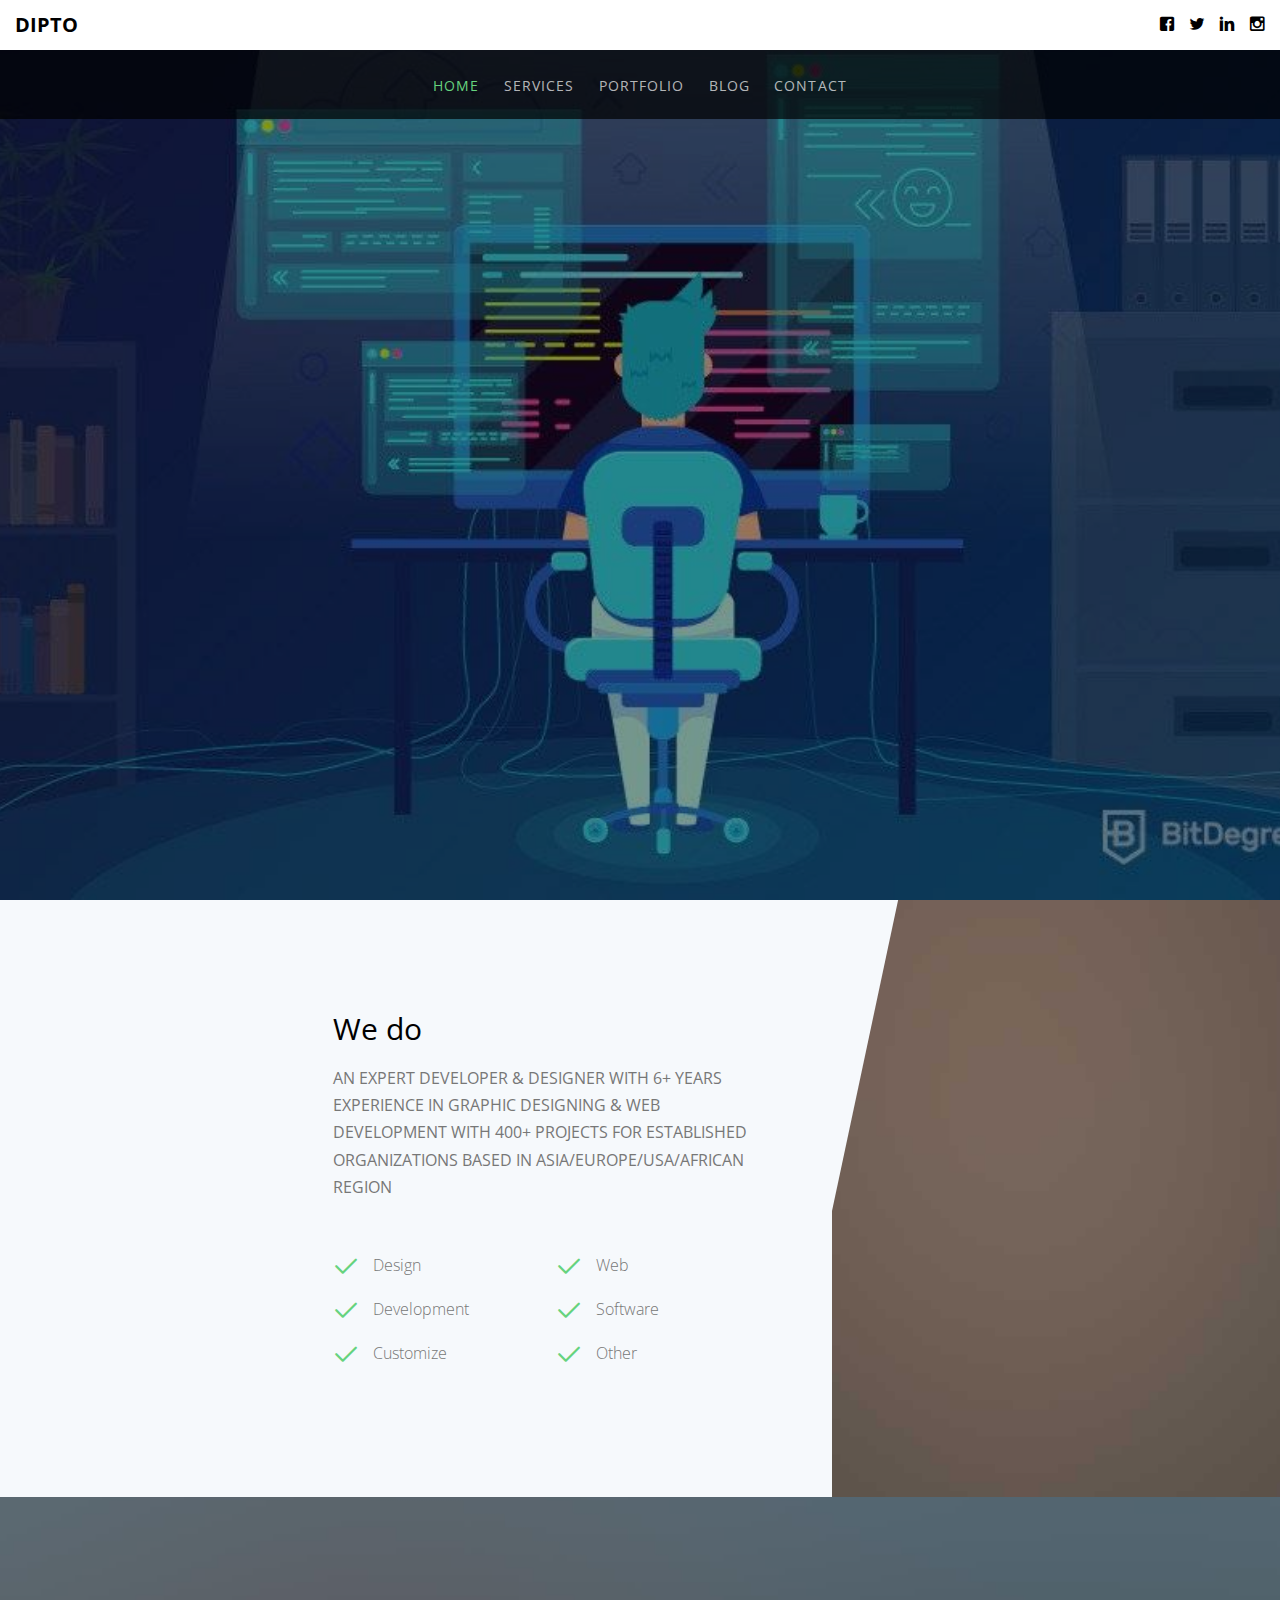
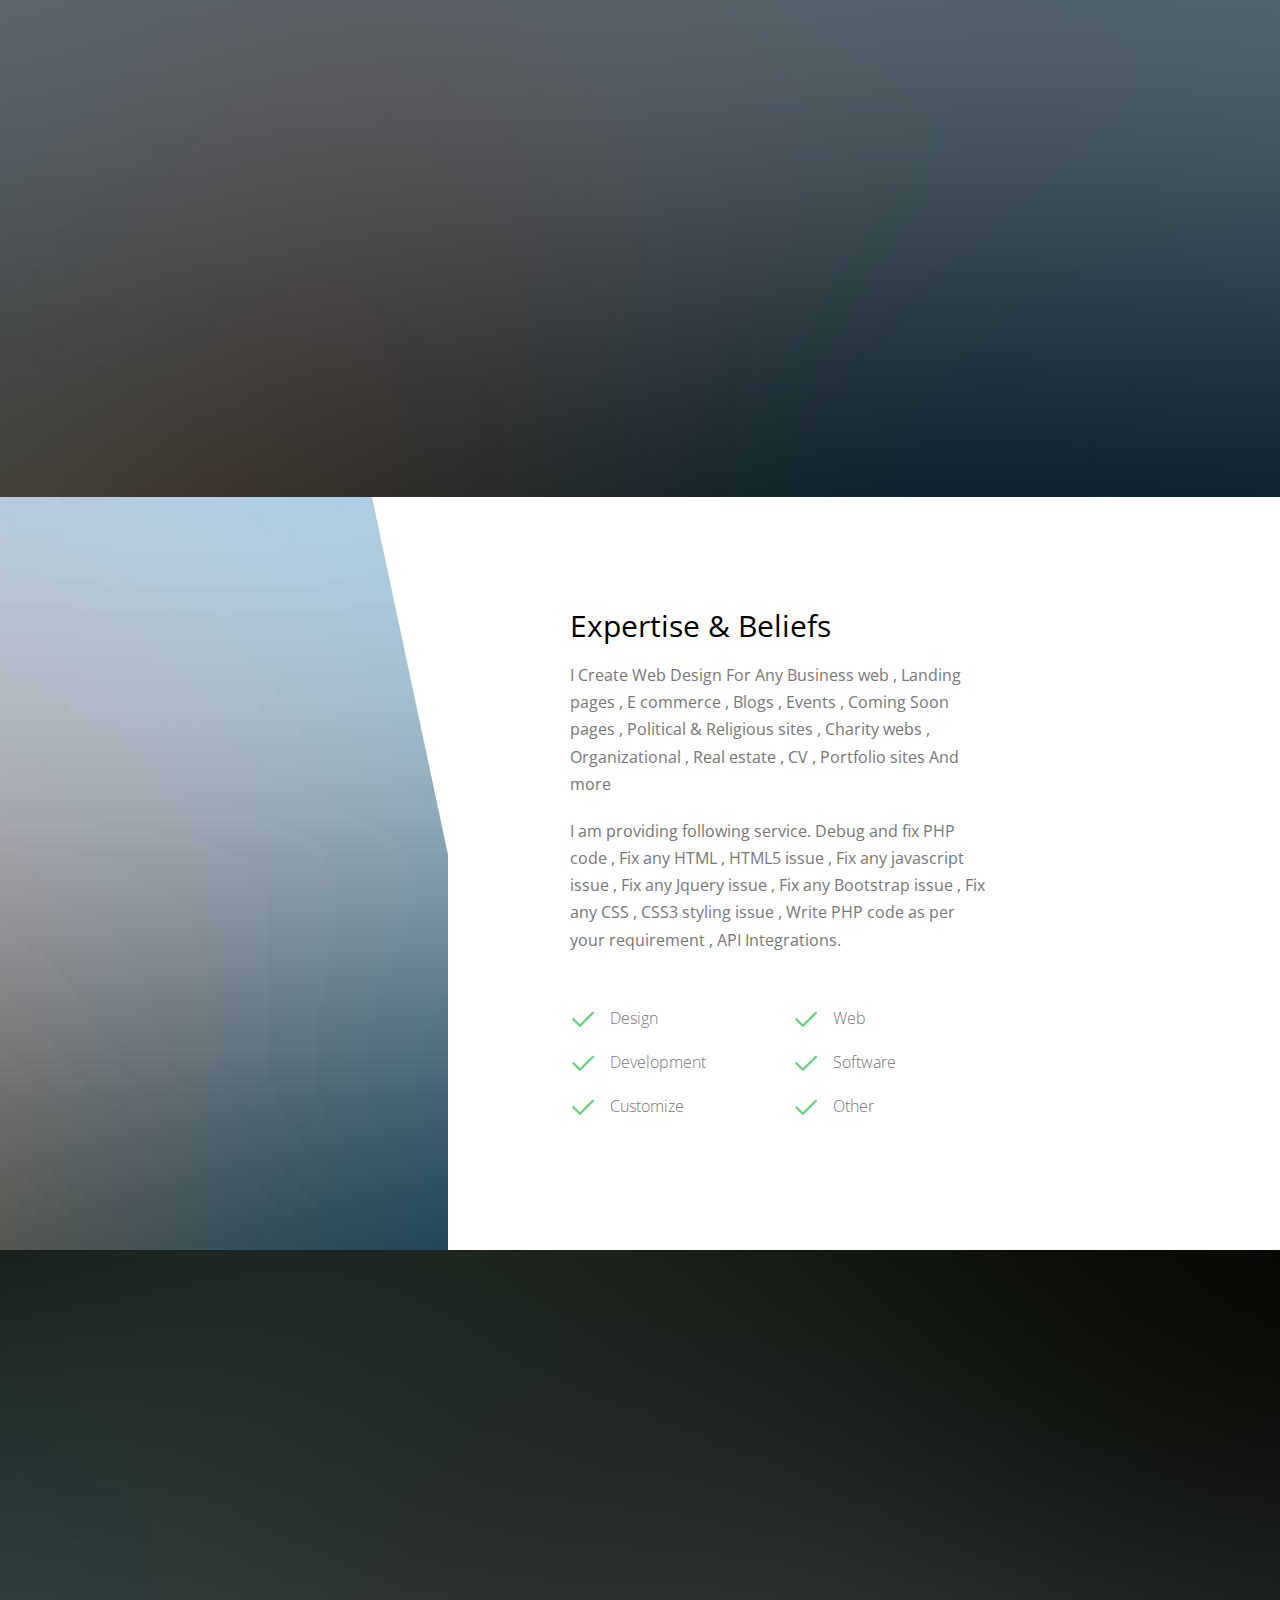
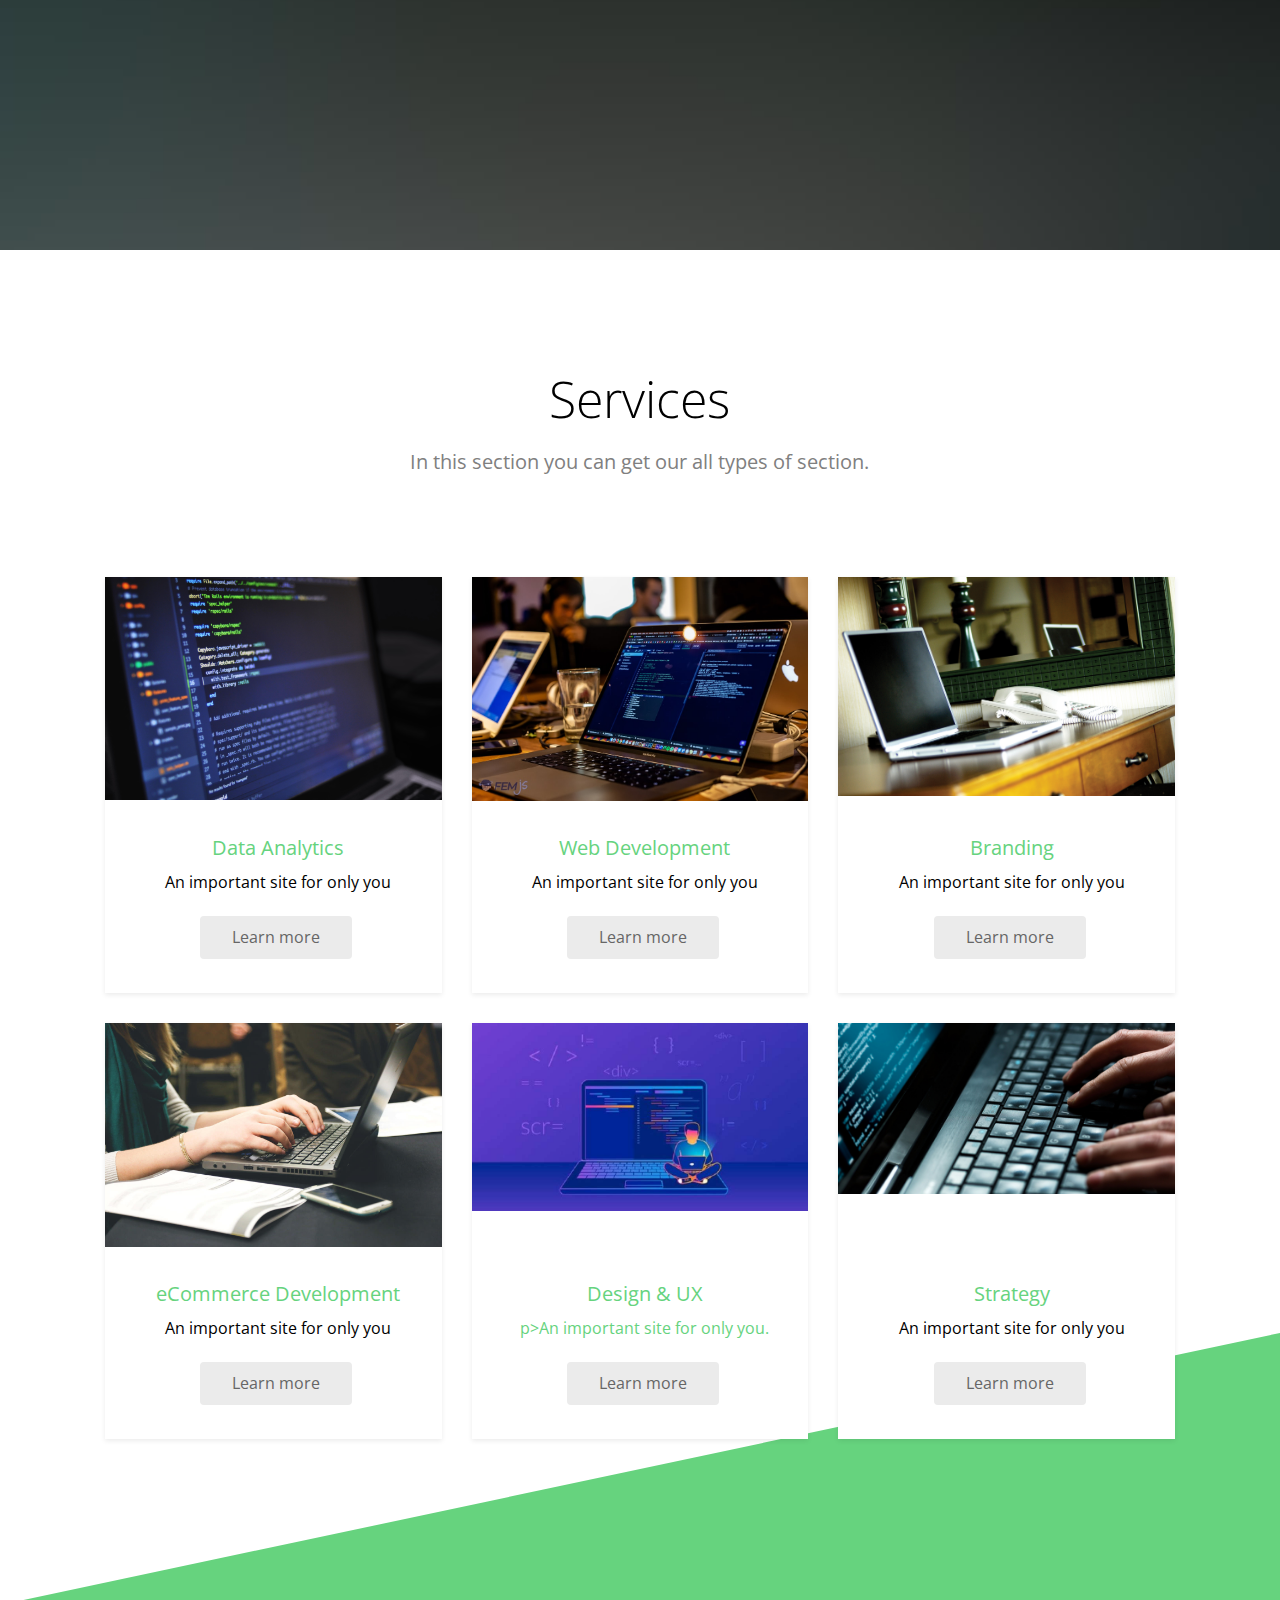
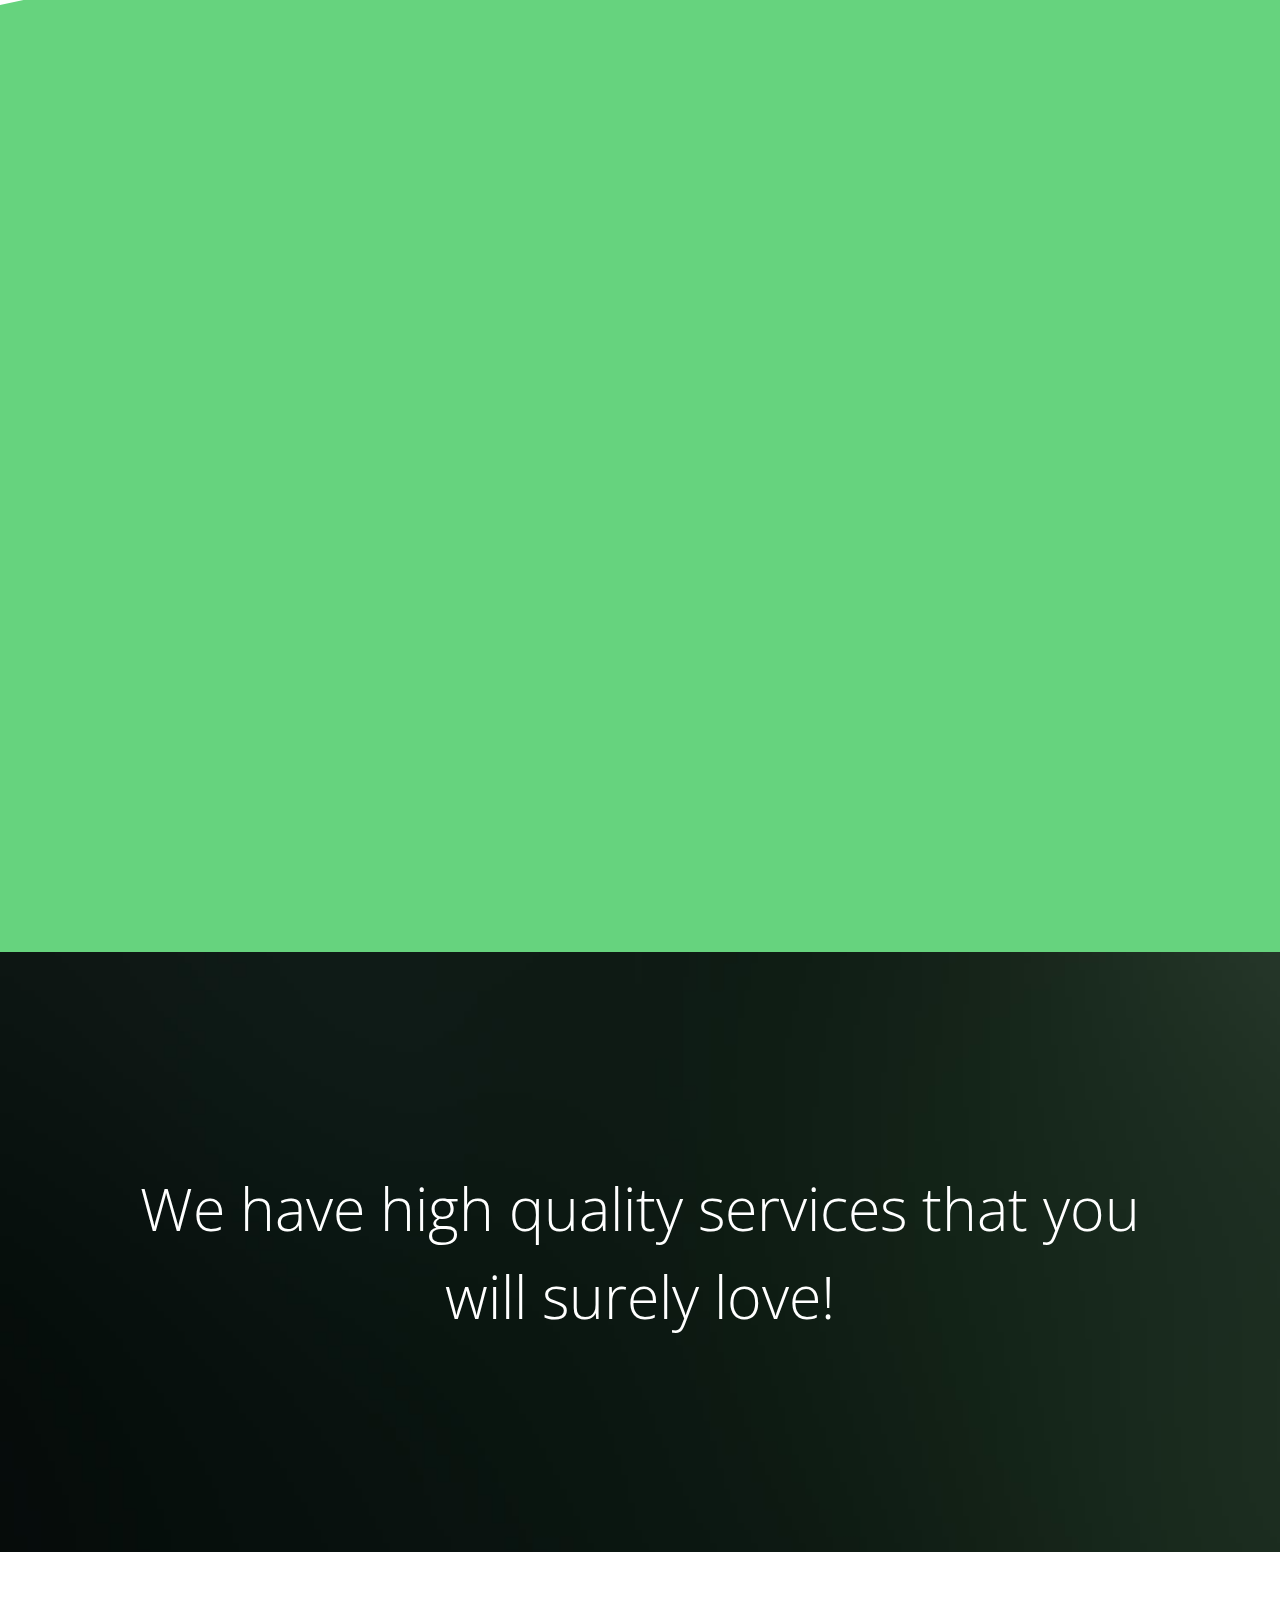
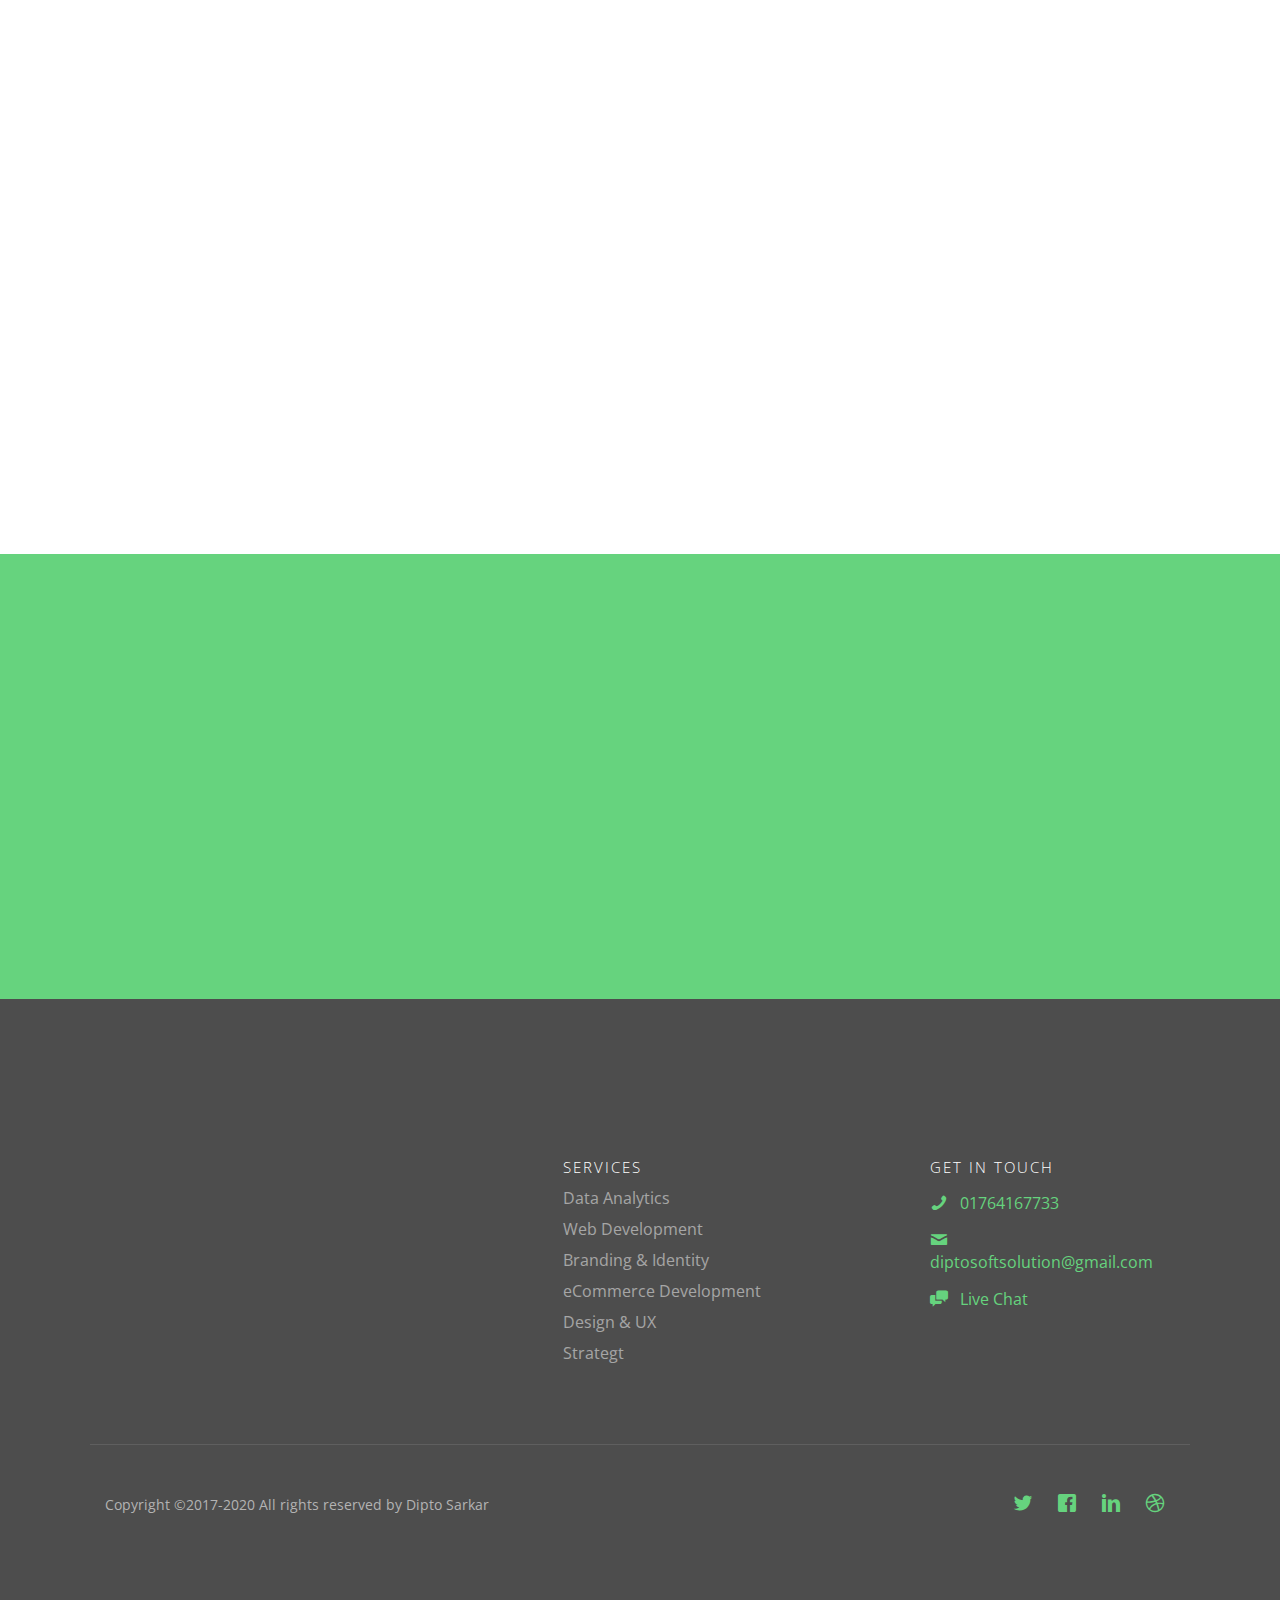
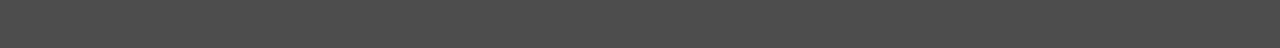
<file: index.html>
<!DOCTYPE HTML>
<!--
	Aesthetic by gettemplates.co
	Twitter: http://twitter.com/gettemplateco
	URL: http://gettemplates.co
-->
<html>
	<head>
	<meta charset="utf-8">
	<meta http-equiv="X-UA-Compatible" content="IE=edge">
	<title>Dipto Sarkar</title>
	<meta name="viewport" content="width=device-width, initial-scale=1">
	<meta name="description" content="Free HTML5 Website Template by GetTemplates.co" />
	<meta name="keywords" content="free website templates, free html5, free template, free bootstrap, free website template, html5, css3, mobile first, responsive" />
	<meta name="author" content="GetTemplates.co" />

  	<!-- Facebook and Twitter integration -->
	<meta property="og:title" content=""/>
	<meta property="og:image" content=""/>
	<meta property="og:url" content=""/>
	<meta property="og:site_name" content=""/>
	<meta property="og:description" content=""/>
	<meta name="twitter:title" content="" />
	<meta name="twitter:image" content="" />
	<meta name="twitter:url" content="" />
	<meta name="twitter:card" content="" />

	<link href="https://fonts.googleapis.com/css?family=Open+Sans:300,400,700" rel="stylesheet">

	<!-- Animate.css -->
	<link rel="stylesheet" href="css/animate.css">
	<!-- Icomoon Icon Fonts-->
	<link rel="stylesheet" href="css/icomoon.css">
	<!-- Themify Icons-->
	<link rel="stylesheet" href="css/themify-icons.css">
	<!-- Bootstrap  -->
	<link rel="stylesheet" href="css/bootstrap.css">

	<!-- Magnific Popup -->
	<link rel="stylesheet" href="css/magnific-popup.css">

	<!-- Owl Carousel  -->
	<link rel="stylesheet" href="css/owl.carousel.min.css">
	<link rel="stylesheet" href="css/owl.theme.default.min.css">

	<!-- Theme style  -->
	<link rel="stylesheet" href="css/style.css">

	<!-- Modernizr JS -->
	<script src="js/modernizr-2.6.2.min.js"></script>
	<!-- FOR IE9 below -->
	<!--[if lt IE 9]>
	<script src="js/respond.min.js"></script>
	<![endif]-->

	</head>
	<body>

	<div class="gtco-loader"></div>

	<div id="page">


	<div class="page-inner">

	<div id="head-top" style="position: absolute; width: 100%; top: 0; ">
		<div class="gtco-top">
			<div class="container-fluid">
				<div class="row">
					<div class="col-md-6 col-xs-6">
						<div id="gtco-logo"><a href="index.html"> DIPTO </a></div>
					</div>
					<div class="col-md-6 col-xs-6 social-icons">
						<ul class="gtco-social-top">
							<li><a href="https://web.facebook.com/dipto.sarkar.148"><i class="icon-facebook"></i></a></li>
							<li><a href="#"><i class="icon-twitter"></i></a></li>
							<li><a href="#"><i class="icon-linkedin"></i></a></li>
							<li><a href="#"><i class="icon-instagram"></i></a></li>
						</ul>
					</div>
				</div>
			</div>
		</div>
		<nav class="gtco-nav sticky-banner" role="navigation">
			<div class="gtco-container">

				<div class="row">
					<div class="col-xs-12 text-center menu-1">
						<ul>
							<li class="active"><a href="index.html">Home</a></li>
							<li class="has-dropdown">
								<a href="services.html">Services</a>
								<ul class="dropdown">
									<li><a href="#">Branding</a></li>
									<li><a href="#">Development</a></li>
									<li><a href="#">Web Design</a></li>
									<li><a href="#">Marketing</a></li>
								</ul>
							</li>
							<li><a href="portfolio.html">Portfolio</a></li>
							<li><a href="blog.html">Blog</a></li>
							<li><a href="contact.html">Contact</a></li>
						</ul>
					</div>
				</div>

			</div>
		</nav>
	</div>

	<header id="gtco-header" class="gtco-cover gtco-cover-md" role="banner" style="background-image: url(c.jpg)" data-stellar-background-ratio="0.5">
		<div class="overlay"></div>

		<div class="gtco-container">
			<div class="row row-mt-15em">
				<div class="col-md-12 mt-text text-center animate-box" data-animate-effect="fadeInUp">
<img src="logo.png" alt="">
					<h1>Dipto <strong>Branded Platforms</strong></h1>
					<h2>Wellcome to this website</h2>
					<div class="text-center"><a href="" class="btn btn-primary btn-lg popup-vimeo">Watch the video</a></div>
				</div>
			</div>
		</div>
	</header>

	<div class="flex-section gtco-gray-bg">
		<div class="col-1">
			<div class="text">

				<div class="row row-pb-sm">
					<div class="col-md-12">
					<h2>We do</h2>

					<p>AN EXPERT
DEVELOPER & DESIGNER
WITH 6+ YEARS EXPERIENCE IN GRAPHIC DESIGNING & WEB DEVELOPMENT WITH 400+ PROJECTS FOR ESTABLISHED ORGANIZATIONS BASED IN ASIA/EUROPE/USA/AFRICAN REGION
</p>
					</div>
				</div>
				<div class="row">
					<div class="col-md-6">
						<ul class="check-li">
							<li>Design</li>
							<li>Development</li>
							<li>Customize</li>
						</ul>
					</div>
					<div class="col-md-6">
						<ul class="check-li">
							<li>Web</li>
							<li>Software</li>
							<li>Other</li>
						</ul>
					</div>
				</div>
			</div>
		</div>
		<div class="col-2 flex-img" style="background-image: url(images/img_1.jpg);"></div>
	</div>

	<div class="gtco-cover gtco-cover-sm" style="background-image: url(images/img_bg_2.jpg)"  data-stellar-background-ratio="0.5">
		<div class="overlay"></div>
		<div class="gtco-container text-center">
			<div class="display-t">
				<div class="display-tc">
					<h1 class="animate-box">Never Stop Learning</h1>
				</div>
			</div>
		</div>
	</div>

	<div class="flex-section reverse">
		<div class="col-1">
			<div class="text">

				<div class="row row-pb-sm">
					<div class="col-md-12">
						<h2>Expertise &amp; Beliefs</h2>
						<p>I Create Web Design For Any Business web , Landing pages , E commerce , Blogs , Events , Coming Soon pages , Political & Religious sites , Charity webs , Organizational , Real estate , CV , Portfolio sites And more</p>
						<p>I am providing following service. Debug and fix PHP code , Fix any HTML , HTML5 issue , Fix any javascript issue , Fix any Jquery issue , Fix any Bootstrap issue , Fix any CSS , CSS3 styling issue , Write PHP code as per your requirement , API Integrations.</p>

					</div>
				</div>
				<div class="row">
					<div class="col-md-6">
						<ul class="check-li">
							<li>Design</li>
							<li>Development</li>
							<li>Customize</li>
						</ul>
					</div>
					<div class="col-md-6">
						<ul class="check-li">
							<li>Web</li>
							<li>Software</li>
							<li>Other</li>
						</ul>
					</div>
				</div>

			</div>
		</div>
		<div class="col-2 flex-img" style="background-image: url(images/img_bg_2.jpg);"></div>
	</div>

	<div class="gtco-cover gtco-cover-sm" style="background-image: url(images/img_bg_3.jpg)" data-stellar-background-ratio="0.5">
		<div class="overlay"></div>
		<div class="gtco-container text-center">
			<div class="display-t">
				<div class="display-tc">
					<h1 class="animate-box">Quality Over Quantity</h1>
				</div>
			</div>
		</div>
	</div>

	<div class="overflow-hid">
		<div class="gtco-section">
			<div class="gtco-container">
				<div class="row">
					<div class="col-md-8 col-md-offset-2 text-center gtco-heading">
						<h2>Services</h2>
						<p>In this section you can get our all types of section.</p>
					</div>
				</div>
				<div class="row">

					<div class="col-lg-4 col-md-4 col-sm-6">
						<a href="#" class="gtco-card-item">
							<figure>
								<div class="overlay"><i class="ti-plus"></i></div>
								<img src="f1.jpg" alt="Image" class="img-responsive">
							</figure>
							<div class="gtco-text">
								<h2>Data Analytics</h2>
								<p>An important site for only you</p>
								<p><span class="btn btn-primary">Learn more</span></p>
							</div>
						</a>
					</div>
					<div class="col-lg-4 col-md-4 col-sm-6">
						<a href="#" class="gtco-card-item">
							<figure>
								<div class="overlay"><i class="ti-plus"></i></div>
								<img src="f2.jpg" alt="Image" class="img-responsive">
							</figure>
							<div class="gtco-text">
								<h2>Web Development</h2>
								<p>An important site for only you</p>
								<p><span class="btn btn-primary">Learn more</span></p>
							</div>
						</a>
					</div>
					<div class="col-lg-4 col-md-4 col-sm-6">
						<a href="#" class="gtco-card-item">
							<figure>
								<div class="overlay"><i class="ti-plus"></i></div>
								<img src="f3.jpg" alt="Image" class="img-responsive">
							</figure>
							<div class="gtco-text">
								<h2>Branding</h2>
								<p>An important site for only you</p>
								<p><span class="btn btn-primary">Learn more</span></p>
							</div>
						</a>
					</div>


					<div class="col-lg-4 col-md-4 col-sm-6">
						<a href="#" class="gtco-card-item">
							<figure>
								<div class="overlay"><i class="ti-plus"></i></div>
								<img src="f6.jpg" alt="Image" class="img-responsive">
							</figure>
							<div class="gtco-text">
								<h2>eCommerce Development</h2>
								<p>An important site for only you</p>
								<p><span class="btn btn-primary">Learn more</span></p>
							</div>
						</a>
					</div>

					<div class="col-lg-4 col-md-4 col-sm-6">
						<a href="#" class="gtco-card-item">
							<figure>
								<div class="overlay"><i class="ti-plus"></i></div>
								<img src="f9.jpg" alt="Image" class="img-responsive">
							</figure>
							<div class="gtco-text">
								<h2>Design &amp; UX</h2>
								p>An important site for only you.</p>
								<p><span class="btn btn-primary">Learn more</span></p>
							</div>
						</a>
					</div>

					<div class="col-lg-4 col-md-4 col-sm-6">
						<a href="#" class="gtco-card-item">
							<figure>
								<div class="overlay"><i class="ti-plus"></i></div>
								<img src="f10.jpg" alt="Image" class="img-responsive">
							</figure>
							<div class="gtco-text">
								<h2>Strategy</h2>
								<p>An important site for only you</p>
								<p><span class="btn btn-primary">Learn more</span></p>
							</div>
						</a>
					</div>

				</div>
			</div>
		</div>

		<div id="gtco-features">
			<div class="gtco-container">
				<div class="row">
					<div class="col-md-8 col-md-offset-2 text-center gtco-heading animate-box">
						<h2>How We Work</h2>
						<p>Here is our some services</p>
					</div>
				</div>
				<div class="row">
					<div class="col-md-4 col-sm-6">
						<div class="feature-center animate-box" data-animate-effect="fadeIn">
							<span class="icon">
								<i>1</i>
							</span>
							<h3>Design</h3>
							<p>I Create Web Design For Any Business web , Landing pages , E commerce , Blogs , Events , Coming Soon pages , Political & Religious sites , Charity webs , Organizational , Real estate , CV , Portfolio sites And more.</p>
						</div>
					</div>
					<div class="col-md-4 col-sm-6">
						<div class="feature-center animate-box" data-animate-effect="fadeIn">
							<span class="icon">
								<i>2</i>
							</span>
							<h3>Develop</h3>
							<p>High-quality Design with pixel perfect graphics PHP, MySQL & WordPress , Compatible with all Browsers , Attractive Fonts , Professional, Classy, Beautiful , 100% Satisfaction , Original & Custom designed only for you.</p>
						</div>
					</div>
					<div class="col-md-4 col-sm-6">
						<div class="feature-center animate-box" data-animate-effect="fadeIn">
							<span class="icon">
								<i>3</i>
							</span>
							<h3>Launch</h3>
							<p>I am providing following service. Debug and fix PHP code , Fix any HTML , HTML5 issue , Fix any javascript issue , Fix any Jquery issue , Fix any Bootstrap issue , Fix any CSS , CSS3 styling issue , Write PHP code as per your requirement , API Integrations.

</p>
						</div>
					</div>


				</div>
			</div>
		</div>
	</div>


	<div class="gtco-cover gtco-cover-sm" style="background-image: url(images/img_bg_1.jpg)"  data-stellar-background-ratio="0.5">
		<div class="overlay"></div>
		<div class="gtco-container text-center">
			<div class="display-t">
				<div class="display-tc">
					<h1>We have high quality services that you will surely love!</h1>
				</div>
			</div>
		</div>
	</div>

	<div id="gtco-counter" class="gtco-section">
		<div class="gtco-container">

			<div class="row">
				<div class="col-md-8 col-md-offset-2 text-center gtco-heading animate-box">
					<h2>Facts</h2>
					<p>Here is our some facts</p>
				</div>
			</div>

			<div class="row">

				<div class="col-md-3 col-sm-6 animate-box" data-animate-effect="fadeInUp">
					<div class="feature-center">
						<span class="counter js-counter" data-from="0" data-to="196" data-speed="5000" data-refresh-interval="50">1</span>
						<span class="counter-label">Clients</span>

					</div>
				</div>
				<div class="col-md-3 col-sm-6 animate-box" data-animate-effect="fadeInUp">
					<div class="feature-center">
						<span class="counter js-counter" data-from="0" data-to="97" data-speed="5000" data-refresh-interval="50">1</span>
						<span class="counter-label">Projects</span>
					</div>
				</div>
				<div class="col-md-3 col-sm-6 animate-box" data-animate-effect="fadeInUp">
					<div class="feature-center">
						<span class="counter js-counter" data-from="0" data-to="12402" data-speed="5000" data-refresh-interval="50">1</span>
						<span class="counter-label">Coffee</span>
					</div>
				</div>
				<div class="col-md-3 col-sm-6 animate-box" data-animate-effect="fadeInUp">
					<div class="feature-center">
						<span class="counter js-counter" data-from="0" data-to="12202" data-speed="5000" data-refresh-interval="50">1</span>
						<span class="counter-label">Line of codes</span>

					</div>
				</div>

			</div>
		</div>
	</div>



	<div id="gtco-subscribe">
		<div class="gtco-container">
			<div class="row animate-box">
				<div class="col-md-8 col-md-offset-2 text-center gtco-heading">
					<h2>Subscribe</h2>
					<p>Subscribe us for connect</p>
				</div>
			</div>
			<div class="row animate-box">
				<div class="col-md-8 col-md-offset-2">
					<form class="form-inline">
						<div class="col-md-6 col-sm-6">
							<div class="form-group">
								<label for="email" class="sr-only">Email</label>
								<input type="email" class="form-control" id="email" placeholder="Your Email">
							</div>
						</div>
						<div class="col-md-6 col-sm-6">
							<button type="submit" class="btn btn-default btn-block">Subscribe</button>
						</div>
					</form>
				</div>
			</div>
		</div>
	</div>

	<footer id="gtco-footer" role="contentinfo">
		<div class="gtco-container">
			<div class="row row-p	b-md">

				<div class="col-md-4">

				</div>

				<div class="col-md-4 col-md-push-1">
					<div class="gtco-widget">
						<h3>Services</h3>
						<ul class="gtco-footer-links">
							<li><a href="#">Data Analytics</a></li>
							<li><a href="#">Web Development</a></li>
							<li><a href="#">Branding &amp; Identity</a></li>
							<li><a href="#">eCommerce Development</a></li>
							<li><a href="#">Design &amp; UX</a></li>
							<li><a href="#">Strategt</a></li>
						</ul>
					</div>
				</div>



				<div class="col-md-3 col-md-push-1">
					<div class="gtco-widget">
						<h3>Get In Touch</h3>
						<ul class="gtco-quick-contact">
							<li><a href="#"><i class="icon-phone"></i>01764167733</a></li>
							<li><a href="#"><i class="icon-mail2"></i>diptosoftsolution@gmail.com</a></li>
							<li><a href="#"><i class="icon-chat"></i> Live Chat</a></li>
						</ul>
					</div>
				</div>

			</div>

			<div class="row copyright">
				<div class="col-md-12">
					<p class="pull-left">
						<small class="block">Copyright ©2017-2020 All rights reserved by Dipto Sarkar</small>

					</p>
					<p class="pull-right">
						<ul class="gtco-social-icons pull-right">
							<li><a href="#"><i class="icon-twitter"></i></a></li>
							<li><a href="#"><i class="icon-facebook"></i></a></li>
							<li><a href="#"><i class="icon-linkedin"></i></a></li>
							<li><a href="#"><i class="icon-dribbble"></i></a></li>
						</ul>
					</p>
				</div>
			</div>

		</div>
	</footer>
	</div>

	</div>

	<div class="gototop js-top">
		<a href="#" class="js-gotop"><i class="icon-arrow-up"></i></a>
	</div>

	<!-- jQuery -->
	<script src="js/jquery.min.js"></script>
	<!-- jQuery Easing -->
	<script src="js/jquery.easing.1.3.js"></script>
	<!-- Bootstrap -->
	<script src="js/bootstrap.min.js"></script>
	<!-- Waypoints -->
	<script src="js/jquery.waypoints.min.js"></script>
	<script src="js/sticky.js"></script>
	<!-- Carousel -->
	<script src="js/owl.carousel.min.js"></script>
	<!-- countTo -->
	<script src="js/jquery.countTo.js"></script>

	<!-- Stellar Parallax -->
	<script src="js/jquery.stellar.min.js"></script>

	<!-- Magnific Popup -->
	<script src="js/jquery.magnific-popup.min.js"></script>
	<script src="js/magnific-popup-options.js"></script>

	<!-- Main -->
	<script src="js/main.js"></script>

	</body>
</html>
</file>
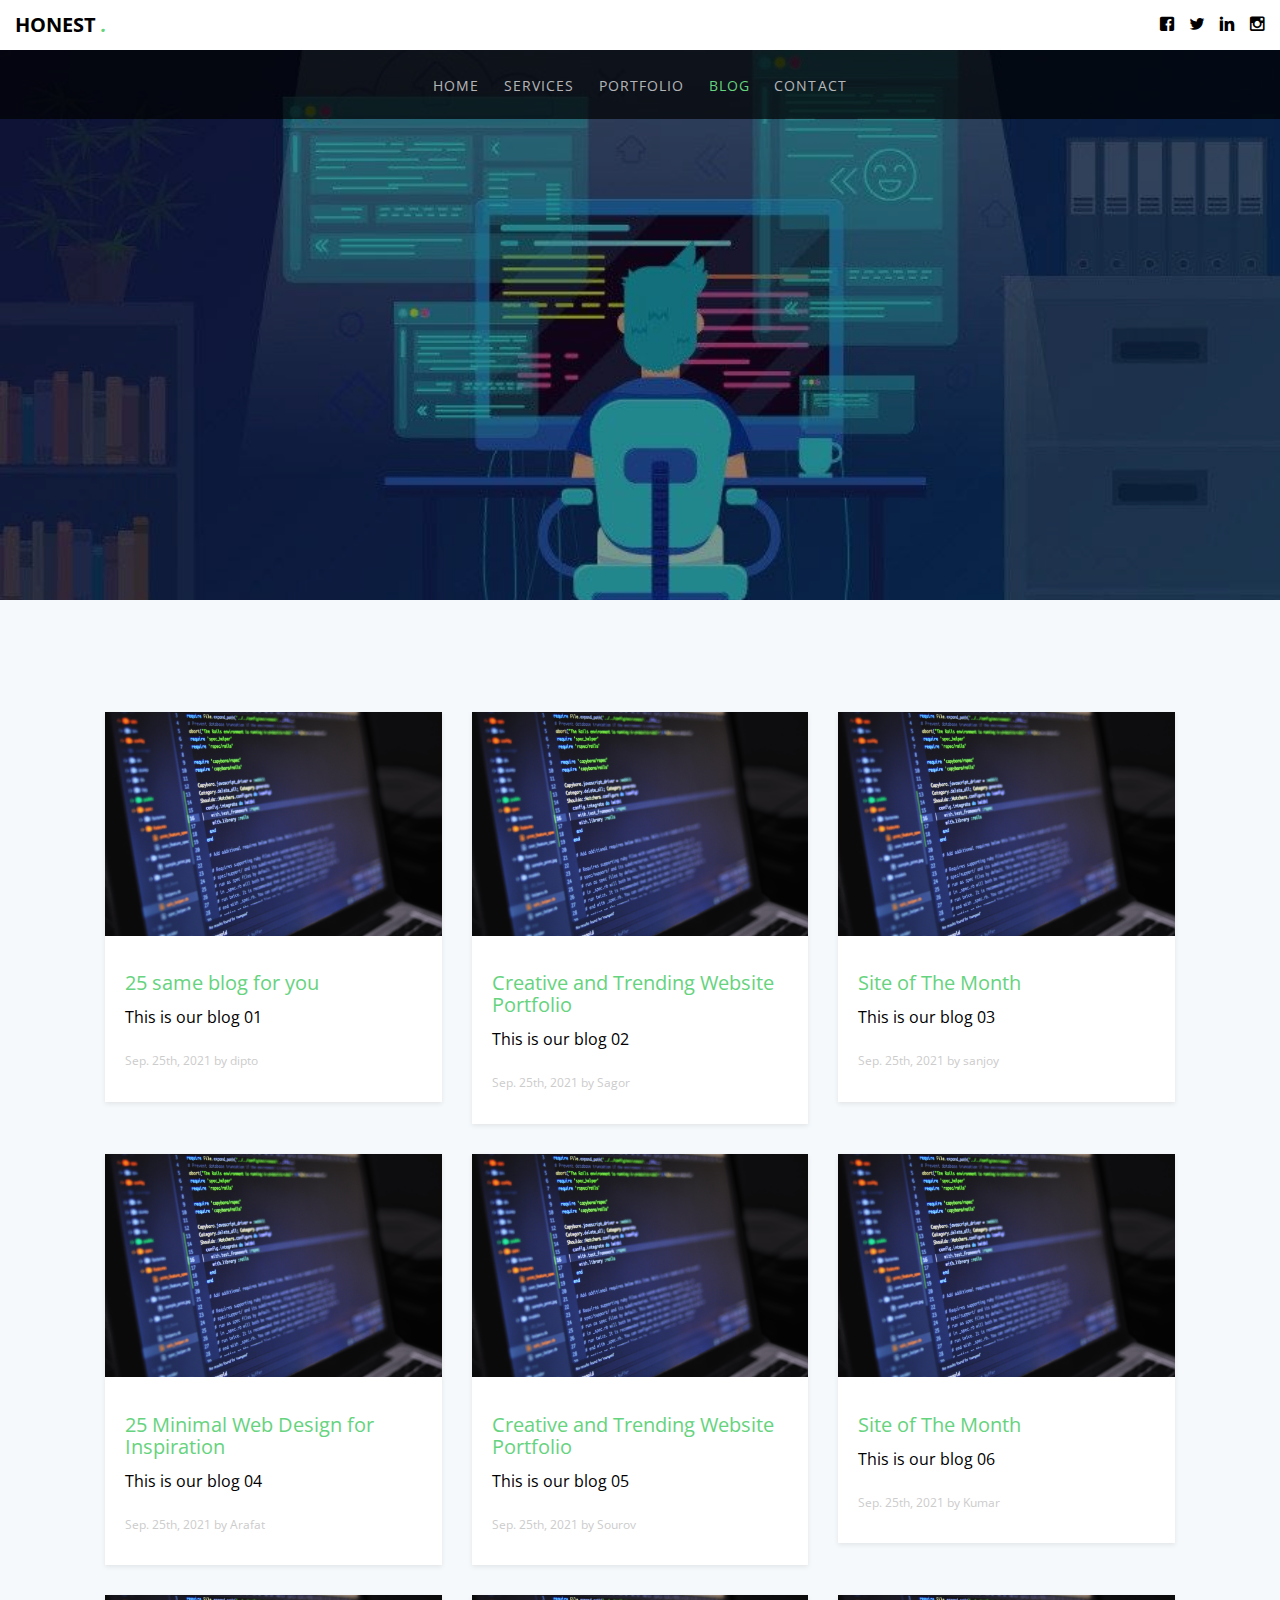
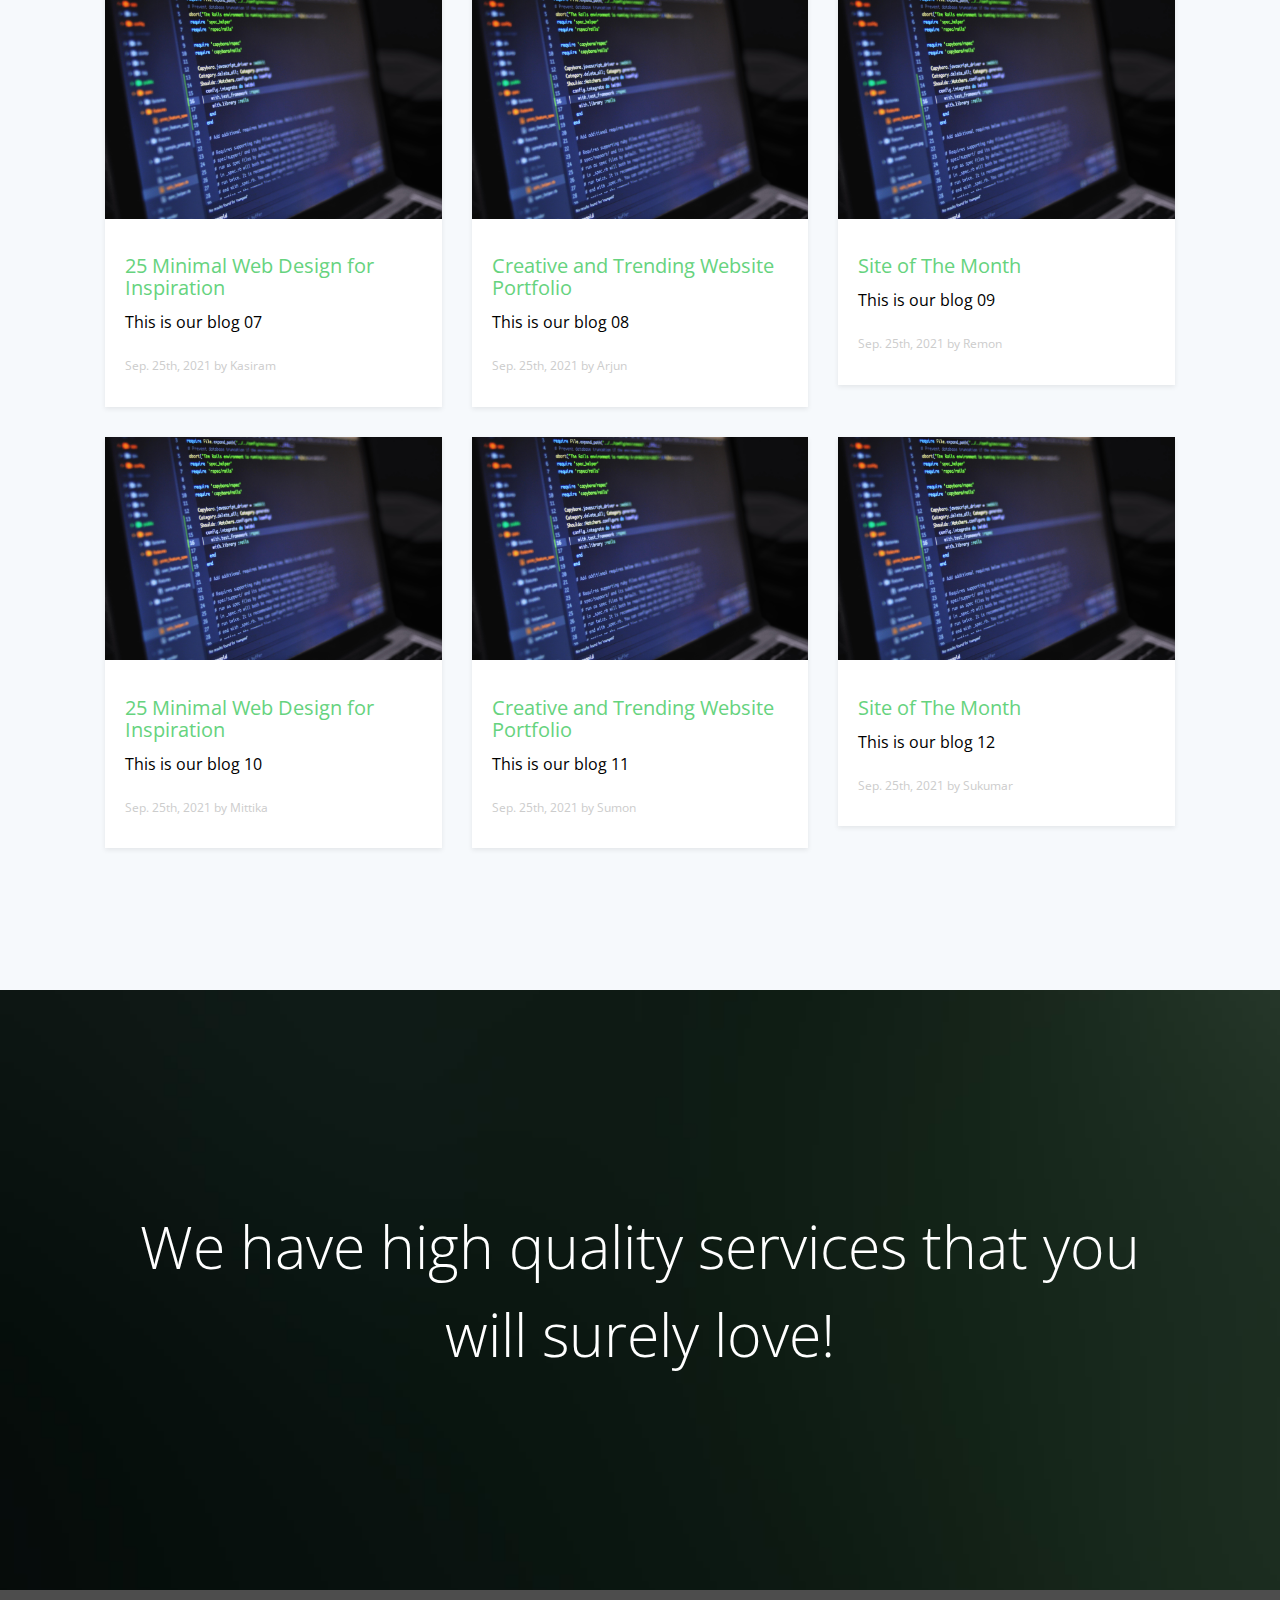
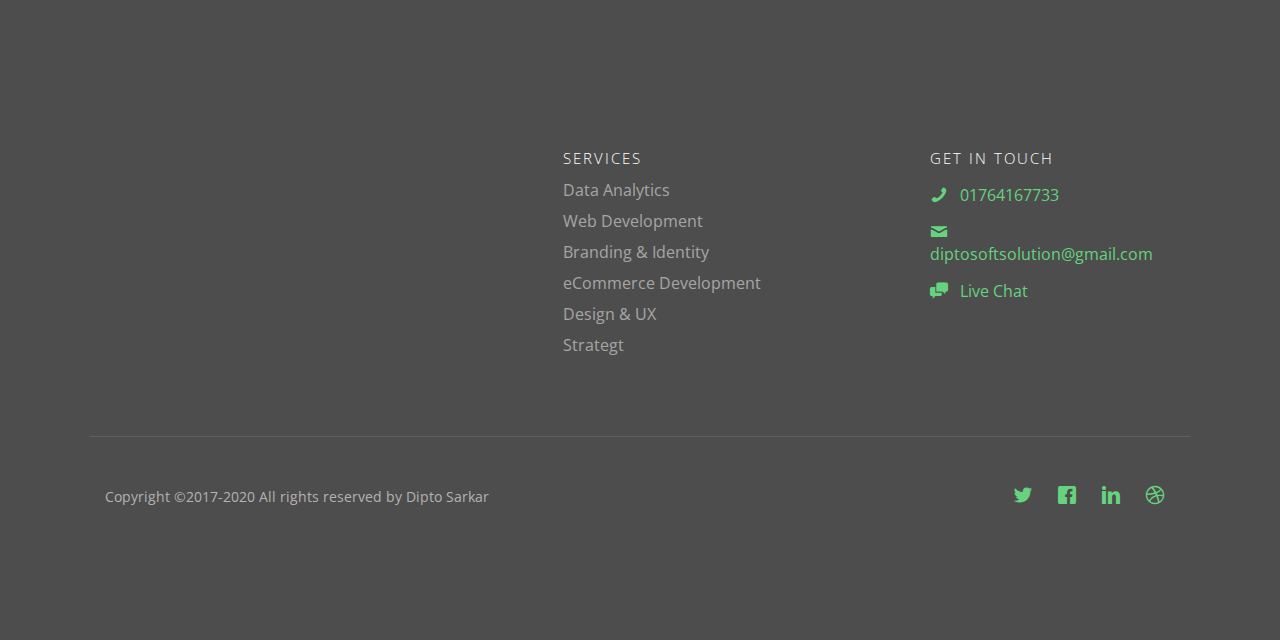
<file: blog.html>
<!DOCTYPE HTML>
<!--
	Aesthetic by gettemplates.co
	Twitter: http://twitter.com/gettemplateco
	URL: http://gettemplates.co
-->
<html>
	<head>
	<meta charset="utf-8">
	<meta http-equiv="X-UA-Compatible" content="IE=edge">
	<title>Dipto -Blog</title>
	<meta name="viewport" content="width=device-width, initial-scale=1">
	<meta name="description" content="Free HTML5 Website Template by GetTemplates.co" />
	<meta name="keywords" content="free website templates, free html5, free template, free bootstrap, free website template, html5, css3, mobile first, responsive" />
	<meta name="author" content="GetTemplates.co" />

  	<!-- Facebook and Twitter integration -->
	<meta property="og:title" content=""/>
	<meta property="og:image" content=""/>
	<meta property="og:url" content=""/>
	<meta property="og:site_name" content=""/>
	<meta property="og:description" content=""/>
	<meta name="twitter:title" content="" />
	<meta name="twitter:image" content="" />
	<meta name="twitter:url" content="" />
	<meta name="twitter:card" content="" />

	<link href="https://fonts.googleapis.com/css?family=Open+Sans:300,400,700" rel="stylesheet">

	<!-- Animate.css -->
	<link rel="stylesheet" href="css/animate.css">
	<!-- Icomoon Icon Fonts-->
	<link rel="stylesheet" href="css/icomoon.css">
	<!-- Themify Icons-->
	<link rel="stylesheet" href="css/themify-icons.css">
	<!-- Bootstrap  -->
	<link rel="stylesheet" href="css/bootstrap.css">

	<!-- Magnific Popup -->
	<link rel="stylesheet" href="css/magnific-popup.css">

	<!-- Owl Carousel  -->
	<link rel="stylesheet" href="css/owl.carousel.min.css">
	<link rel="stylesheet" href="css/owl.theme.default.min.css">

	<!-- Theme style  -->
	<link rel="stylesheet" href="css/style.css">

	<!-- Modernizr JS -->
	<script src="js/modernizr-2.6.2.min.js"></script>
	<!-- FOR IE9 below -->
	<!--[if lt IE 9]>
	<script src="js/respond.min.js"></script>
	<![endif]-->

	</head>
	<body>

	<div class="gtco-loader"></div>

	<div id="page">


	<div class="page-inner">

	<div id="head-top" style="position: absolute; width: 100%; top: 0; ">
		<div class="gtco-top">
			<div class="container-fluid">
				<div class="row">
					<div class="col-md-6 col-xs-6">
						<div id="gtco-logo"><a href="index.html">Honest <em>.</em></a></div>
					</div>
					<div class="col-md-6 col-xs-6 social-icons">
						<ul class="gtco-social-top">
							<li><a href="#"><i class="icon-facebook"></i></a></li>
							<li><a href="#"><i class="icon-twitter"></i></a></li>
							<li><a href="#"><i class="icon-linkedin"></i></a></li>
							<li><a href="#"><i class="icon-instagram"></i></a></li>
						</ul>
					</div>
				</div>
			</div>
		</div>
		<nav class="gtco-nav sticky-banner" role="navigation">
			<div class="gtco-container">

				<div class="row">
					<div class="col-xs-12 text-center menu-1">
						<ul>
							<li><a href="index.html">Home</a></li>
							<li class="has-dropdown">
								<a href="services.html">Services</a>
								<ul class="dropdown">
									<li><a href="#">Branding</a></li>
									<li><a href="#">Development</a></li>
									<li><a href="#">Web Design</a></li>
									<li><a href="#">Marketing</a></li>
								</ul>
							</li>
							<li><a href="portfolio.html">Portfolio</a></li>
							<li class="active"><a href="blog.html">Blog</a></li>
							<li><a href="contact.html">Contact</a></li>
						</ul>
					</div>
				</div>

			</div>
		</nav>
	</div>

	<header id="gtco-header" class="gtco-cover gtco-cover-sm" role="banner" style="background-image: url(c.jpg)" data-stellar-background-ratio="0.5">
		<div class="overlay"></div>
		<div class="gtco-container">
			<div class="row row-mt-15em">
				<div class="col-md-7 mt-text text-left animate-box" data-animate-effect="fadeInUp">
					<div style="display:flex;  justify-content: center;">
						<img src="logo.png" alt="">
					</div>
					<h1>Our <strong>Blog</strong></h1>
					<h2>This is our same type blog section</h2>
				</div>
			</div>
		</div>
	</header>

	<div class="gtco-section gtco-gray-bg">
		<div class="gtco-container">
			<div class="row">

				<div class="col-lg-4 col-md-4 col-sm-6">
					<a href="#" class="gtco-card-item">
						<figure>
							<div class="overlay"><i class="ti-plus"></i></div>
							<img src="f1.jpg" alt="Image" class="img-responsive">
						</figure>
						<div class="gtco-text text-left">
							<h2>25 same blog for you</h2>
							<p>This is our blog 01</p>
							<p class="gtco-category">Sep. 25th, 2021 by dipto</p>
						</div>
					</a>
				</div>

				<div class="col-lg-4 col-md-4 col-sm-6">
					<a href="#" class="gtco-card-item">
						<figure>
							<div class="overlay"><i class="ti-plus"></i></div>
							<img src="f1.jpg" alt="Image" class="img-responsive">
						</figure>
						<div class="gtco-text text-left">
							<h2>Creative and Trending Website Portfolio</h2>
							<p>This is our blog 02</p>
							<p class="gtco-category">Sep. 25th, 2021 by Sagor</p>
						</div>
					</a>
				</div>
				<div class="clearfix visible-sm-block"></div>

				<div class="col-lg-4 col-md-4 col-sm-6">
					<a href="#" class="gtco-card-item">
						<figure>
							<div class="overlay"><i class="ti-plus"></i></div>
							<img src="f1.jpg" alt="Image" class="img-responsive">
						</figure>
						<div class="gtco-text text-left">
							<h2>Site of The Month</h2>
							<p>This is our blog 03</p>
							<p class="gtco-category">Sep. 25th, 2021 by sanjoy</p>
						</div>
					</a>
				</div>

				<div class="clearfix visible-lg-block visible-md-block"></div>

				<div class="col-lg-4 col-md-4 col-sm-6">
					<a href="#" class="gtco-card-item">
						<figure>
							<div class="overlay"><i class="ti-plus"></i></div>
							<img src="f1.jpg" alt="Image" class="img-responsive">
						</figure>
						<div class="gtco-text text-left">
							<h2>25 Minimal Web Design for Inspiration</h2>
							<p>This is our blog 04</p>
							<p class="gtco-category">Sep. 25th, 2021 by Arafat</p>
						</div>
					</a>
				</div>

				<div class="clearfix visible-sm-block"></div>

				<div class="col-lg-4 col-md-4 col-sm-6">
					<a href="#" class="gtco-card-item">
						<figure>
							<div class="overlay"><i class="ti-plus"></i></div>
							<img src="f1.jpg" alt="Image" class="img-responsive">
						</figure>
						<div class="gtco-text text-left">
							<h2>Creative and Trending Website Portfolio</h2>
							<p>This is our blog 05</p>
							<p class="gtco-category">Sep. 25th, 2021 by Sourov</p>
						</div>
					</a>
				</div>

				<div class="col-lg-4 col-md-4 col-sm-6">
					<a href="#" class="gtco-card-item">
						<figure>
							<div class="overlay"><i class="ti-plus"></i></div>
							<img src="f1.jpg" alt="Image" class="img-responsive">
						</figure>
						<div class="gtco-text text-left">
							<h2>Site of The Month</h2>
							<p>This is our blog 06</p>
							<p class="gtco-category">Sep. 25th, 2021 by Kumar</p>
						</div>
					</a>
				</div>

				<div class="clearfix visible-lg-block visible-md-block"></div>

				<div class="col-lg-4 col-md-4 col-sm-6">
					<a href="#" class="gtco-card-item">
						<figure>
							<div class="overlay"><i class="ti-plus"></i></div>
							<img src="f1.jpg" alt="Image" class="img-responsive">
						</figure>
						<div class="gtco-text text-left">
							<h2>25 Minimal Web Design for Inspiration</h2>
							<p>This is our blog 07</p>
							<p class="gtco-category">Sep. 25th, 2021 by Kasiram</p>
						</div>
					</a>
				</div>

				<div class="col-lg-4 col-md-4 col-sm-6">
					<a href="#" class="gtco-card-item">
						<figure>
							<div class="overlay"><i class="ti-plus"></i></div>
							<img src="f1.jpg" alt="Image" class="img-responsive">
						</figure>
						<div class="gtco-text text-left">
							<h2>Creative and Trending Website Portfolio</h2>
							<p>This is our blog 08</p>
							<p class="gtco-category">Sep. 25th, 2021 by Arjun</p>
						</div>
					</a>
				</div>
				<div class="clearfix visible-sm-block"></div>

				<div class="col-lg-4 col-md-4 col-sm-6">
					<a href="#" class="gtco-card-item">
						<figure>
							<div class="overlay"><i class="ti-plus"></i></div>
							<img src="f1.jpg" alt="Image" class="img-responsive">
						</figure>
						<div class="gtco-text text-left">
							<h2>Site of The Month</h2>
							<p>This is our blog 09</p>
							<p class="gtco-category">Sep. 25th, 2021 by Remon</p>
						</div>
					</a>
				</div>

				<div class="clearfix visible-lg-block visible-md-block"></div>

				<div class="col-lg-4 col-md-4 col-sm-6">
					<a href="#" class="gtco-card-item">
						<figure>
							<div class="overlay"><i class="ti-plus"></i></div>
							<img src="f1.jpg" alt="Image" class="img-responsive">
						</figure>
						<div class="gtco-text text-left">
							<h2>25 Minimal Web Design for Inspiration</h2>
							<p>This is our blog 10</p>
							<p class="gtco-category">Sep. 25th, 2021 by Mittika</p>
						</div>
					</a>
				</div>

				<div class="clearfix visible-sm-block"></div>

				<div class="col-lg-4 col-md-4 col-sm-6">
					<a href="#" class="gtco-card-item">
						<figure>
							<div class="overlay"><i class="ti-plus"></i></div>
							<img src="f1.jpg" alt="Image" class="img-responsive">
						</figure>
						<div class="gtco-text text-left">
							<h2>Creative and Trending Website Portfolio</h2>
							<p>This is our blog 11</p>
							<p class="gtco-category">Sep. 25th, 2021 by Sumon</p>
						</div>
					</a>
				</div>

				<div class="col-lg-4 col-md-4 col-sm-6">
					<a href="#" class="gtco-card-item">
						<figure>
							<div class="overlay"><i class="ti-plus"></i></div>
							<img src="f1.jpg" alt="Image" class="img-responsive">
						</figure>
						<div class="gtco-text text-left">
							<h2>Site of The Month</h2>
							<p>This is our blog 12</p>
							<p class="gtco-category">Sep. 25th, 2021 by Sukumar</p>
						</div>
					</a>
				</div>

				<div class="clearfix visible-lg-block visible-md-block"></div>

			</div>
		</div>
	</div>



	<div class="gtco-cover gtco-cover-sm" style="background-image: url(images/img_bg_1.jpg)"  data-stellar-background-ratio="0.5">
		<div class="overlay"></div>
		<div class="gtco-container text-center">
			<div class="display-t">
				<div class="display-tc">
					<h1>We have high quality services that you will surely love!</h1>
				</div>
			</div>
		</div>
	</div>


	<footer id="gtco-footer" role="contentinfo">
		<div class="gtco-container">
			<div class="row row-p	b-md">

				<div class="col-md-4">

				</div>

				<div class="col-md-4 col-md-push-1">
					<div class="gtco-widget">
						<h3>Services</h3>
						<ul class="gtco-footer-links">
							<li><a href="#">Data Analytics</a></li>
							<li><a href="#">Web Development</a></li>
							<li><a href="#">Branding &amp; Identity</a></li>
							<li><a href="#">eCommerce Development</a></li>
							<li><a href="#">Design &amp; UX</a></li>
							<li><a href="#">Strategt</a></li>
						</ul>
					</div>
				</div>



				<div class="col-md-3 col-md-push-1">
					<div class="gtco-widget">
						<h3>Get In Touch</h3>
						<ul class="gtco-quick-contact">
							<li><a href="#"><i class="icon-phone"></i>01764167733</a></li>
							<li><a href="#"><i class="icon-mail2"></i>diptosoftsolution@gmail.com</a></li>
							<li><a href="#"><i class="icon-chat"></i> Live Chat</a></li>
						</ul>
					</div>
				</div>

			</div>

			<div class="row copyright">
				<div class="col-md-12">
					<p class="pull-left">
						<small class="block">Copyright ©2017-2020 All rights reserved by Dipto Sarkar</small>

					</p>
					<p class="pull-right">
						<ul class="gtco-social-icons pull-right">
							<li><a href="#"><i class="icon-twitter"></i></a></li>
							<li><a href="#"><i class="icon-facebook"></i></a></li>
							<li><a href="#"><i class="icon-linkedin"></i></a></li>
							<li><a href="#"><i class="icon-dribbble"></i></a></li>
						</ul>
					</p>
				</div>
			</div>

		</div>
	</footer>
	</div>

	</div>

	<div class="gototop js-top">
		<a href="#" class="js-gotop"><i class="icon-arrow-up"></i></a>
	</div>

	<!-- jQuery -->
	<script src="js/jquery.min.js"></script>
	<!-- jQuery Easing -->
	<script src="js/jquery.easing.1.3.js"></script>
	<!-- Bootstrap -->
	<script src="js/bootstrap.min.js"></script>
	<!-- Waypoints -->
	<script src="js/jquery.waypoints.min.js"></script>
	<script src="js/sticky.js"></script>
	<!-- Carousel -->
	<script src="js/owl.carousel.min.js"></script>
	<!-- countTo -->
	<script src="js/jquery.countTo.js"></script>

	<!-- Stellar Parallax -->
	<script src="js/jquery.stellar.min.js"></script>

	<!-- Magnific Popup -->
	<script src="js/jquery.magnific-popup.min.js"></script>
	<script src="js/magnific-popup-options.js"></script>

	<!-- Main -->
	<script src="js/main.js"></script>

	</body>
</html>
</file>
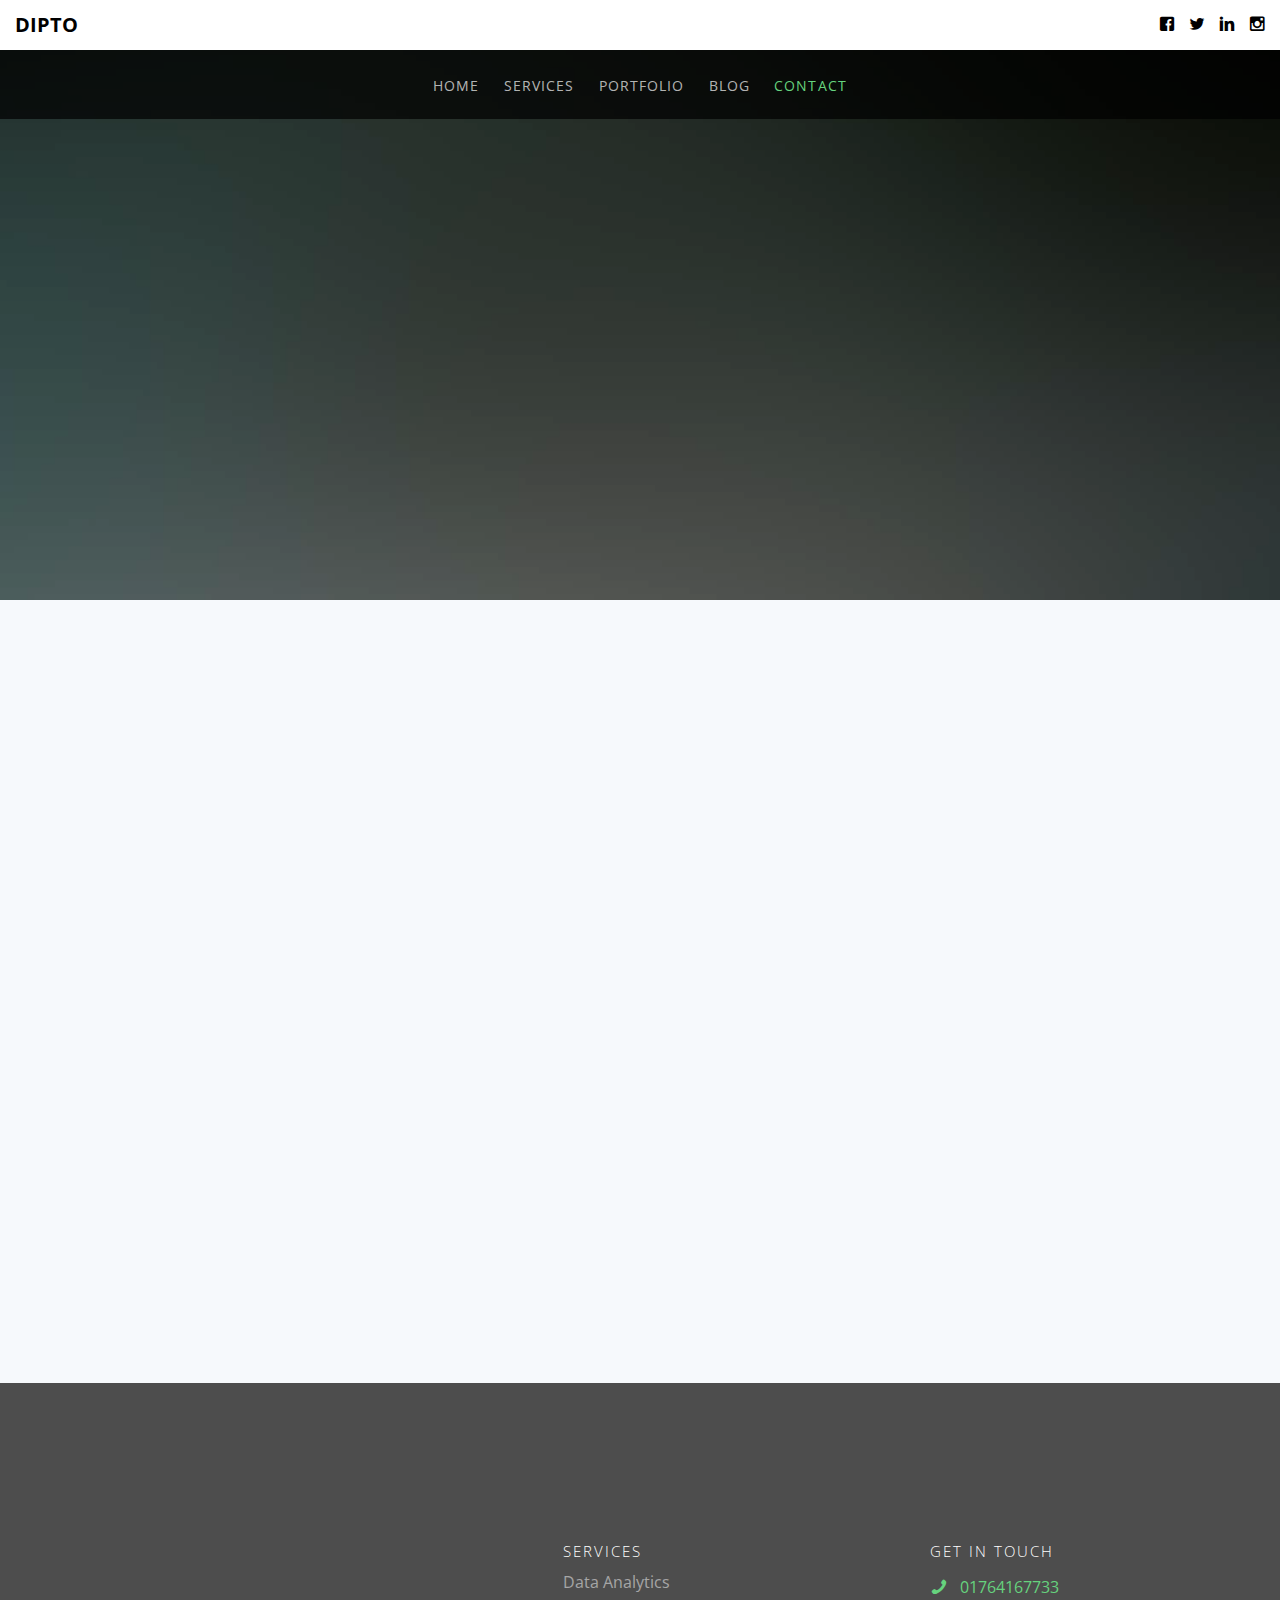
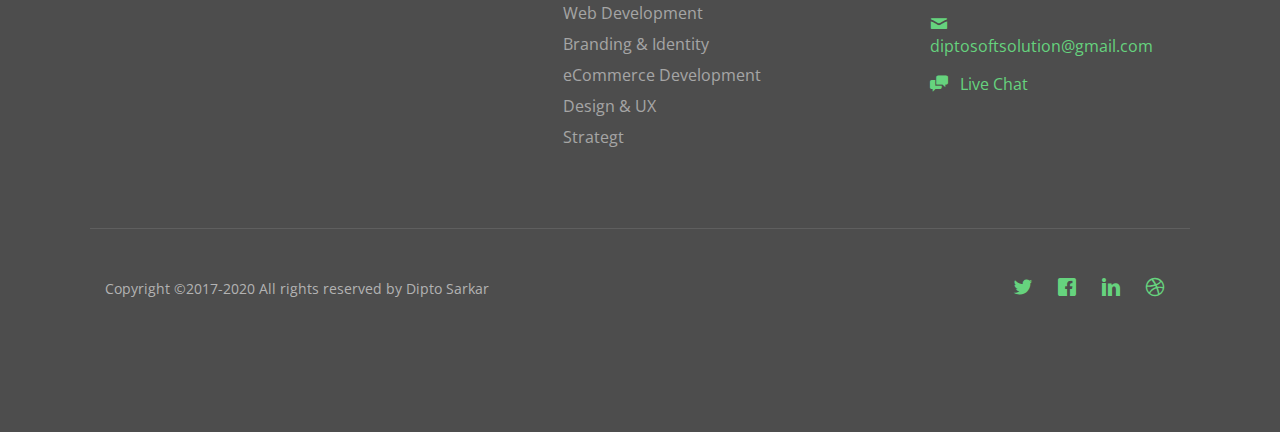
<file: contact.html>
<!DOCTYPE HTML>
<!--
	Aesthetic by gettemplates.co
	Twitter: http://twitter.com/gettemplateco
	URL: http://gettemplates.co
-->
<html>
	<head>
	<meta charset="utf-8">
	<meta http-equiv="X-UA-Compatible" content="IE=edge">
	<title>Dipto- contract</title>
	<meta name="viewport" content="width=device-width, initial-scale=1">
	<meta name="description" content="Free HTML5 Website Template by GetTemplates.co" />
	<meta name="keywords" content="free website templates, free html5, free template, free bootstrap, free website template, html5, css3, mobile first, responsive" />
	<meta name="author" content="GetTemplates.co" />

  	<!-- Facebook and Twitter integration -->
	<meta property="og:title" content=""/>
	<meta property="og:image" content=""/>
	<meta property="og:url" content=""/>
	<meta property="og:site_name" content=""/>
	<meta property="og:description" content=""/>
	<meta name="twitter:title" content="" />
	<meta name="twitter:image" content="" />
	<meta name="twitter:url" content="" />
	<meta name="twitter:card" content="" />

	<link href="https://fonts.googleapis.com/css?family=Open+Sans:300,400,700" rel="stylesheet">

	<!-- Animate.css -->
	<link rel="stylesheet" href="css/animate.css">
	<!-- Icomoon Icon Fonts-->
	<link rel="stylesheet" href="css/icomoon.css">
	<!-- Themify Icons-->
	<link rel="stylesheet" href="css/themify-icons.css">
	<!-- Bootstrap  -->
	<link rel="stylesheet" href="css/bootstrap.css">

	<!-- Magnific Popup -->
	<link rel="stylesheet" href="css/magnific-popup.css">

	<!-- Owl Carousel  -->
	<link rel="stylesheet" href="css/owl.carousel.min.css">
	<link rel="stylesheet" href="css/owl.theme.default.min.css">

	<!-- Theme style  -->
	<link rel="stylesheet" href="css/style.css">

	<!-- Modernizr JS -->
	<script src="js/modernizr-2.6.2.min.js"></script>
	<!-- FOR IE9 below -->
	<!--[if lt IE 9]>
	<script src="js/respond.min.js"></script>
	<![endif]-->

	</head>
	<body>

	<div class="gtco-loader"></div>

	<div id="page">


	<div class="page-inner">

	<div id="head-top" style="position: absolute; width: 100%; top: 0; ">
		<div class="gtco-top">
			<div class="container-fluid">
				<div class="row">
					<div class="col-md-6 col-xs-6">
						<div id="gtco-logo"><a href="index.html">Dipto</a></div>
					</div>
					<div class="col-md-6 col-xs-6 social-icons">
						<ul class="gtco-social-top">
							<li><a href="#"><i class="icon-facebook"></i></a></li>
							<li><a href="#"><i class="icon-twitter"></i></a></li>
							<li><a href="#"><i class="icon-linkedin"></i></a></li>
							<li><a href="#"><i class="icon-instagram"></i></a></li>
						</ul>
					</div>
				</div>
			</div>
		</div>
		<nav class="gtco-nav sticky-banner" role="navigation">
			<div class="gtco-container">

				<div class="row">
					<div class="col-xs-12 text-center menu-1">
						<ul>
							<li><a href="index.html">Home</a></li>
							<li class="has-dropdown">
								<a href="services.html">Services</a>
								<ul class="dropdown">
									<li><a href="#">Branding</a></li>
									<li><a href="#">Development</a></li>
									<li><a href="#">Web Design</a></li>
									<li><a href="#">Marketing</a></li>
								</ul>
							</li>
							<li><a href="portfolio.html">Portfolio</a></li>
							<li><a href="blog.html">Blog</a></li>
							<li class="active"><a href="contact.html">Contact</a></li>
						</ul>
					</div>
				</div>

			</div>
		</nav>
	</div>

	<header id="gtco-header" class="gtco-cover gtco-cover-sm" role="banner" style="background-image: url(images/img_bg_3.jpg)" data-stellar-background-ratio="0.5">
		<div class="overlay"></div>
		<div class="gtco-container">
			<div class="row row-mt-15em">
				<div class="col-md-7 mt-text text-left animate-box" data-animate-effect="fadeInUp">
					<div style="display:flex;  justify-content: center;">
						<img src="logo.png" alt="">
					</div>
					<h1>Get <strong>In Touch</strong></h1>
					<h2>If you have any quary then contract with us</h2>
				</div>
			</div>
		</div>
	</header>

	<div class="gtco-section gtco-gray-bg">
		<div class="gtco-container">
			<div class="row">

				<div class="col-md-12">
					<div class="col-md-6 animate-box">
					<h3>Get In Touch</h3>
					<form action="#">
						<div class="row form-group">
							<div class="col-md-12">
								<label class="sr-only" for="name">Name</label>
								<input type="text" id="name" class="form-control" placeholder="Your firstname">
							</div>

						</div>

						<div class="row form-group">
							<div class="col-md-12">
								<label class="sr-only" for="email">Email</label>
								<input type="text" id="email" class="form-control" placeholder="Your email address">
							</div>
						</div>

						<div class="row form-group">
							<div class="col-md-12">
								<label class="sr-only" for="subject">Subject</label>
								<input type="text" id="subject" class="form-control" placeholder="Your subject of this message">
							</div>
						</div>

						<div class="row form-group">
							<div class="col-md-12">
								<label class="sr-only" for="message">Message</label>
								<textarea name="message" id="message" cols="30" rows="10" class="form-control" placeholder="Write us something"></textarea>
							</div>
						</div>
						<div class="form-group">
							<input type="submit" value="Send Message" class="btn btn-primary">
						</div>

					</form>
				</div>
				<div class="col-md-5 col-md-push-1 animate-box">

					<div class="gtco-contact-info">
						<h3>Contact Information</h3>
						<ul>
							<li class="address">58/c, sukrabad, <br> Dhanmondi, Dhaka</li>
							<li class="phone"><a href="tel://1234567920">01764167733</a></li>
							<li class="email"><a href="">diptosoftsolution@gmail.com</a></li>
							<li class="url"><a href="http://www.diptosarkar.com">diptosarkar.com</a></li>
						</ul>
					</div>


				</div>
				</div>

			</div>
		</div>
	</div>
	<footer id="gtco-footer" role="contentinfo">
		<div class="gtco-container">
			<div class="row row-p	b-md">

				<div class="col-md-4">

				</div>

				<div class="col-md-4 col-md-push-1">
					<div class="gtco-widget">
						<h3>Services</h3>
						<ul class="gtco-footer-links">
							<li><a href="#">Data Analytics</a></li>
							<li><a href="#">Web Development</a></li>
							<li><a href="#">Branding &amp; Identity</a></li>
							<li><a href="#">eCommerce Development</a></li>
							<li><a href="#">Design &amp; UX</a></li>
							<li><a href="#">Strategt</a></li>
						</ul>
					</div>
				</div>



				<div class="col-md-3 col-md-push-1">
					<div class="gtco-widget">
						<h3>Get In Touch</h3>
						<ul class="gtco-quick-contact">
							<li><a href="#"><i class="icon-phone"></i>01764167733</a></li>
							<li><a href="#"><i class="icon-mail2"></i>diptosoftsolution@gmail.com</a></li>
							<li><a href="#"><i class="icon-chat"></i> Live Chat</a></li>
						</ul>
					</div>
				</div>

			</div>

			<div class="row copyright">
				<div class="col-md-12">
					<p class="pull-left">
						<small class="block">Copyright ©2017-2020 All rights reserved by Dipto Sarkar</small>

					</p>
					<p class="pull-right">
						<ul class="gtco-social-icons pull-right">
							<li><a href="#"><i class="icon-twitter"></i></a></li>
							<li><a href="#"><i class="icon-facebook"></i></a></li>
							<li><a href="#"><i class="icon-linkedin"></i></a></li>
							<li><a href="#"><i class="icon-dribbble"></i></a></li>
						</ul>
					</p>
				</div>
			</div>

		</div>
	</footer>
	</div>

	</div>

	<div class="gototop js-top">
		<a href="#" class="js-gotop"><i class="icon-arrow-up"></i></a>
	</div>

	<!-- jQuery -->
	<script src="js/jquery.min.js"></script>
	<!-- jQuery Easing -->
	<script src="js/jquery.easing.1.3.js"></script>
	<!-- Bootstrap -->
	<script src="js/bootstrap.min.js"></script>
	<!-- Waypoints -->
	<script src="js/jquery.waypoints.min.js"></script>
	<script src="js/sticky.js"></script>
	<!-- Carousel -->
	<script src="js/owl.carousel.min.js"></script>
	<!-- countTo -->
	<script src="js/jquery.countTo.js"></script>

	<!-- Stellar Parallax -->
	<script src="js/jquery.stellar.min.js"></script>

	<!-- Magnific Popup -->
	<script src="js/jquery.magnific-popup.min.js"></script>
	<script src="js/magnific-popup-options.js"></script>

	<!-- Main -->
	<script src="js/main.js"></script>

	</body>
</html>
</file>
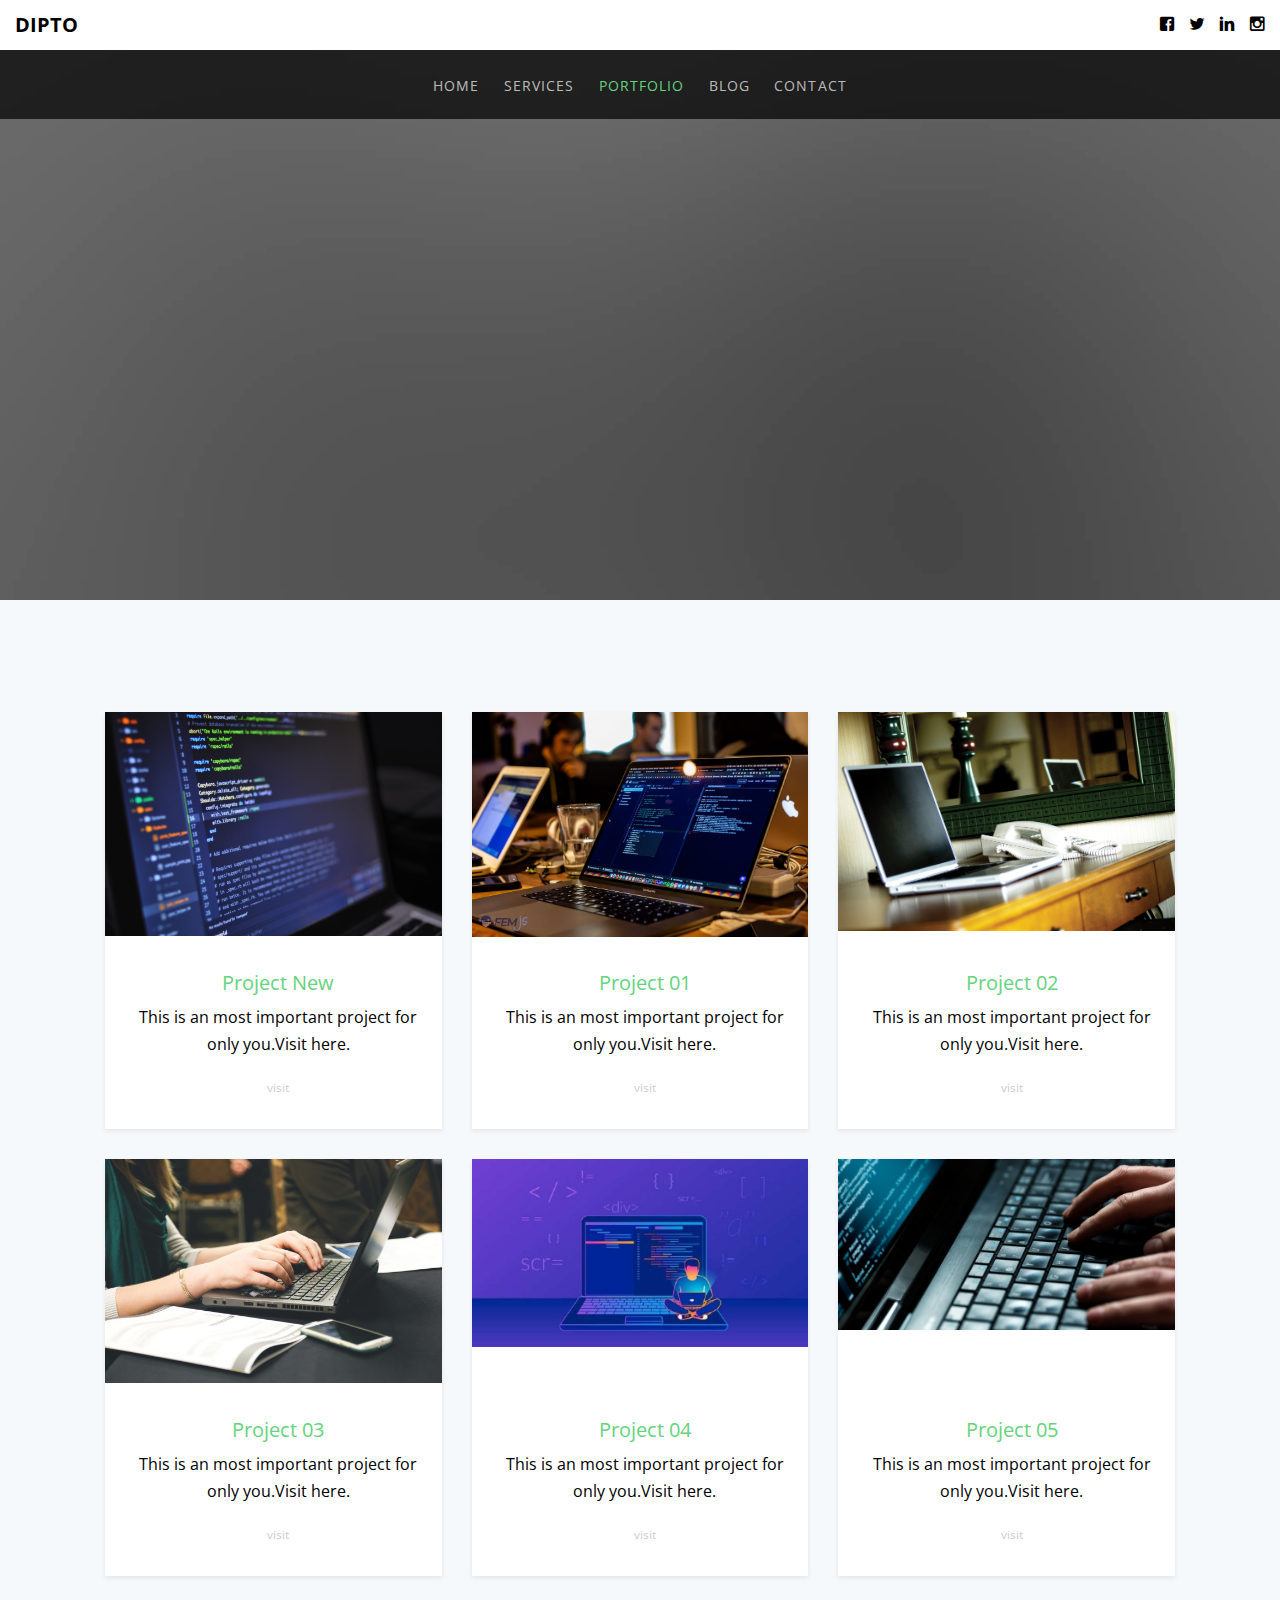
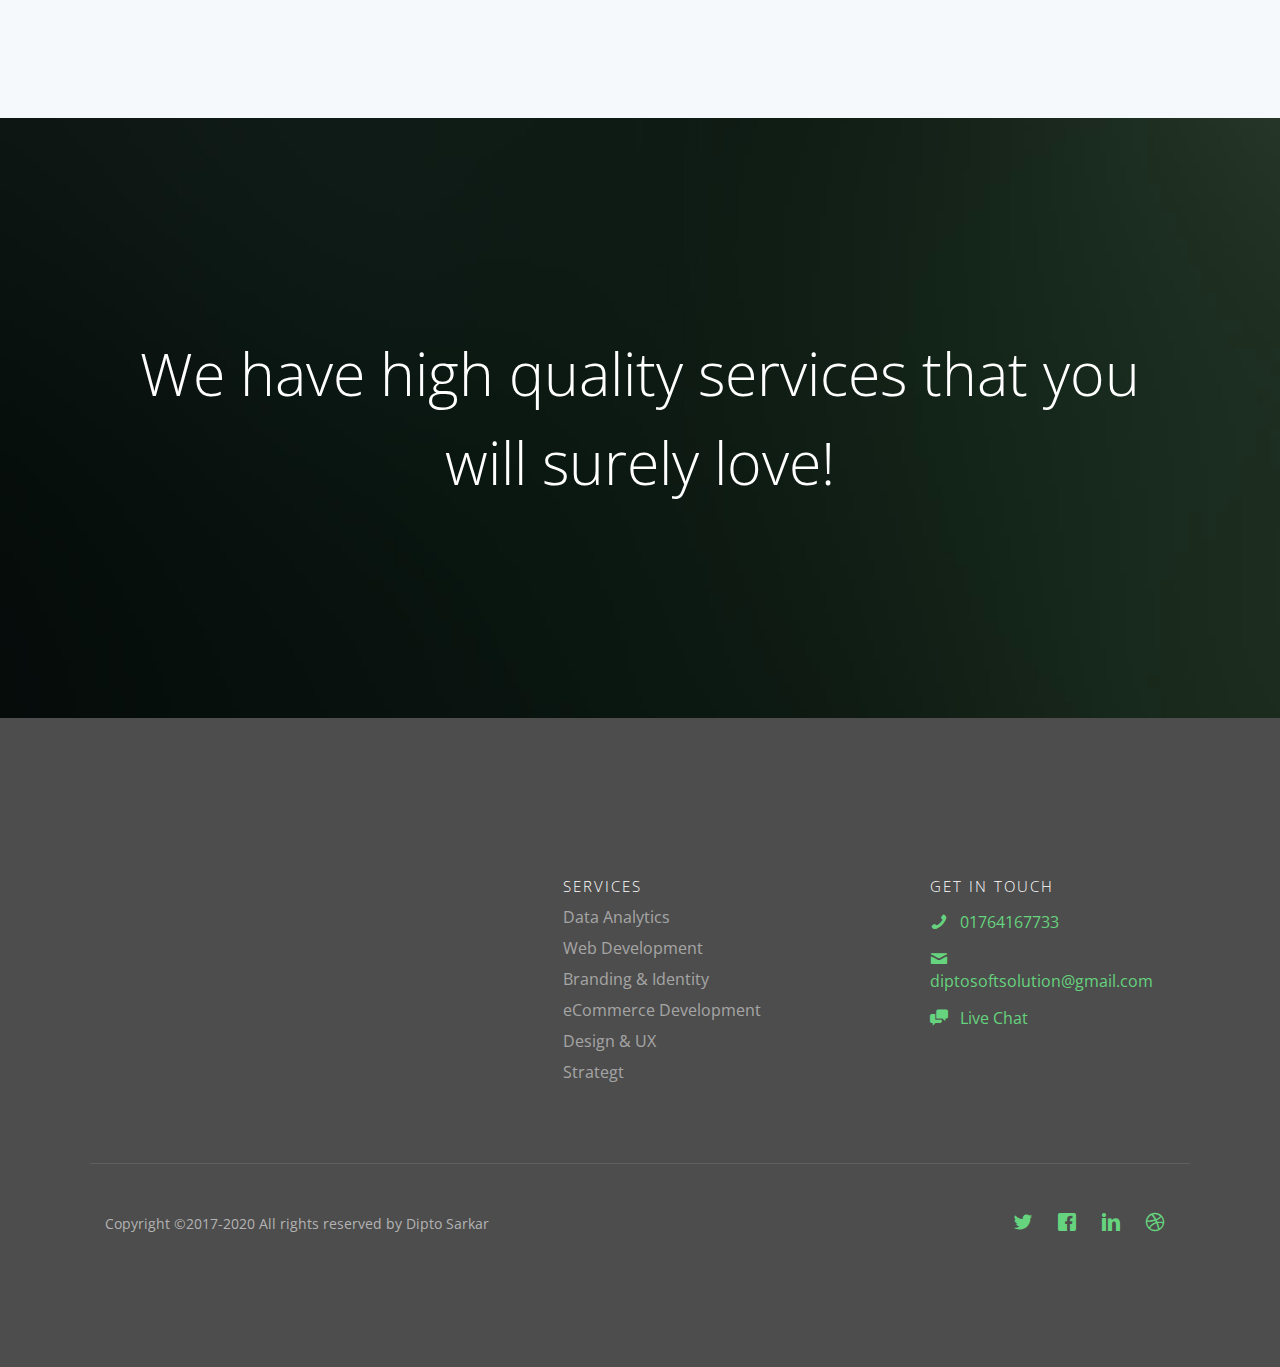
<file: portfolio.html>
<!DOCTYPE HTML>
<!--
	Aesthetic by gettemplates.co
	Twitter: http://twitter.com/gettemplateco
	URL: http://gettemplates.co
-->
<html>
	<head>
	<meta charset="utf-8">
	<meta http-equiv="X-UA-Compatible" content="IE=edge">
	<title>Dipto portfolio</title>
	<meta name="viewport" content="width=device-width, initial-scale=1">
	<meta name="description" content="Free HTML5 Website Template by GetTemplates.co" />
	<meta name="keywords" content="free website templates, free html5, free template, free bootstrap, free website template, html5, css3, mobile first, responsive" />
	<meta name="author" content="GetTemplates.co" />

  	<!-- Facebook and Twitter integration -->
	<meta property="og:title" content=""/>
	<meta property="og:image" content=""/>
	<meta property="og:url" content=""/>
	<meta property="og:site_name" content=""/>
	<meta property="og:description" content=""/>
	<meta name="twitter:title" content="" />
	<meta name="twitter:image" content="" />
	<meta name="twitter:url" content="" />
	<meta name="twitter:card" content="" />

	<link href="https://fonts.googleapis.com/css?family=Open+Sans:300,400,700" rel="stylesheet">

	<!-- Animate.css -->
	<link rel="stylesheet" href="css/animate.css">
	<!-- Icomoon Icon Fonts-->
	<link rel="stylesheet" href="css/icomoon.css">
	<!-- Themify Icons-->
	<link rel="stylesheet" href="css/themify-icons.css">
	<!-- Bootstrap  -->
	<link rel="stylesheet" href="css/bootstrap.css">

	<!-- Magnific Popup -->
	<link rel="stylesheet" href="css/magnific-popup.css">

	<!-- Owl Carousel  -->
	<link rel="stylesheet" href="css/owl.carousel.min.css">
	<link rel="stylesheet" href="css/owl.theme.default.min.css">

	<!-- Theme style  -->
	<link rel="stylesheet" href="css/style.css">

	<!-- Modernizr JS -->
	<script src="js/modernizr-2.6.2.min.js"></script>
	<!-- FOR IE9 below -->
	<!--[if lt IE 9]>
	<script src="js/respond.min.js"></script>
	<![endif]-->

	</head>
	<body>

	<div class="gtco-loader"></div>

	<div id="page">


	<div class="page-inner">

	<div id="head-top" style="position: absolute; width: 100%; top: 0; ">
		<div class="gtco-top">
			<div class="container-fluid">
				<div class="row">
					<div class="col-md-6 col-xs-6">
						<div id="gtco-logo"><a href="index.html">DIPTO</a></div>
					</div>
					<div class="col-md-6 col-xs-6 social-icons">
						<ul class="gtco-social-top">
							<li><a href="#"><i class="icon-facebook"></i></a></li>
							<li><a href="#"><i class="icon-twitter"></i></a></li>
							<li><a href="#"><i class="icon-linkedin"></i></a></li>
							<li><a href="#"><i class="icon-instagram"></i></a></li>
						</ul>
					</div>
				</div>
			</div>
		</div>
		<nav class="gtco-nav sticky-banner" role="navigation">
			<div class="gtco-container">

				<div class="row">
					<div class="col-xs-12 text-center menu-1">
						<ul>
							<li><a href="index.html">Home</a></li>
							<li class="has-dropdown">
								<a href="services.html">Services</a>
								<ul class="dropdown">
									<li><a href="#">Branding</a></li>
									<li><a href="#">Development</a></li>
									<li><a href="#">Web Design</a></li>
									<li><a href="#">Marketing</a></li>
								</ul>
							</li>
							<li class="active"><a href="portfolio.html">Portfolio</a></li>
							<li><a href="blog.html">Blog</a></li>
							<li><a href="contact.html">Contact</a></li>
						</ul>
					</div>
				</div>

			</div>
		</nav>
	</div>

	<header id="gtco-header" class="gtco-cover gtco-cover-sm" role="banner" style="background-image: url(images/img_bg_4.jpg)" data-stellar-background-ratio="0.5">
		<div class="overlay"></div>
		<div class="gtco-container">
			<div class="row row-mt-15em">
				<div class="col-md-7 mt-text text-left animate-box" data-animate-effect="fadeInUp">
<div style="display:flex;  justify-content: center;">
	<img src="logo.png" alt="">
</div>
					<h1>Our <strong>Portfolio</strong></h1>
					<h2>This is our portfolio section</h2>
				</div>
			</div>
		</div>
	</header>

	<div class="gtco-section gtco-gray-bg">
		<div class="gtco-container">
			<div class="row">

				<div class="col-lg-4 col-md-4 col-sm-6">
					<a href="#" class="gtco-card-item">
						<figure>
							<div class="overlay"><i class="ti-plus"></i></div>
							<img src="f1.jpg" alt="Image" class="img-responsive">
						</figure>
						<div class="gtco-text">
							<h2>Project New</h2>
							<p>This is an most important project for only you.Visit here.</p>
							<p class="gtco-category">visit</p>
						</div>
					</a>
				</div>
				<div class="col-lg-4 col-md-4 col-sm-6">
					<a href="#" class="gtco-card-item">
						<figure>
							<div class="overlay"><i class="ti-plus"></i></div>
							<img src="f2.jpg" alt="Image" class="img-responsive">
						</figure>
						<div class="gtco-text">
							<h2>Project 01</h2>
							<p>This is an most important project for only you.Visit here.</p>
							<p class="gtco-category">visit</p>
						</div>
					</a>
				</div>
				<div class="clearfix visible-sm-block"></div>
				<div class="col-lg-4 col-md-4 col-sm-6">
					<a href="#" class="gtco-card-item">
						<figure>
							<div class="overlay"><i class="ti-plus"></i></div>
							<img src="f3.jpg" alt="Image" class="img-responsive">
						</figure>
						<div class="gtco-text">
							<h2>Project 02</h2>
							<p>This is an most important project for only you.Visit here.</p>
							<p class="gtco-category">visit</p>
						</div>
					</a>
				</div>

				<div class="clearfix visible-lg-block visible-md-block"></div>

				<div class="col-lg-4 col-md-4 col-sm-6">
					<a href="#" class="gtco-card-item">
						<figure>
							<div class="overlay"><i class="ti-plus"></i></div>
							<img height="350px" width="360px" src="f6.jpg" alt="Image" class="img-responsive">
						</figure>
						<div class="gtco-text">
							<h2>Project 03</h2>
							<p>This is an most important project for only you.Visit here.</p>
							<p class="gtco-category">visit</p>
						</div>
					</a>
				</div>
				<div class="clearfix visible-sm-block"></div>
				<div class="col-lg-4 col-md-4 col-sm-6">
					<a href="#" class="gtco-card-item">
						<figure>
							<div class="overlay"><i class="ti-plus"></i></div>
							<img height="250px" width="360px" src="f9.jpg" alt="Image" class="img-responsive">
						</figure>
						<div class="gtco-text">
							<h2>Project 04</h2>
							<p>This is an most important project for only you.Visit here.</p>
							<p class="gtco-category">visit</p>
						</div>
					</a>
				</div>

				<div class="col-lg-4 col-md-4 col-sm-6">
					<a href="#" class="gtco-card-item">
						<figure>
							<div class="overlay"><i class="ti-plus"></i></div>
							<img height="250px" width="360px" src="f10.jpg" alt="Image" class="img-responsive">
						</figure>
						<div class="gtco-text">
							<h2>Project 05</h2>
							<p>This is an most important project for only you.Visit here.</p>
							<p class="gtco-category">visit</p>
						</div>
					</a>
				</div>

				<div class="clearfix visible-lg-block visible-md-block"></div>
				<div class="clearfix visible-sm-block"></div>

			</div>
		</div>
	</div>



	<div class="gtco-cover gtco-cover-sm" style="background-image: url(images/img_bg_1.jpg)"  data-stellar-background-ratio="0.5">
		<div class="overlay"></div>
		<div class="gtco-container text-center">
			<div class="display-t">
				<div class="display-tc">
					<h1>We have high quality services that you will surely love!</h1>
				</div>
			</div>
		</div>
	</div>


	<footer id="gtco-footer" role="contentinfo">
		<div class="gtco-container">
			<div class="row row-p	b-md">

				<div class="col-md-4">

				</div>

				<div class="col-md-4 col-md-push-1">
					<div class="gtco-widget">
						<h3>Services</h3>
						<ul class="gtco-footer-links">
							<li><a href="#">Data Analytics</a></li>
							<li><a href="#">Web Development</a></li>
							<li><a href="#">Branding &amp; Identity</a></li>
							<li><a href="#">eCommerce Development</a></li>
							<li><a href="#">Design &amp; UX</a></li>
							<li><a href="#">Strategt</a></li>
						</ul>
					</div>
				</div>



				<div class="col-md-3 col-md-push-1">
					<div class="gtco-widget">
						<h3>Get In Touch</h3>
						<ul class="gtco-quick-contact">
							<li><a href="#"><i class="icon-phone"></i>01764167733</a></li>
							<li><a href="#"><i class="icon-mail2"></i>diptosoftsolution@gmail.com</a></li>
							<li><a href="#"><i class="icon-chat"></i> Live Chat</a></li>
						</ul>
					</div>
				</div>

			</div>

			<div class="row copyright">
				<div class="col-md-12">
					<p class="pull-left">
						<small class="block">Copyright ©2017-2020 All rights reserved by Dipto Sarkar</small>

					</p>
					<p class="pull-right">
						<ul class="gtco-social-icons pull-right">
							<li><a href="#"><i class="icon-twitter"></i></a></li>
							<li><a href="#"><i class="icon-facebook"></i></a></li>
							<li><a href="#"><i class="icon-linkedin"></i></a></li>
							<li><a href="#"><i class="icon-dribbble"></i></a></li>
						</ul>
					</p>
				</div>
			</div>

		</div>
	</footer>
	</div>

	</div>

	<div class="gototop js-top">
		<a href="#" class="js-gotop"><i class="icon-arrow-up"></i></a>
	</div>

	<!-- jQuery -->
	<script src="js/jquery.min.js"></script>
	<!-- jQuery Easing -->
	<script src="js/jquery.easing.1.3.js"></script>
	<!-- Bootstrap -->
	<script src="js/bootstrap.min.js"></script>
	<!-- Waypoints -->
	<script src="js/jquery.waypoints.min.js"></script>
	<script src="js/sticky.js"></script>
	<!-- Carousel -->
	<script src="js/owl.carousel.min.js"></script>
	<!-- countTo -->
	<script src="js/jquery.countTo.js"></script>

	<!-- Stellar Parallax -->
	<script src="js/jquery.stellar.min.js"></script>

	<!-- Magnific Popup -->
	<script src="js/jquery.magnific-popup.min.js"></script>
	<script src="js/magnific-popup-options.js"></script>

	<!-- Main -->
	<script src="js/main.js"></script>

	</body>
</html>
</file>
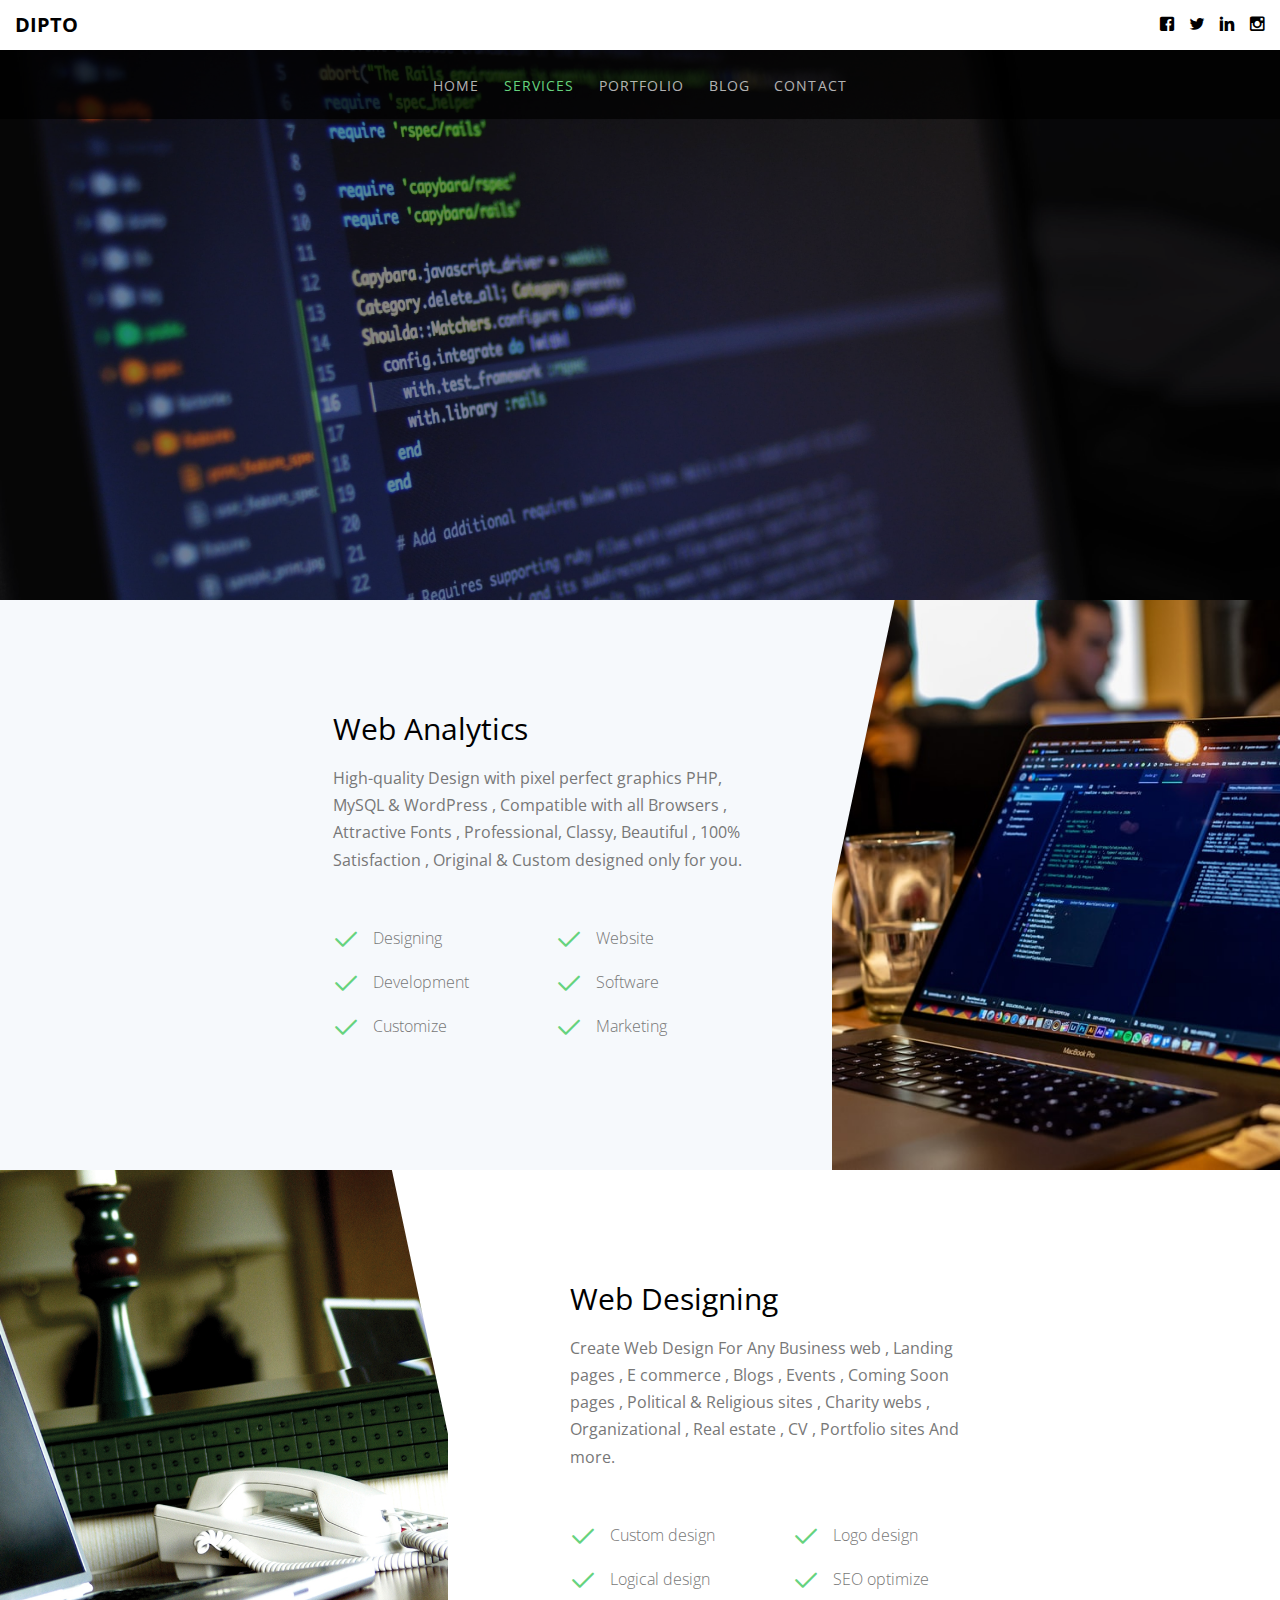
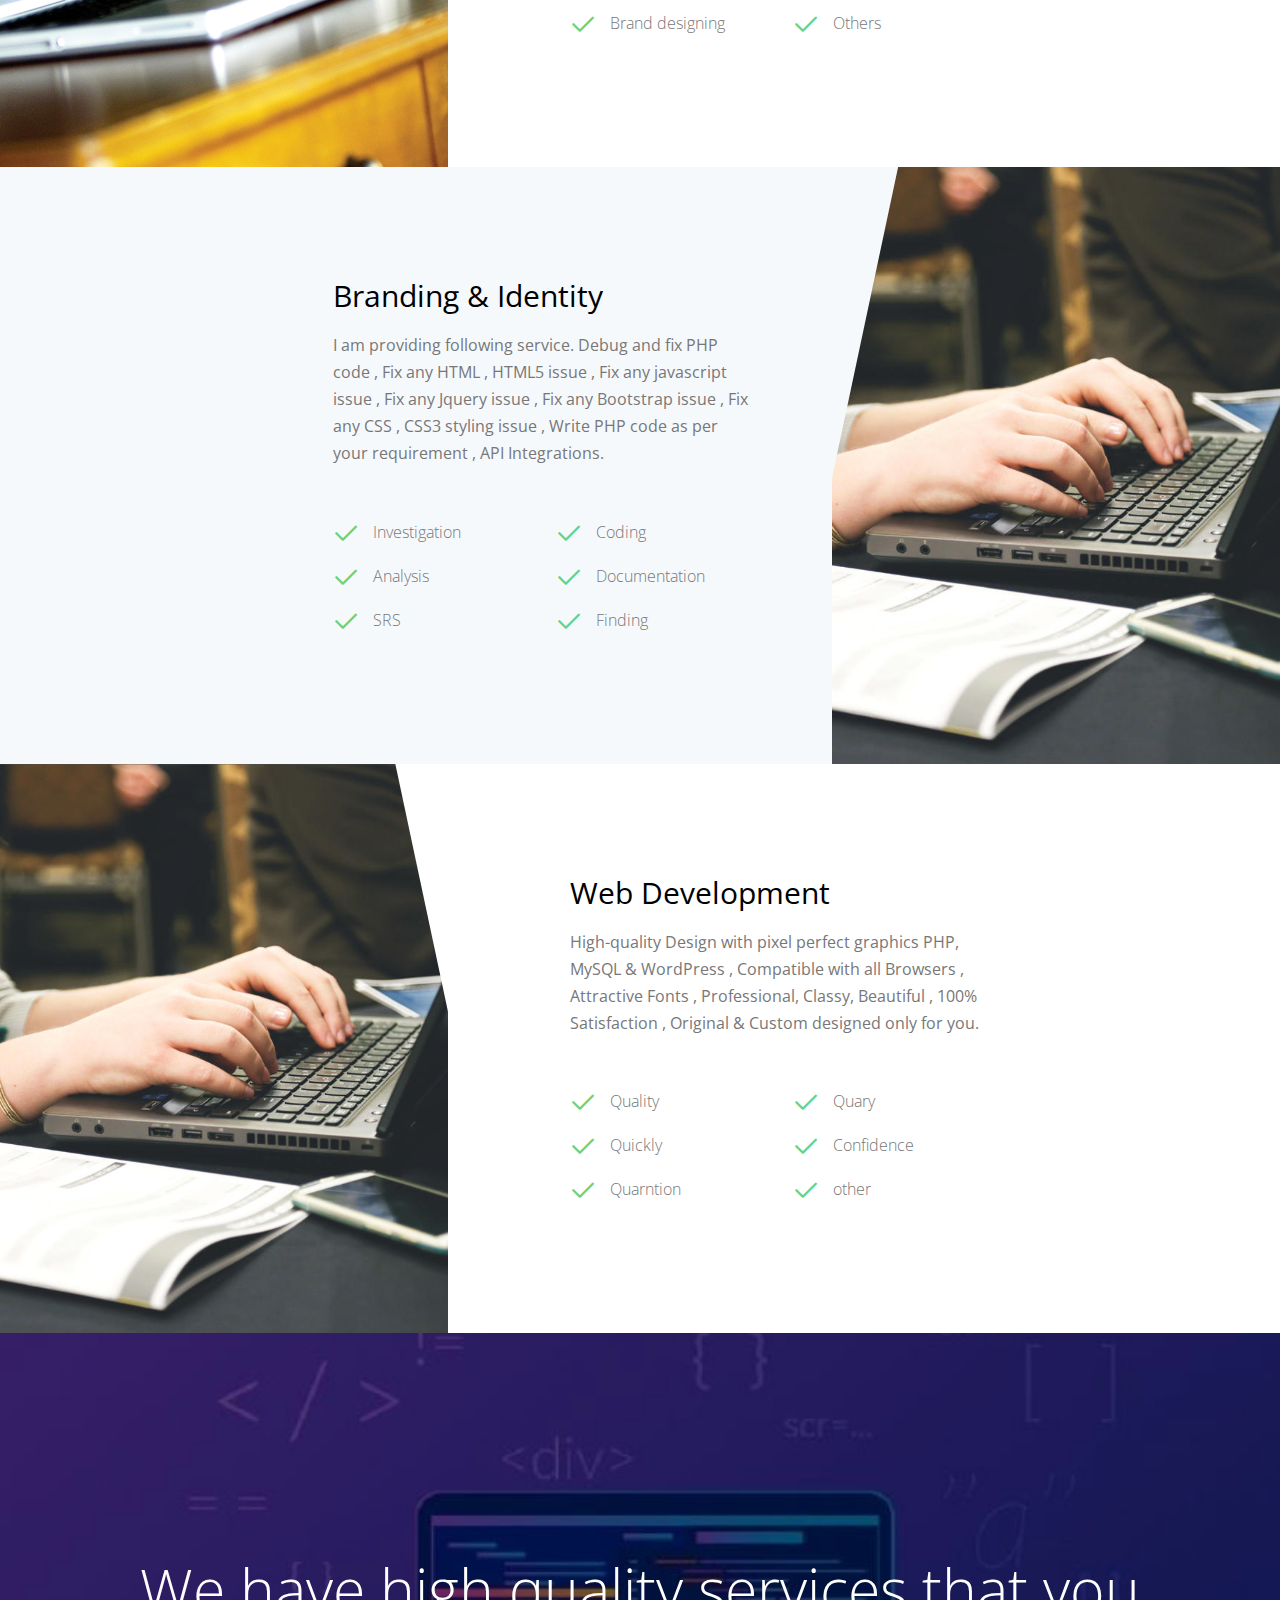
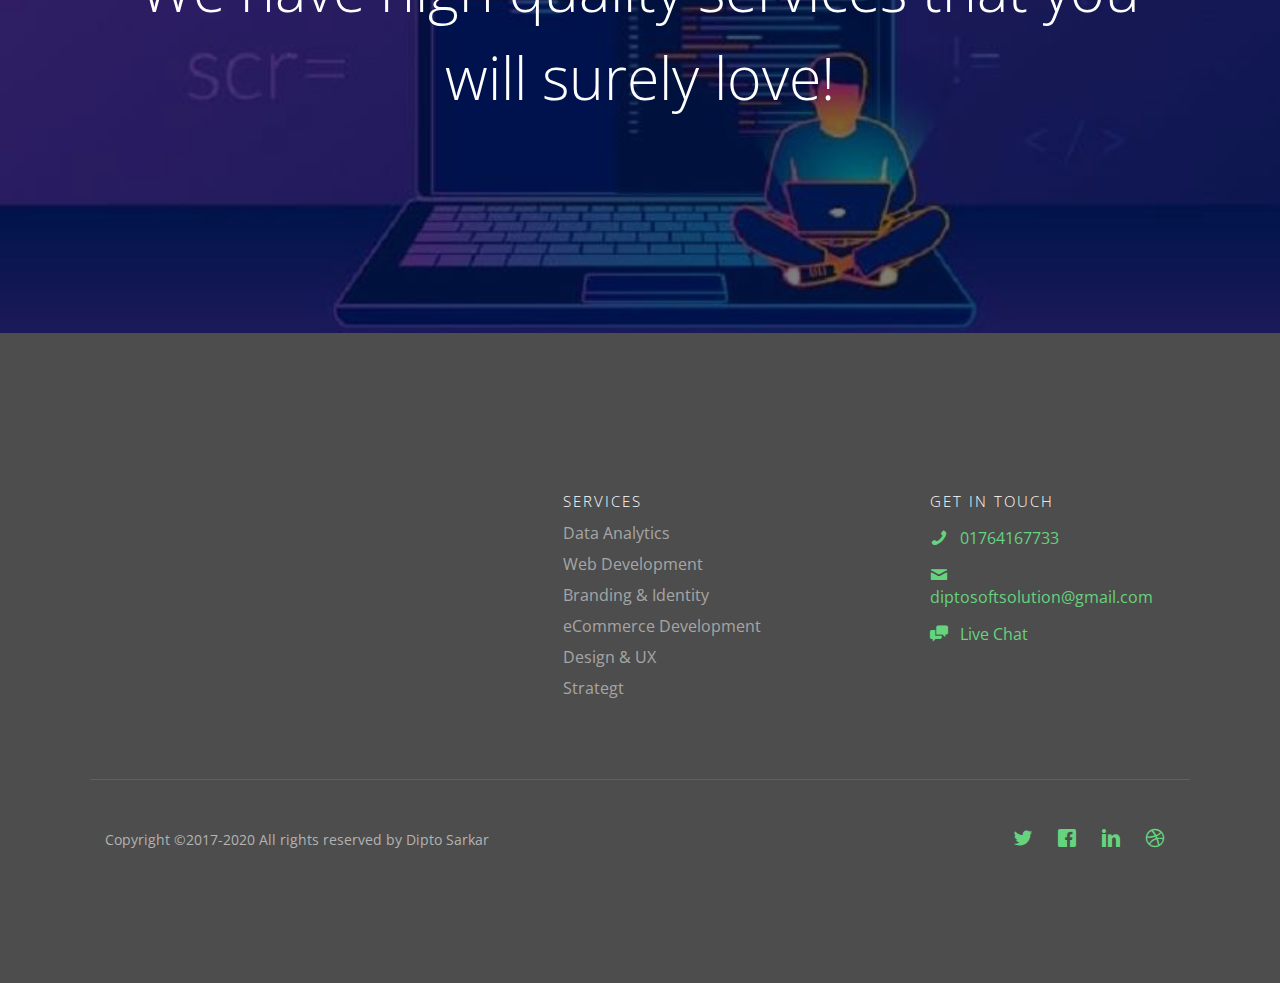
<file: services.html>
<!DOCTYPE HTML>
<!--
	Aesthetic by gettemplates.co
	Twitter: http://twitter.com/gettemplateco
	URL: http://gettemplates.co
-->
<html>
	<head>
	<meta charset="utf-8">
	<meta http-equiv="X-UA-Compatible" content="IE=edge">
	<title>Dipto -services</title>
	<meta name="viewport" content="width=device-width, initial-scale=1">
	<meta name="description" content="Free HTML5 Website Template by GetTemplates.co" />
	<meta name="keywords" content="free website templates, free html5, free template, free bootstrap, free website template, html5, css3, mobile first, responsive" />
	<meta name="author" content="GetTemplates.co" />

  	<!-- Facebook and Twitter integration -->
	<meta property="og:title" content=""/>
	<meta property="og:image" content=""/>
	<meta property="og:url" content=""/>
	<meta property="og:site_name" content=""/>
	<meta property="og:description" content=""/>
	<meta name="twitter:title" content="" />
	<meta name="twitter:image" content="" />
	<meta name="twitter:url" content="" />
	<meta name="twitter:card" content="" />

	<link href="https://fonts.googleapis.com/css?family=Open+Sans:300,400,700" rel="stylesheet">

	<!-- Animate.css -->
	<link rel="stylesheet" href="css/animate.css">
	<!-- Icomoon Icon Fonts-->
	<link rel="stylesheet" href="css/icomoon.css">
	<!-- Themify Icons-->
	<link rel="stylesheet" href="css/themify-icons.css">
	<!-- Bootstrap  -->
	<link rel="stylesheet" href="css/bootstrap.css">

	<!-- Magnific Popup -->
	<link rel="stylesheet" href="css/magnific-popup.css">

	<!-- Owl Carousel  -->
	<link rel="stylesheet" href="css/owl.carousel.min.css">
	<link rel="stylesheet" href="css/owl.theme.default.min.css">

	<!-- Theme style  -->
	<link rel="stylesheet" href="css/style.css">

	<!-- Modernizr JS -->
	<script src="js/modernizr-2.6.2.min.js"></script>
	<!-- FOR IE9 below -->
	<!--[if lt IE 9]>
	<script src="js/respond.min.js"></script>
	<![endif]-->

	</head>
	<body>

	<div class="gtco-loader"></div>

	<div id="page">


	<div class="page-inner">

	<div id="head-top" style="position: absolute; width: 100%; top: 0; ">
		<div class="gtco-top">
			<div class="container-fluid">
				<div class="row">
					<div class="col-md-6 col-xs-6">
						<div id="gtco-logo"><a href="index.html">DIPTO</a></div>
					</div>
					<div class="col-md-6 col-xs-6 social-icons">
						<ul class="gtco-social-top">
							<li><a href="#"><i class="icon-facebook"></i></a></li>
							<li><a href="#"><i class="icon-twitter"></i></a></li>
							<li><a href="#"><i class="icon-linkedin"></i></a></li>
							<li><a href="#"><i class="icon-instagram"></i></a></li>
						</ul>
					</div>
				</div>
			</div>
		</div>
		<nav class="gtco-nav sticky-banner" role="navigation">
			<div class="gtco-container">

				<div class="row">
					<div class="col-xs-12 text-center menu-1">
						<ul>
							<li><a href="index.html">Home</a></li>
							<li class="has-dropdown active">
								<a href="services.html">Services</a>
								<ul class="dropdown">
									<li><a href="#">Branding</a></li>
									<li><a href="#">Development</a></li>
									<li><a href="#">Web Design</a></li>
									<li><a href="#">Marketing</a></li>
								</ul>
							</li>
							<li><a href="portfolio.html">Portfolio</a></li>
							<li><a href="blog.html">Blog</a></li>
							<li><a href="contact.html">Contact</a></li>
						</ul>
					</div>
				</div>

			</div>
		</nav>
	</div>

	<header id="gtco-header" class="gtco-cover gtco-cover-sm" role="banner" style="background-image: url(f1.jpg)" data-stellar-background-ratio="0.5">
		<div class="overlay"></div>
		<div class="gtco-container">
			<div class="row row-mt-15em">
				<div class="col-md-7 mt-text text-left animate-box" data-animate-effect="fadeInUp">
<div class="sourov">
<img src="logo.png" alt="">
</div>
					<h1>Our <strong>Services</strong></h1>
					<h2>Here is our services section.</h2>
				</div>
			</div>
		</div>
	</header>

	<div class="flex-section gtco-gray-bg">
		<div class="col-1">
			<div class="text">

				<div class="row row-pb-sm">
					<div class="col-md-12">
					<h2>Web Analytics</h2>

					<p>High-quality Design with pixel perfect graphics PHP, MySQL & WordPress , Compatible with all Browsers , Attractive Fonts , Professional, Classy, Beautiful , 100% Satisfaction , Original & Custom designed only for you.</p>
					</div>
				</div>
				<div class="row">
					<div class="col-md-6">
						<ul class="check-li">
							<li>Designing</li>
							<li>Development</li>
							<li>Customize</li>
						</ul>
					</div>
					<div class="col-md-6">
						<ul class="check-li">
							<li>Website</li>
							<li>Software</li>
							<li>Marketing</li>
						</ul>
					</div>
				</div>
			</div>
		</div>
		<div class="col-2 flex-img" style="background-image: url(f2.jpg);"></div>
	</div>


	<div class="flex-section reverse">
		<div class="col-1">
			<div class="text">

				<div class="row row-pb-sm">
					<div class="col-md-12">
						<h2>Web Designing</h2>
						<p>Create Web Design For Any Business web , Landing pages , E commerce , Blogs , Events , Coming Soon pages , Political & Religious sites , Charity webs , Organizational , Real estate , CV , Portfolio sites And more.</p>
					</div>
				</div>
				<div class="row">
					<div class="col-md-6">
						<ul class="check-li">
							<li>Custom design</li>
							<li>Logical design</li>
							<li>Brand designing</li>
						</ul>
					</div>
					<div class="col-md-6">
						<ul class="check-li">
							<li>Logo design</li>
							<li>SEO optimize</li>
							<li>Others</li>
						</ul>
					</div>
				</div>

			</div>
		</div>
		<div class="col-2 flex-img" style="background-image: url(f3.jpg);"></div>
	</div>


	<div class="flex-section gtco-gray-bg">
		<div class="col-1">
			<div class="text">

				<div class="row row-pb-sm">
					<div class="col-md-12">
					<h2>Branding &amp; Identity</h2>

					<p>I am providing following service. Debug and fix PHP code , Fix any HTML , HTML5 issue , Fix any javascript issue , Fix any Jquery issue , Fix any Bootstrap issue , Fix any CSS , CSS3 styling issue , Write PHP code as per your requirement , API Integrations.</p>
					</div>
				</div>
				<div class="row">
					<div class="col-md-6">
						<ul class="check-li">
							<li>Investigation</li>
							<li>Analysis</li>
							<li>SRS</li>
						</ul>
					</div>
					<div class="col-md-6">
						<ul class="check-li">
							<li>Coding</li>
							<li>Documentation</li>
							<li>Finding</li>
						</ul>
					</div>
				</div>
			</div>
		</div>
		<div class="col-2 flex-img" style="background-image: url(f6.jpg);"></div>
	</div>

	<div class="flex-section reverse">
		<div class="col-1">
			<div class="text">

				<div class="row row-pb-sm">
					<div class="col-md-12">
						<h2>Web Development</h2>
						<p>High-quality Design with pixel perfect graphics PHP, MySQL & WordPress , Compatible with all Browsers , Attractive Fonts , Professional, Classy, Beautiful , 100% Satisfaction , Original & Custom designed only for you.</p>
					</div>
				</div>
				<div class="row">
					<div class="col-md-6">
						<ul class="check-li">
							<li>Quality</li>
							<li>Quickly</li>
							<li>Quarntion</li>
						</ul>
					</div>
					<div class="col-md-6">
						<ul class="check-li">
							<li>Quary</li>
							<li>Confidence</li>
							<li>other</li>
						</ul>
					</div>
				</div>

			</div>
		</div>
		<div class="col-2 flex-img" style="background-image: url(f6.jpg);"></div>
	</div>



	<div class="gtco-cover gtco-cover-sm" style="background-image: url(f9.jpg)"  data-stellar-background-ratio="0.5">
		<div class="overlay"></div>
		<div class="gtco-container text-center">
			<div class="display-t">
				<div class="display-tc">
					<h1>We have high quality services that you will surely love!</h1>
				</div>
			</div>
		</div>
	</div>


	<footer id="gtco-footer" role="contentinfo">
		<div class="gtco-container">
			<div class="row row-p	b-md">

				<div class="col-md-4">

				</div>

				<div class="col-md-4 col-md-push-1">
					<div class="gtco-widget">
						<h3>Services</h3>
						<ul class="gtco-footer-links">
							<li><a href="#">Data Analytics</a></li>
							<li><a href="#">Web Development</a></li>
							<li><a href="#">Branding &amp; Identity</a></li>
							<li><a href="#">eCommerce Development</a></li>
							<li><a href="#">Design &amp; UX</a></li>
							<li><a href="#">Strategt</a></li>
						</ul>
					</div>
				</div>



				<div class="col-md-3 col-md-push-1">
					<div class="gtco-widget">
						<h3>Get In Touch</h3>
						<ul class="gtco-quick-contact">
							<li><a href="#"><i class="icon-phone"></i>01764167733</a></li>
							<li><a href="#"><i class="icon-mail2"></i>diptosoftsolution@gmail.com</a></li>
							<li><a href="#"><i class="icon-chat"></i> Live Chat</a></li>
						</ul>
					</div>
				</div>

			</div>

			<div class="row copyright">
				<div class="col-md-12">
					<p class="pull-left">
						<small class="block">Copyright ©2017-2020 All rights reserved by Dipto Sarkar</small>

					</p>
					<p class="pull-right">
						<ul class="gtco-social-icons pull-right">
							<li><a href="#"><i class="icon-twitter"></i></a></li>
							<li><a href="#"><i class="icon-facebook"></i></a></li>
							<li><a href="#"><i class="icon-linkedin"></i></a></li>
							<li><a href="#"><i class="icon-dribbble"></i></a></li>
						</ul>
					</p>
				</div>
			</div>

		</div>
	</footer>
	</div>

	</div>

	<div class="gototop js-top">
		<a href="#" class="js-gotop"><i class="icon-arrow-up"></i></a>
	</div>

	<!-- jQuery -->
	<script src="js/jquery.min.js"></script>
	<!-- jQuery Easing -->
	<script src="js/jquery.easing.1.3.js"></script>
	<!-- Bootstrap -->
	<script src="js/bootstrap.min.js"></script>
	<!-- Waypoints -->
	<script src="js/jquery.waypoints.min.js"></script>
	<script src="js/sticky.js"></script>
	<!-- Carousel -->
	<script src="js/owl.carousel.min.js"></script>
	<!-- countTo -->
	<script src="js/jquery.countTo.js"></script>

	<!-- Stellar Parallax -->
	<script src="js/jquery.stellar.min.js"></script>

	<!-- Magnific Popup -->
	<script src="js/jquery.magnific-popup.min.js"></script>
	<script src="js/magnific-popup-options.js"></script>

	<!-- Main -->
	<script src="js/main.js"></script>

	</body>
</html>
</file>
<file: css/icomoon.css>
@font-face {
  font-family: 'icomoon';
  src:  url('../fonts/icomoon/icomoon.eot?6iuir');
  src:  url('../fonts/icomoon/icomoon.eot?6iuir#iefix') format('embedded-opentype'),
    url('../fonts/icomoon/icomoon.ttf?6iuir') format('truetype'),
    url('../fonts/icomoon/icomoon.woff?6iuir') format('woff'),
    url('../fonts/icomoon/icomoon.svg?6iuir#icomoon') format('svg');
  font-weight: normal;
  font-style: normal;
}

[class^="icon-"], [class*=" icon-"] {
  /* use !important to prevent issues with browser extensions that change fonts */
  font-family: 'icomoon' !important;
  speak: none;
  font-style: normal;
  font-weight: normal;
  font-variant: normal;
  text-transform: none;
  line-height: 1;

  /* Better Font Rendering =========== */
  -webkit-font-smoothing: antialiased;
  -moz-osx-font-smoothing: grayscale;
}

.icon-eye:before {
  content: "\e000";
}
.icon-paper-clip:before {
  content: "\e001";
}
.icon-mail:before {
  content: "\e002";
}
.icon-toggle:before {
  content: "\e003";
}
.icon-layout:before {
  content: "\e004";
}
.icon-link:before {
  content: "\e005";
}
.icon-bell:before {
  content: "\e006";
}
.icon-lock:before {
  content: "\e007";
}
.icon-unlock:before {
  content: "\e008";
}
.icon-ribbon:before {
  content: "\e009";
}
.icon-image:before {
  content: "\e010";
}
.icon-signal:before {
  content: "\e011";
}
.icon-target:before {
  content: "\e012";
}
.icon-clipboard:before {
  content: "\e013";
}
.icon-clock:before {
  content: "\e014";
}
.icon-watch:before {
  content: "\e015";
}
.icon-air-play:before {
  content: "\e016";
}
.icon-camera:before {
  content: "\e017";
}
.icon-video:before {
  content: "\e018";
}
.icon-disc:before {
  content: "\e019";
}
.icon-printer:before {
  content: "\e020";
}
.icon-monitor:before {
  content: "\e021";
}
.icon-server:before {
  content: "\e022";
}
.icon-cog:before {
  content: "\e023";
}
.icon-heart:before {
  content: "\e024";
}
.icon-paragraph:before {
  content: "\e025";
}
.icon-align-justify:before {
  content: "\e026";
}
.icon-align-left:before {
  content: "\e027";
}
.icon-align-center:before {
  content: "\e028";
}
.icon-align-right:before {
  content: "\e029";
}
.icon-book:before {
  content: "\e030";
}
.icon-layers:before {
  content: "\e031";
}
.icon-stack:before {
  content: "\e032";
}
.icon-stack-2:before {
  content: "\e033";
}
.icon-paper:before {
  content: "\e034";
}
.icon-paper-stack:before {
  content: "\e035";
}
.icon-search:before {
  content: "\e036";
}
.icon-zoom-in:before {
  content: "\e037";
}
.icon-zoom-out:before {
  content: "\e038";
}
.icon-reply:before {
  content: "\e039";
}
.icon-circle-plus:before {
  content: "\e040";
}
.icon-circle-minus:before {
  content: "\e041";
}
.icon-circle-check:before {
  content: "\e042";
}
.icon-circle-cross:before {
  content: "\e043";
}
.icon-square-plus:before {
  content: "\e044";
}
.icon-square-minus:before {
  content: "\e045";
}
.icon-square-check:before {
  content: "\e046";
}
.icon-square-cross:before {
  content: "\e047";
}
.icon-microphone:before {
  content: "\e048";
}
.icon-record:before {
  content: "\e049";
}
.icon-skip-back:before {
  content: "\e050";
}
.icon-rewind:before {
  content: "\e051";
}
.icon-play:before {
  content: "\e052";
}
.icon-pause:before {
  content: "\e053";
}
.icon-stop:before {
  content: "\e054";
}
.icon-fast-forward:before {
  content: "\e055";
}
.icon-skip-forward:before {
  content: "\e056";
}
.icon-shuffle:before {
  content: "\e057";
}
.icon-repeat:before {
  content: "\e058";
}
.icon-folder:before {
  content: "\e059";
}
.icon-umbrella:before {
  content: "\e060";
}
.icon-moon:before {
  content: "\e061";
}
.icon-thermometer:before {
  content: "\e062";
}
.icon-drop:before {
  content: "\e063";
}
.icon-sun:before {
  content: "\e064";
}
.icon-cloud:before {
  content: "\e065";
}
.icon-cloud-upload:before {
  content: "\e066";
}
.icon-cloud-download:before {
  content: "\e067";
}
.icon-upload:before {
  content: "\e068";
}
.icon-download:before {
  content: "\e069";
}
.icon-location:before {
  content: "\e070";
}
.icon-location-2:before {
  content: "\e071";
}
.icon-map:before {
  content: "\e072";
}
.icon-battery:before {
  content: "\e073";
}
.icon-head:before {
  content: "\e074";
}
.icon-briefcase:before {
  content: "\e075";
}
.icon-speech-bubble:before {
  content: "\e076";
}
.icon-anchor:before {
  content: "\e077";
}
.icon-globe:before {
  content: "\e078";
}
.icon-box:before {
  content: "\e079";
}
.icon-reload:before {
  content: "\e080";
}
.icon-share:before {
  content: "\e081";
}
.icon-marquee:before {
  content: "\e082";
}
.icon-marquee-plus:before {
  content: "\e083";
}
.icon-marquee-minus:before {
  content: "\e084";
}
.icon-tag:before {
  content: "\e085";
}
.icon-power:before {
  content: "\e086";
}
.icon-command:before {
  content: "\e087";
}
.icon-alt:before {
  content: "\e088";
}
.icon-esc:before {
  content: "\e089";
}
.icon-bar-graph:before {
  content: "\e090";
}
.icon-bar-graph-2:before {
  content: "\e091";
}
.icon-pie-graph:before {
  content: "\e092";
}
.icon-star:before {
  content: "\e093";
}
.icon-arrow-left:before {
  content: "\e094";
}
.icon-arrow-right:before {
  content: "\e095";
}
.icon-arrow-up:before {
  content: "\e096";
}
.icon-arrow-down:before {
  content: "\e097";
}
.icon-volume:before {
  content: "\e098";
}
.icon-mute:before {
  content: "\e099";
}
.icon-content-right:before {
  content: "\e100";
}
.icon-content-left:before {
  content: "\e101";
}
.icon-grid:before {
  content: "\e102";
}
.icon-grid-2:before {
  content: "\e103";
}
.icon-columns:before {
  content: "\e104";
}
.icon-loader:before {
  content: "\e105";
}
.icon-bag:before {
  content: "\e106";
}
.icon-ban:before {
  content: "\e107";
}
.icon-flag:before {
  content: "\e108";
}
.icon-trash:before {
  content: "\e109";
}
.icon-expand:before {
  content: "\e110";
}
.icon-contract:before {
  content: "\e111";
}
.icon-maximize:before {
  content: "\e112";
}
.icon-minimize:before {
  content: "\e113";
}
.icon-plus:before {
  content: "\e114";
}
.icon-minus:before {
  content: "\e115";
}
.icon-check:before {
  content: "\e116";
}
.icon-cross:before {
  content: "\e117";
}
.icon-move:before {
  content: "\e118";
}
.icon-delete:before {
  content: "\e119";
}
.icon-menu:before {
  content: "\e120";
}
.icon-archive:before {
  content: "\e121";
}
.icon-inbox:before {
  content: "\e122";
}
.icon-outbox:before {
  content: "\e123";
}
.icon-file:before {
  content: "\e124";
}
.icon-file-add:before {
  content: "\e125";
}
.icon-file-subtract:before {
  content: "\e126";
}
.icon-help:before {
  content: "\e127";
}
.icon-open:before {
  content: "\e128";
}
.icon-ellipsis:before {
  content: "\e129";
}
.icon-add-to-list:before {
  content: "\e900";
}
.icon-classic-computer:before {
  content: "\e901";
}
.icon-controller-fast-backward:before {
  content: "\e902";
}
.icon-creative-commons-attribution:before {
  content: "\e903";
}
.icon-creative-commons-noderivs:before {
  content: "\e904";
}
.icon-creative-commons-noncommercial-eu:before {
  content: "\e905";
}
.icon-creative-commons-noncommercial-us:before {
  content: "\e906";
}
.icon-creative-commons-public-domain:before {
  content: "\e907";
}
.icon-creative-commons-remix:before {
  content: "\e908";
}
.icon-creative-commons-share:before {
  content: "\e909";
}
.icon-creative-commons-sharealike:before {
  content: "\e90a";
}
.icon-creative-commons:before {
  content: "\e90b";
}
.icon-document-landscape:before {
  content: "\e90c";
}
.icon-remove-user:before {
  content: "\e90d";
}
.icon-warning:before {
  content: "\e90e";
}
.icon-arrow-bold-down:before {
  content: "\e90f";
}
.icon-arrow-bold-left:before {
  content: "\e910";
}
.icon-arrow-bold-right:before {
  content: "\e911";
}
.icon-arrow-bold-up:before {
  content: "\e912";
}
.icon-arrow-down2:before {
  content: "\e913";
}
.icon-arrow-left2:before {
  content: "\e914";
}
.icon-arrow-long-down:before {
  content: "\e915";
}
.icon-arrow-long-left:before {
  content: "\e916";
}
.icon-arrow-long-right:before {
  content: "\e917";
}
.icon-arrow-long-up:before {
  content: "\e918";
}
.icon-arrow-right2:before {
  content: "\e919";
}
.icon-arrow-up2:before {
  content: "\e91a";
}
.icon-arrow-with-circle-down:before {
  content: "\e91b";
}
.icon-arrow-with-circle-left:before {
  content: "\e91c";
}
.icon-arrow-with-circle-right:before {
  content: "\e91d";
}
.icon-arrow-with-circle-up:before {
  content: "\e91e";
}
.icon-bookmark:before {
  content: "\e91f";
}
.icon-bookmarks:before {
  content: "\e920";
}
.icon-chevron-down:before {
  content: "\e921";
}
.icon-chevron-left:before {
  content: "\e922";
}
.icon-chevron-right:before {
  content: "\e923";
}
.icon-chevron-small-down:before {
  content: "\e924";
}
.icon-chevron-small-left:before {
  content: "\e925";
}
.icon-chevron-small-right:before {
  content: "\e926";
}
.icon-chevron-small-up:before {
  content: "\e927";
}
.icon-chevron-thin-down:before {
  content: "\e928";
}
.icon-chevron-thin-left:before {
  content: "\e929";
}
.icon-chevron-thin-right:before {
  content: "\e92a";
}
.icon-chevron-thin-up:before {
  content: "\e92b";
}
.icon-chevron-up:before {
  content: "\e92c";
}
.icon-chevron-with-circle-down:before {
  content: "\e92d";
}
.icon-chevron-with-circle-left:before {
  content: "\e92e";
}
.icon-chevron-with-circle-right:before {
  content: "\e92f";
}
.icon-chevron-with-circle-up:before {
  content: "\e930";
}
.icon-cloud2:before {
  content: "\e931";
}
.icon-controller-fast-forward:before {
  content: "\e932";
}
.icon-controller-jump-to-start:before {
  content: "\e933";
}
.icon-controller-next:before {
  content: "\e934";
}
.icon-controller-paus:before {
  content: "\e935";
}
.icon-controller-play:before {
  content: "\e936";
}
.icon-controller-record:before {
  content: "\e937";
}
.icon-controller-stop:before {
  content: "\e938";
}
.icon-controller-volume:before {
  content: "\e939";
}
.icon-dot-single:before {
  content: "\e93a";
}
.icon-dots-three-horizontal:before {
  content: "\e93b";
}
.icon-dots-three-vertical:before {
  content: "\e93c";
}
.icon-dots-two-horizontal:before {
  content: "\e93d";
}
.icon-dots-two-vertical:before {
  content: "\e93e";
}
.icon-download2:before {
  content: "\e93f";
}
.icon-emoji-flirt:before {
  content: "\e940";
}
.icon-flow-branch:before {
  content: "\e941";
}
.icon-flow-cascade:before {
  content: "\e942";
}
.icon-flow-line:before {
  content: "\e943";
}
.icon-flow-parallel:before {
  content: "\e944";
}
.icon-flow-tree:before {
  content: "\e945";
}
.icon-install:before {
  content: "\e946";
}
.icon-layers2:before {
  content: "\e947";
}
.icon-open-book:before {
  content: "\e948";
}
.icon-resize-100:before {
  content: "\e949";
}
.icon-resize-full-screen:before {
  content: "\e94a";
}
.icon-save:before {
  content: "\e94b";
}
.icon-select-arrows:before {
  content: "\e94c";
}
.icon-sound-mute:before {
  content: "\e94d";
}
.icon-sound:before {
  content: "\e94e";
}
.icon-trash2:before {
  content: "\e94f";
}
.icon-triangle-down:before {
  content: "\e950";
}
.icon-triangle-left:before {
  content: "\e951";
}
.icon-triangle-right:before {
  content: "\e952";
}
.icon-triangle-up:before {
  content: "\e953";
}
.icon-uninstall:before {
  content: "\e954";
}
.icon-upload-to-cloud:before {
  content: "\e955";
}
.icon-upload2:before {
  content: "\e956";
}
.icon-add-user:before {
  content: "\e957";
}
.icon-address:before {
  content: "\e958";
}
.icon-adjust:before {
  content: "\e959";
}
.icon-air:before {
  content: "\e95a";
}
.icon-aircraft-landing:before {
  content: "\e95b";
}
.icon-aircraft-take-off:before {
  content: "\e95c";
}
.icon-aircraft:before {
  content: "\e95d";
}
.icon-align-bottom:before {
  content: "\e95e";
}
.icon-align-horizontal-middle:before {
  content: "\e95f";
}
.icon-align-left2:before {
  content: "\e960";
}
.icon-align-right2:before {
  content: "\e961";
}
.icon-align-top:before {
  content: "\e962";
}
.icon-align-vertical-middle:before {
  content: "\e963";
}
.icon-archive2:before {
  content: "\e964";
}
.icon-area-graph:before {
  content: "\e965";
}
.icon-attachment:before {
  content: "\e966";
}
.icon-awareness-ribbon:before {
  content: "\e967";
}
.icon-back-in-time:before {
  content: "\e968";
}
.icon-back:before {
  content: "\e969";
}
.icon-bar-graph2:before {
  content: "\e96a";
}
.icon-battery2:before {
  content: "\e96b";
}
.icon-beamed-note:before {
  content: "\e96c";
}
.icon-bell2:before {
  content: "\e96d";
}
.icon-blackboard:before {
  content: "\e96e";
}
.icon-block:before {
  content: "\e96f";
}
.icon-book2:before {
  content: "\e970";
}
.icon-bowl:before {
  content: "\e971";
}
.icon-box2:before {
  content: "\e972";
}
.icon-briefcase2:before {
  content: "\e973";
}
.icon-browser:before {
  content: "\e974";
}
.icon-brush:before {
  content: "\e975";
}
.icon-bucket:before {
  content: "\e976";
}
.icon-cake:before {
  content: "\e977";
}
.icon-calculator:before {
  content: "\e978";
}
.icon-calendar:before {
  content: "\e979";
}
.icon-camera2:before {
  content: "\e97a";
}
.icon-ccw:before {
  content: "\e97b";
}
.icon-chat:before {
  content: "\e97c";
}
.icon-check2:before {
  content: "\e97d";
}
.icon-circle-with-cross:before {
  content: "\e97e";
}
.icon-circle-with-minus:before {
  content: "\e97f";
}
.icon-circle-with-plus:before {
  content: "\e980";
}
.icon-circle:before {
  content: "\e981";
}
.icon-circular-graph:before {
  content: "\e982";
}
.icon-clapperboard:before {
  content: "\e983";
}
.icon-clipboard2:before {
  content: "\e984";
}
.icon-clock2:before {
  content: "\e985";
}
.icon-code:before {
  content: "\e986";
}
.icon-cog2:before {
  content: "\e987";
}
.icon-colours:before {
  content: "\e988";
}
.icon-compass:before {
  content: "\e989";
}
.icon-copy:before {
  content: "\e98a";
}
.icon-credit-card:before {
  content: "\e98b";
}
.icon-credit:before {
  content: "\e98c";
}
.icon-cross2:before {
  content: "\e98d";
}
.icon-cup:before {
  content: "\e98e";
}
.icon-cw:before {
  content: "\e98f";
}
.icon-cycle:before {
  content: "\e990";
}
.icon-database:before {
  content: "\e991";
}
.icon-dial-pad:before {
  content: "\e992";
}
.icon-direction:before {
  content: "\e993";
}
.icon-document:before {
  content: "\e994";
}
.icon-documents:before {
  content: "\e995";
}
.icon-drink:before {
  content: "\e996";
}
.icon-drive:before {
  content: "\e997";
}
.icon-drop2:before {
  content: "\e998";
}
.icon-edit:before {
  content: "\e999";
}
.icon-email:before {
  content: "\e99a";
}
.icon-emoji-happy:before {
  content: "\e99b";
}
.icon-emoji-neutral:before {
  content: "\e99c";
}
.icon-emoji-sad:before {
  content: "\e99d";
}
.icon-erase:before {
  content: "\e99e";
}
.icon-eraser:before {
  content: "\e99f";
}
.icon-export:before {
  content: "\e9a0";
}
.icon-eye2:before {
  content: "\e9a1";
}
.icon-feather:before {
  content: "\e9a2";
}
.icon-flag2:before {
  content: "\e9a3";
}
.icon-flash:before {
  content: "\e9a4";
}
.icon-flashlight:before {
  content: "\e9a5";
}
.icon-flat-brush:before {
  content: "\e9a6";
}
.icon-folder-images:before {
  content: "\e9a7";
}
.icon-folder-music:before {
  content: "\e9a8";
}
.icon-folder-video:before {
  content: "\e9a9";
}
.icon-folder2:before {
  content: "\e9aa";
}
.icon-forward:before {
  content: "\e9ab";
}
.icon-funnel:before {
  content: "\e9ac";
}
.icon-game-controller:before {
  content: "\e9ad";
}
.icon-gauge:before {
  content: "\e9ae";
}
.icon-globe2:before {
  content: "\e9af";
}
.icon-graduation-cap:before {
  content: "\e9b0";
}
.icon-grid2:before {
  content: "\e9b1";
}
.icon-hair-cross:before {
  content: "\e9b2";
}
.icon-hand:before {
  content: "\e9b3";
}
.icon-heart-outlined:before {
  content: "\e9b4";
}
.icon-heart2:before {
  content: "\e9b5";
}
.icon-help-with-circle:before {
  content: "\e9b6";
}
.icon-help2:before {
  content: "\e9b7";
}
.icon-home:before {
  content: "\e9b8";
}
.icon-hour-glass:before {
  content: "\e9b9";
}
.icon-image-inverted:before {
  content: "\e9ba";
}
.icon-image2:before {
  content: "\e9bb";
}
.icon-images:before {
  content: "\e9bc";
}
.icon-inbox2:before {
  content: "\e9bd";
}
.icon-infinity:before {
  content: "\e9be";
}
.icon-info-with-circle:before {
  content: "\e9bf";
}
.icon-info:before {
  content: "\e9c0";
}
.icon-key:before {
  content: "\e9c1";
}
.icon-keyboard:before {
  content: "\e9c2";
}
.icon-lab-flask:before {
  content: "\e9c3";
}
.icon-landline:before {
  content: "\e9c4";
}
.icon-language:before {
  content: "\e9c5";
}
.icon-laptop:before {
  content: "\e9c6";
}
.icon-leaf:before {
  content: "\e9c7";
}
.icon-level-down:before {
  content: "\e9c8";
}
.icon-level-up:before {
  content: "\e9c9";
}
.icon-lifebuoy:before {
  content: "\e9ca";
}
.icon-light-bulb:before {
  content: "\e9cb";
}
.icon-light-down:before {
  content: "\e9cc";
}
.icon-light-up:before {
  content: "\e9cd";
}
.icon-line-graph:before {
  content: "\e9ce";
}
.icon-link2:before {
  content: "\e9cf";
}
.icon-list:before {
  content: "\e9d0";
}
.icon-location-pin:before {
  content: "\e9d1";
}
.icon-location2:before {
  content: "\e9d2";
}
.icon-lock-open:before {
  content: "\e9d3";
}
.icon-lock2:before {
  content: "\e9d4";
}
.icon-log-out:before {
  content: "\e9d5";
}
.icon-login:before {
  content: "\e9d6";
}
.icon-loop:before {
  content: "\e9d7";
}
.icon-magnet:before {
  content: "\e9d8";
}
.icon-magnifying-glass:before {
  content: "\e9d9";
}
.icon-mail2:before {
  content: "\e9da";
}
.icon-man:before {
  content: "\e9db";
}
.icon-map2:before {
  content: "\e9dc";
}
.icon-mask:before {
  content: "\e9dd";
}
.icon-medal:before {
  content: "\e9de";
}
.icon-megaphone:before {
  content: "\e9df";
}
.icon-menu2:before {
  content: "\e9e0";
}
.icon-message:before {
  content: "\e9e1";
}
.icon-mic:before {
  content: "\e9e2";
}
.icon-minus2:before {
  content: "\e9e3";
}
.icon-mobile:before {
  content: "\e9e4";
}
.icon-modern-mic:before {
  content: "\e9e5";
}
.icon-moon2:before {
  content: "\e9e6";
}
.icon-mouse:before {
  content: "\e9e7";
}
.icon-music:before {
  content: "\e9e8";
}
.icon-network:before {
  content: "\e9e9";
}
.icon-new-message:before {
  content: "\e9ea";
}
.icon-new:before {
  content: "\e9eb";
}
.icon-news:before {
  content: "\e9ec";
}
.icon-note:before {
  content: "\e9ed";
}
.icon-notification:before {
  content: "\e9ee";
}
.icon-old-mobile:before {
  content: "\e9ef";
}
.icon-old-phone:before {
  content: "\e9f0";
}
.icon-palette:before {
  content: "\e9f1";
}
.icon-paper-plane:before {
  content: "\e9f2";
}
.icon-pencil:before {
  content: "\e9f3";
}
.icon-phone:before {
  content: "\e9f4";
}
.icon-pie-chart:before {
  content: "\e9f5";
}
.icon-pin:before {
  content: "\e9f6";
}
.icon-plus2:before {
  content: "\e9f7";
}
.icon-popup:before {
  content: "\e9f8";
}
.icon-power-plug:before {
  content: "\e9f9";
}
.icon-price-ribbon:before {
  content: "\e9fa";
}
.icon-price-tag:before {
  content: "\e9fb";
}
.icon-print:before {
  content: "\e9fc";
}
.icon-progress-empty:before {
  content: "\e9fd";
}
.icon-progress-full:before {
  content: "\e9fe";
}
.icon-progress-one:before {
  content: "\e9ff";
}
.icon-progress-two:before {
  content: "\ea00";
}
.icon-publish:before {
  content: "\ea01";
}
.icon-quote:before {
  content: "\ea02";
}
.icon-radio:before {
  content: "\ea03";
}
.icon-reply-all:before {
  content: "\ea04";
}
.icon-reply2:before {
  content: "\ea05";
}
.icon-retweet:before {
  content: "\ea06";
}
.icon-rocket:before {
  content: "\ea07";
}
.icon-round-brush:before {
  content: "\ea08";
}
.icon-rss:before {
  content: "\ea09";
}
.icon-ruler:before {
  content: "\ea0a";
}
.icon-scissors:before {
  content: "\ea0b";
}
.icon-share-alternitive:before {
  content: "\ea0c";
}
.icon-share2:before {
  content: "\ea0d";
}
.icon-shareable:before {
  content: "\ea0e";
}
.icon-shield:before {
  content: "\ea0f";
}
.icon-shop:before {
  content: "\ea10";
}
.icon-shopping-bag:before {
  content: "\ea11";
}
.icon-shopping-basket:before {
  content: "\ea12";
}
.icon-shopping-cart:before {
  content: "\ea13";
}
.icon-shuffle2:before {
  content: "\ea14";
}
.icon-signal2:before {
  content: "\ea15";
}
.icon-sound-mix:before {
  content: "\ea16";
}
.icon-sports-club:before {
  content: "\ea17";
}
.icon-spreadsheet:before {
  content: "\ea18";
}
.icon-squared-cross:before {
  content: "\ea19";
}
.icon-squared-minus:before {
  content: "\ea1a";
}
.icon-squared-plus:before {
  content: "\ea1b";
}
.icon-star-outlined:before {
  content: "\ea1c";
}
.icon-star2:before {
  content: "\ea1d";
}
.icon-stopwatch:before {
  content: "\ea1e";
}
.icon-suitcase:before {
  content: "\ea1f";
}
.icon-swap:before {
  content: "\ea20";
}
.icon-sweden:before {
  content: "\ea21";
}
.icon-switch:before {
  content: "\ea22";
}
.icon-tablet:before {
  content: "\ea23";
}
.icon-tag2:before {
  content: "\ea24";
}
.icon-text-document-inverted:before {
  content: "\ea25";
}
.icon-text-document:before {
  content: "\ea26";
}
.icon-text:before {
  content: "\ea27";
}
.icon-thermometer2:before {
  content: "\ea28";
}
.icon-thumbs-down:before {
  content: "\ea29";
}
.icon-thumbs-up:before {
  content: "\ea2a";
}
.icon-thunder-cloud:before {
  content: "\ea2b";
}
.icon-ticket:before {
  content: "\ea2c";
}
.icon-time-slot:before {
  content: "\ea2d";
}
.icon-tools:before {
  content: "\ea2e";
}
.icon-traffic-cone:before {
  content: "\ea2f";
}
.icon-tree:before {
  content: "\ea30";
}
.icon-trophy:before {
  content: "\ea31";
}
.icon-tv:before {
  content: "\ea32";
}
.icon-typing:before {
  content: "\ea33";
}
.icon-unread:before {
  content: "\ea34";
}
.icon-untag:before {
  content: "\ea35";
}
.icon-user:before {
  content: "\ea36";
}
.icon-users:before {
  content: "\ea37";
}
.icon-v-card:before {
  content: "\ea38";
}
.icon-video2:before {
  content: "\ea39";
}
.icon-vinyl:before {
  content: "\ea3a";
}
.icon-voicemail:before {
  content: "\ea3b";
}
.icon-wallet:before {
  content: "\ea3c";
}
.icon-water:before {
  content: "\ea3d";
}
.icon-px-with-circle:before {
  content: "\ea3e";
}
.icon-px:before {
  content: "\ea3f";
}
.icon-basecamp:before {
  content: "\ea40";
}
.icon-behance:before {
  content: "\ea41";
}
.icon-creative-cloud:before {
  content: "\ea42";
}
.icon-dropbox:before {
  content: "\ea43";
}
.icon-evernote:before {
  content: "\ea44";
}
.icon-flattr:before {
  content: "\ea45";
}
.icon-foursquare:before {
  content: "\ea46";
}
.icon-google-drive:before {
  content: "\ea47";
}
.icon-google-hangouts:before {
  content: "\ea48";
}
.icon-grooveshark:before {
  content: "\ea49";
}
.icon-icloud:before {
  content: "\ea4a";
}
.icon-mixi:before {
  content: "\ea4b";
}
.icon-onedrive:before {
  content: "\ea4c";
}
.icon-paypal:before {
  content: "\ea4d";
}
.icon-picasa:before {
  content: "\ea4e";
}
.icon-qq:before {
  content: "\ea4f";
}
.icon-rdio-with-circle:before {
  content: "\ea50";
}
.icon-renren:before {
  content: "\ea51";
}
.icon-scribd:before {
  content: "\ea52";
}
.icon-sina-weibo:before {
  content: "\ea53";
}
.icon-skype-with-circle:before {
  content: "\ea54";
}
.icon-skype:before {
  content: "\ea55";
}
.icon-slideshare:before {
  content: "\ea56";
}
.icon-smashing:before {
  content: "\ea57";
}
.icon-soundcloud:before {
  content: "\ea58";
}
.icon-spotify-with-circle:before {
  content: "\ea59";
}
.icon-spotify:before {
  content: "\ea5a";
}
.icon-swarm:before {
  content: "\ea5b";
}
.icon-vine-with-circle:before {
  content: "\ea5c";
}
.icon-vine:before {
  content: "\ea5d";
}
.icon-vk-alternitive:before {
  content: "\ea5e";
}
.icon-vk-with-circle:before {
  content: "\ea5f";
}
.icon-vk:before {
  content: "\ea60";
}
.icon-xing-with-circle:before {
  content: "\ea61";
}
.icon-xing:before {
  content: "\ea62";
}
.icon-yelp:before {
  content: "\ea63";
}
.icon-dribbble-with-circle:before {
  content: "\ea64";
}
.icon-dribbble:before {
  content: "\ea65";
}
.icon-facebook-with-circle:before {
  content: "\ea66";
}
.icon-facebook:before {
  content: "\ea67";
}
.icon-flickr-with-circle:before {
  content: "\ea68";
}
.icon-flickr:before {
  content: "\ea69";
}
.icon-github-with-circle:before {
  content: "\ea6a";
}
.icon-github:before {
  content: "\ea6b";
}
.icon-google-with-circle:before {
  content: "\ea6c";
}
.icon-google:before {
  content: "\ea6d";
}
.icon-instagram-with-circle:before {
  content: "\ea6e";
}
.icon-instagram:before {
  content: "\ea6f";
}
.icon-lastfm-with-circle:before {
  content: "\ea70";
}
.icon-lastfm:before {
  content: "\ea71";
}
.icon-linkedin-with-circle:before {
  content: "\ea72";
}
.icon-linkedin:before {
  content: "\ea73";
}
.icon-pinterest-with-circle:before {
  content: "\ea74";
}
.icon-pinterest:before {
  content: "\ea75";
}
.icon-rdio:before {
  content: "\ea76";
}
.icon-stumbleupon-with-circle:before {
  content: "\ea77";
}
.icon-stumbleupon:before {
  content: "\ea78";
}
.icon-tumblr-with-circle:before {
  content: "\ea79";
}
.icon-tumblr:before {
  content: "\ea7a";
}
.icon-twitter-with-circle:before {
  content: "\ea7b";
}
.icon-twitter:before {
  content: "\ea7c";
}
.icon-vimeo-with-circle:before {
  content: "\ea7d";
}
.icon-vimeo:before {
  content: "\ea7e";
}
.icon-youtube-with-circle:before {
  content: "\ea7f";
}
.icon-youtube:before {
  content: "\ea80";
}
</file>
<file: css/themify-icons.css>
@font-face {
	font-family: 'themify';
	src:url('../fonts/themify-icons/themify.eot?-fvbane');
	src:url('../fonts/themify-icons/themify.eot?#iefix-fvbane') format('embedded-opentype'),
		url('../fonts/themify-icons/themify.woff?-fvbane') format('woff'),
		url('../fonts/themify-icons/themify.ttf?-fvbane') format('truetype'),
		url('../fonts/themify-icons/themify.svg?-fvbane#themify') format('svg');
	font-weight: normal;
	font-style: normal;
}

[class^="ti-"], [class*=" ti-"] {
	font-family: 'themify';
	speak: none;
	font-style: normal;
	font-weight: normal;
	font-variant: normal;
	text-transform: none;
	line-height: 1;

	/* Better Font Rendering =========== */
	-webkit-font-smoothing: antialiased;
	-moz-osx-font-smoothing: grayscale;
}

.ti-wand:before {
	content: "\e600";
}
.ti-volume:before {
	content: "\e601";
}
.ti-user:before {
	content: "\e602";
}
.ti-unlock:before {
	content: "\e603";
}
.ti-unlink:before {
	content: "\e604";
}
.ti-trash:before {
	content: "\e605";
}
.ti-thought:before {
	content: "\e606";
}
.ti-target:before {
	content: "\e607";
}
.ti-tag:before {
	content: "\e608";
}
.ti-tablet:before {
	content: "\e609";
}
.ti-star:before {
	content: "\e60a";
}
.ti-spray:before {
	content: "\e60b";
}
.ti-signal:before {
	content: "\e60c";
}
.ti-shopping-cart:before {
	content: "\e60d";
}
.ti-shopping-cart-full:before {
	content: "\e60e";
}
.ti-settings:before {
	content: "\e60f";
}
.ti-search:before {
	content: "\e610";
}
.ti-zoom-in:before {
	content: "\e611";
}
.ti-zoom-out:before {
	content: "\e612";
}
.ti-cut:before {
	content: "\e613";
}
.ti-ruler:before {
	content: "\e614";
}
.ti-ruler-pencil:before {
	content: "\e615";
}
.ti-ruler-alt:before {
	content: "\e616";
}
.ti-bookmark:before {
	content: "\e617";
}
.ti-bookmark-alt:before {
	content: "\e618";
}
.ti-reload:before {
	content: "\e619";
}
.ti-plus:before {
	content: "\e61a";
}
.ti-pin:before {
	content: "\e61b";
}
.ti-pencil:before {
	content: "\e61c";
}
.ti-pencil-alt:before {
	content: "\e61d";
}
.ti-paint-roller:before {
	content: "\e61e";
}
.ti-paint-bucket:before {
	content: "\e61f";
}
.ti-na:before {
	content: "\e620";
}
.ti-mobile:before {
	content: "\e621";
}
.ti-minus:before {
	content: "\e622";
}
.ti-medall:before {
	content: "\e623";
}
.ti-medall-alt:before {
	content: "\e624";
}
.ti-marker:before {
	content: "\e625";
}
.ti-marker-alt:before {
	content: "\e626";
}
.ti-arrow-up:before {
	content: "\e627";
}
.ti-arrow-right:before {
	content: "\e628";
}
.ti-arrow-left:before {
	content: "\e629";
}
.ti-arrow-down:before {
	content: "\e62a";
}
.ti-lock:before {
	content: "\e62b";
}
.ti-location-arrow:before {
	content: "\e62c";
}
.ti-link:before {
	content: "\e62d";
}
.ti-layout:before {
	content: "\e62e";
}
.ti-layers:before {
	content: "\e62f";
}
.ti-layers-alt:before {
	content: "\e630";
}
.ti-key:before {
	content: "\e631";
}
.ti-import:before {
	content: "\e632";
}
.ti-image:before {
	content: "\e633";
}
.ti-heart:before {
	content: "\e634";
}
.ti-heart-broken:before {
	content: "\e635";
}
.ti-hand-stop:before {
	content: "\e636";
}
.ti-hand-open:before {
	content: "\e637";
}
.ti-hand-drag:before {
	content: "\e638";
}
.ti-folder:before {
	content: "\e639";
}
.ti-flag:before {
	content: "\e63a";
}
.ti-flag-alt:before {
	content: "\e63b";
}
.ti-flag-alt-2:before {
	content: "\e63c";
}
.ti-eye:before {
	content: "\e63d";
}
.ti-export:before {
	content: "\e63e";
}
.ti-exchange-vertical:before {
	content: "\e63f";
}
.ti-desktop:before {
	content: "\e640";
}
.ti-cup:before {
	content: "\e641";
}
.ti-crown:before {
	content: "\e642";
}
.ti-comments:before {
	content: "\e643";
}
.ti-comment:before {
	content: "\e644";
}
.ti-comment-alt:before {
	content: "\e645";
}
.ti-close:before {
	content: "\e646";
}
.ti-clip:before {
	content: "\e647";
}
.ti-angle-up:before {
	content: "\e648";
}
.ti-angle-right:before {
	content: "\e649";
}
.ti-angle-left:before {
	content: "\e64a";
}
.ti-angle-down:before {
	content: "\e64b";
}
.ti-check:before {
	content: "\e64c";
}
.ti-check-box:before {
	content: "\e64d";
}
.ti-camera:before {
	content: "\e64e";
}
.ti-announcement:before {
	content: "\e64f";
}
.ti-brush:before {
	content: "\e650";
}
.ti-briefcase:before {
	content: "\e651";
}
.ti-bolt:before {
	content: "\e652";
}
.ti-bolt-alt:before {
	content: "\e653";
}
.ti-blackboard:before {
	content: "\e654";
}
.ti-bag:before {
	content: "\e655";
}
.ti-move:before {
	content: "\e656";
}
.ti-arrows-vertical:before {
	content: "\e657";
}
.ti-arrows-horizontal:before {
	content: "\e658";
}
.ti-fullscreen:before {
	content: "\e659";
}
.ti-arrow-top-right:before {
	content: "\e65a";
}
.ti-arrow-top-left:before {
	content: "\e65b";
}
.ti-arrow-circle-up:before {
	content: "\e65c";
}
.ti-arrow-circle-right:before {
	content: "\e65d";
}
.ti-arrow-circle-left:before {
	content: "\e65e";
}
.ti-arrow-circle-down:before {
	content: "\e65f";
}
.ti-angle-double-up:before {
	content: "\e660";
}
.ti-angle-double-right:before {
	content: "\e661";
}
.ti-angle-double-left:before {
	content: "\e662";
}
.ti-angle-double-down:before {
	content: "\e663";
}
.ti-zip:before {
	content: "\e664";
}
.ti-world:before {
	content: "\e665";
}
.ti-wheelchair:before {
	content: "\e666";
}
.ti-view-list:before {
	content: "\e667";
}
.ti-view-list-alt:before {
	content: "\e668";
}
.ti-view-grid:before {
	content: "\e669";
}
.ti-uppercase:before {
	content: "\e66a";
}
.ti-upload:before {
	content: "\e66b";
}
.ti-underline:before {
	content: "\e66c";
}
.ti-truck:before {
	content: "\e66d";
}
.ti-timer:before {
	content: "\e66e";
}
.ti-ticket:before {
	content: "\e66f";
}
.ti-thumb-up:before {
	content: "\e670";
}
.ti-thumb-down:before {
	content: "\e671";
}
.ti-text:before {
	content: "\e672";
}
.ti-stats-up:before {
	content: "\e673";
}
.ti-stats-down:before {
	content: "\e674";
}
.ti-split-v:before {
	content: "\e675";
}
.ti-split-h:before {
	content: "\e676";
}
.ti-smallcap:before {
	content: "\e677";
}
.ti-shine:before {
	content: "\e678";
}
.ti-shift-right:before {
	content: "\e679";
}
.ti-shift-left:before {
	content: "\e67a";
}
.ti-shield:before {
	content: "\e67b";
}
.ti-notepad:before {
	content: "\e67c";
}
.ti-server:before {
	content: "\e67d";
}
.ti-quote-right:before {
	content: "\e67e";
}
.ti-quote-left:before {
	content: "\e67f";
}
.ti-pulse:before {
	content: "\e680";
}
.ti-printer:before {
	content: "\e681";
}
.ti-power-off:before {
	content: "\e682";
}
.ti-plug:before {
	content: "\e683";
}
.ti-pie-chart:before {
	content: "\e684";
}
.ti-paragraph:before {
	content: "\e685";
}
.ti-panel:before {
	content: "\e686";
}
.ti-package:before {
	content: "\e687";
}
.ti-music:before {
	content: "\e688";
}
.ti-music-alt:before {
	content: "\e689";
}
.ti-mouse:before {
	content: "\e68a";
}
.ti-mouse-alt:before {
	content: "\e68b";
}
.ti-money:before {
	content: "\e68c";
}
.ti-microphone:before {
	content: "\e68d";
}
.ti-menu:before {
	content: "\e68e";
}
.ti-menu-alt:before {
	content: "\e68f";
}
.ti-map:before {
	content: "\e690";
}
.ti-map-alt:before {
	content: "\e691";
}
.ti-loop:before {
	content: "\e692";
}
.ti-location-pin:before {
	content: "\e693";
}
.ti-list:before {
	content: "\e694";
}
.ti-light-bulb:before {
	content: "\e695";
}
.ti-Italic:before {
	content: "\e696";
}
.ti-info:before {
	content: "\e697";
}
.ti-infinite:before {
	content: "\e698";
}
.ti-id-badge:before {
	content: "\e699";
}
.ti-hummer:before {
	content: "\e69a";
}
.ti-home:before {
	content: "\e69b";
}
.ti-help:before {
	content: "\e69c";
}
.ti-headphone:before {
	content: "\e69d";
}
.ti-harddrives:before {
	content: "\e69e";
}
.ti-harddrive:before {
	content: "\e69f";
}
.ti-gift:before {
	content: "\e6a0";
}
.ti-game:before {
	content: "\e6a1";
}
.ti-filter:before {
	content: "\e6a2";
}
.ti-files:before {
	content: "\e6a3";
}
.ti-file:before {
	content: "\e6a4";
}
.ti-eraser:before {
	content: "\e6a5";
}
.ti-envelope:before {
	content: "\e6a6";
}
.ti-download:before {
	content: "\e6a7";
}
.ti-direction:before {
	content: "\e6a8";
}
.ti-direction-alt:before {
	content: "\e6a9";
}
.ti-dashboard:before {
	content: "\e6aa";
}
.ti-control-stop:before {
	content: "\e6ab";
}
.ti-control-shuffle:before {
	content: "\e6ac";
}
.ti-control-play:before {
	content: "\e6ad";
}
.ti-control-pause:before {
	content: "\e6ae";
}
.ti-control-forward:before {
	content: "\e6af";
}
.ti-control-backward:before {
	content: "\e6b0";
}
.ti-cloud:before {
	content: "\e6b1";
}
.ti-cloud-up:before {
	content: "\e6b2";
}
.ti-cloud-down:before {
	content: "\e6b3";
}
.ti-clipboard:before {
	content: "\e6b4";
}
.ti-car:before {
	content: "\e6b5";
}
.ti-calendar:before {
	content: "\e6b6";
}
.ti-book:before {
	content: "\e6b7";
}
.ti-bell:before {
	content: "\e6b8";
}
.ti-basketball:before {
	content: "\e6b9";
}
.ti-bar-chart:before {
	content: "\e6ba";
}
.ti-bar-chart-alt:before {
	content: "\e6bb";
}
.ti-back-right:before {
	content: "\e6bc";
}
.ti-back-left:before {
	content: "\e6bd";
}
.ti-arrows-corner:before {
	content: "\e6be";
}
.ti-archive:before {
	content: "\e6bf";
}
.ti-anchor:before {
	content: "\e6c0";
}
.ti-align-right:before {
	content: "\e6c1";
}
.ti-align-left:before {
	content: "\e6c2";
}
.ti-align-justify:before {
	content: "\e6c3";
}
.ti-align-center:before {
	content: "\e6c4";
}
.ti-alert:before {
	content: "\e6c5";
}
.ti-alarm-clock:before {
	content: "\e6c6";
}
.ti-agenda:before {
	content: "\e6c7";
}
.ti-write:before {
	content: "\e6c8";
}
.ti-window:before {
	content: "\e6c9";
}
.ti-widgetized:before {
	content: "\e6ca";
}
.ti-widget:before {
	content: "\e6cb";
}
.ti-widget-alt:before {
	content: "\e6cc";
}
.ti-wallet:before {
	content: "\e6cd";
}
.ti-video-clapper:before {
	content: "\e6ce";
}
.ti-video-camera:before {
	content: "\e6cf";
}
.ti-vector:before {
	content: "\e6d0";
}
.ti-themify-logo:before {
	content: "\e6d1";
}
.ti-themify-favicon:before {
	content: "\e6d2";
}
.ti-themify-favicon-alt:before {
	content: "\e6d3";
}
.ti-support:before {
	content: "\e6d4";
}
.ti-stamp:before {
	content: "\e6d5";
}
.ti-split-v-alt:before {
	content: "\e6d6";
}
.ti-slice:before {
	content: "\e6d7";
}
.ti-shortcode:before {
	content: "\e6d8";
}
.ti-shift-right-alt:before {
	content: "\e6d9";
}
.ti-shift-left-alt:before {
	content: "\e6da";
}
.ti-ruler-alt-2:before {
	content: "\e6db";
}
.ti-receipt:before {
	content: "\e6dc";
}
.ti-pin2:before {
	content: "\e6dd";
}
.ti-pin-alt:before {
	content: "\e6de";
}
.ti-pencil-alt2:before {
	content: "\e6df";
}
.ti-palette:before {
	content: "\e6e0";
}
.ti-more:before {
	content: "\e6e1";
}
.ti-more-alt:before {
	content: "\e6e2";
}
.ti-microphone-alt:before {
	content: "\e6e3";
}
.ti-magnet:before {
	content: "\e6e4";
}
.ti-line-double:before {
	content: "\e6e5";
}
.ti-line-dotted:before {
	content: "\e6e6";
}
.ti-line-dashed:before {
	content: "\e6e7";
}
.ti-layout-width-full:before {
	content: "\e6e8";
}
.ti-layout-width-default:before {
	content: "\e6e9";
}
.ti-layout-width-default-alt:before {
	content: "\e6ea";
}
.ti-layout-tab:before {
	content: "\e6eb";
}
.ti-layout-tab-window:before {
	content: "\e6ec";
}
.ti-layout-tab-v:before {
	content: "\e6ed";
}
.ti-layout-tab-min:before {
	content: "\e6ee";
}
.ti-layout-slider:before {
	content: "\e6ef";
}
.ti-layout-slider-alt:before {
	content: "\e6f0";
}
.ti-layout-sidebar-right:before {
	content: "\e6f1";
}
.ti-layout-sidebar-none:before {
	content: "\e6f2";
}
.ti-layout-sidebar-left:before {
	content: "\e6f3";
}
.ti-layout-placeholder:before {
	content: "\e6f4";
}
.ti-layout-menu:before {
	content: "\e6f5";
}
.ti-layout-menu-v:before {
	content: "\e6f6";
}
.ti-layout-menu-separated:before {
	content: "\e6f7";
}
.ti-layout-menu-full:before {
	content: "\e6f8";
}
.ti-layout-media-right-alt:before {
	content: "\e6f9";
}
.ti-layout-media-right:before {
	content: "\e6fa";
}
.ti-layout-media-overlay:before {
	content: "\e6fb";
}
.ti-layout-media-overlay-alt:before {
	content: "\e6fc";
}
.ti-layout-media-overlay-alt-2:before {
	content: "\e6fd";
}
.ti-layout-media-left-alt:before {
	content: "\e6fe";
}
.ti-layout-media-left:before {
	content: "\e6ff";
}
.ti-layout-media-center-alt:before {
	content: "\e700";
}
.ti-layout-media-center:before {
	content: "\e701";
}
.ti-layout-list-thumb:before {
	content: "\e702";
}
.ti-layout-list-thumb-alt:before {
	content: "\e703";
}
.ti-layout-list-post:before {
	content: "\e704";
}
.ti-layout-list-large-image:before {
	content: "\e705";
}
.ti-layout-line-solid:before {
	content: "\e706";
}
.ti-layout-grid4:before {
	content: "\e707";
}
.ti-layout-grid3:before {
	content: "\e708";
}
.ti-layout-grid2:before {
	content: "\e709";
}
.ti-layout-grid2-thumb:before {
	content: "\e70a";
}
.ti-layout-cta-right:before {
	content: "\e70b";
}
.ti-layout-cta-left:before {
	content: "\e70c";
}
.ti-layout-cta-center:before {
	content: "\e70d";
}
.ti-layout-cta-btn-right:before {
	content: "\e70e";
}
.ti-layout-cta-btn-left:before {
	content: "\e70f";
}
.ti-layout-column4:before {
	content: "\e710";
}
.ti-layout-column3:before {
	content: "\e711";
}
.ti-layout-column2:before {
	content: "\e712";
}
.ti-layout-accordion-separated:before {
	content: "\e713";
}
.ti-layout-accordion-merged:before {
	content: "\e714";
}
.ti-layout-accordion-list:before {
	content: "\e715";
}
.ti-ink-pen:before {
	content: "\e716";
}
.ti-info-alt:before {
	content: "\e717";
}
.ti-help-alt:before {
	content: "\e718";
}
.ti-headphone-alt:before {
	content: "\e719";
}
.ti-hand-point-up:before {
	content: "\e71a";
}
.ti-hand-point-right:before {
	content: "\e71b";
}
.ti-hand-point-left:before {
	content: "\e71c";
}
.ti-hand-point-down:before {
	content: "\e71d";
}
.ti-gallery:before {
	content: "\e71e";
}
.ti-face-smile:before {
	content: "\e71f";
}
.ti-face-sad:before {
	content: "\e720";
}
.ti-credit-card:before {
	content: "\e721";
}
.ti-control-skip-forward:before {
	content: "\e722";
}
.ti-control-skip-backward:before {
	content: "\e723";
}
.ti-control-record:before {
	content: "\e724";
}
.ti-control-eject:before {
	content: "\e725";
}
.ti-comments-smiley:before {
	content: "\e726";
}
.ti-brush-alt:before {
	content: "\e727";
}
.ti-youtube:before {
	content: "\e728";
}
.ti-vimeo:before {
	content: "\e729";
}
.ti-twitter:before {
	content: "\e72a";
}
.ti-time:before {
	content: "\e72b";
}
.ti-tumblr:before {
	content: "\e72c";
}
.ti-skype:before {
	content: "\e72d";
}
.ti-share:before {
	content: "\e72e";
}
.ti-share-alt:before {
	content: "\e72f";
}
.ti-rocket:before {
	content: "\e730";
}
.ti-pinterest:before {
	content: "\e731";
}
.ti-new-window:before {
	content: "\e732";
}
.ti-microsoft:before {
	content: "\e733";
}
.ti-list-ol:before {
	content: "\e734";
}
.ti-linkedin:before {
	content: "\e735";
}
.ti-layout-sidebar-2:before {
	content: "\e736";
}
.ti-layout-grid4-alt:before {
	content: "\e737";
}
.ti-layout-grid3-alt:before {
	content: "\e738";
}
.ti-layout-grid2-alt:before {
	content: "\e739";
}
.ti-layout-column4-alt:before {
	content: "\e73a";
}
.ti-layout-column3-alt:before {
	content: "\e73b";
}
.ti-layout-column2-alt:before {
	content: "\e73c";
}
.ti-instagram:before {
	content: "\e73d";
}
.ti-google:before {
	content: "\e73e";
}
.ti-github:before {
	content: "\e73f";
}
.ti-flickr:before {
	content: "\e740";
}
.ti-facebook:before {
	content: "\e741";
}
.ti-dropbox:before {
	content: "\e742";
}
.ti-dribbble:before {
	content: "\e743";
}
.ti-apple:before {
	content: "\e744";
}
.ti-android:before {
	content: "\e745";
}
.ti-save:before {
	content: "\e746";
}
.ti-save-alt:before {
	content: "\e747";
}
.ti-yahoo:before {
	content: "\e748";
}
.ti-wordpress:before {
	content: "\e749";
}
.ti-vimeo-alt:before {
	content: "\e74a";
}
.ti-twitter-alt:before {
	content: "\e74b";
}
.ti-tumblr-alt:before {
	content: "\e74c";
}
.ti-trello:before {
	content: "\e74d";
}
.ti-stack-overflow:before {
	content: "\e74e";
}
.ti-soundcloud:before {
	content: "\e74f";
}
.ti-sharethis:before {
	content: "\e750";
}
.ti-sharethis-alt:before {
	content: "\e751";
}
.ti-reddit:before {
	content: "\e752";
}
.ti-pinterest-alt:before {
	content: "\e753";
}
.ti-microsoft-alt:before {
	content: "\e754";
}
.ti-linux:before {
	content: "\e755";
}
.ti-jsfiddle:before {
	content: "\e756";
}
.ti-joomla:before {
	content: "\e757";
}
.ti-html5:before {
	content: "\e758";
}
.ti-flickr-alt:before {
	content: "\e759";
}
.ti-email:before {
	content: "\e75a";
}
.ti-drupal:before {
	content: "\e75b";
}
.ti-dropbox-alt:before {
	content: "\e75c";
}
.ti-css3:before {
	content: "\e75d";
}
.ti-rss:before {
	content: "\e75e";
}
.ti-rss-alt:before {
	content: "\e75f";
}
</file>
<file: css/style.css>
@font-face {
  font-family: 'icomoon';
  src: url("../fonts/icomoon/icomoon.eot?6iuir");
  src: url("../fonts/icomoon/icomoon.eot?6iuir#iefix") format("embedded-opentype"), url("../fonts/icomoon/icomoon.ttf?6iuir") format("truetype"), url("../fonts/icomoon/icomoon.woff?6iuir") format("woff"), url("../fonts/icomoon/icomoon.svg?6iuir#icomoon") format("svg");
  font-weight: normal;
  font-style: normal;
}
/* =======================================================
*
* 	Template Style
*
* ======================================================= */
body {
  font-family: "Open Sans", Arial, sans-serif;
  font-weight: 400;
  font-size: 16px;
  line-height: 1.7;
  color: #777;
  background: #fff;

}

#page {
  position: relative;
  overflow-x: hidden;
  width: 100%;
  height: 100%;
  -webkit-transition: 0.5s;
  -o-transition: 0.5s;
  transition: 0.5s;
}
.offcanvas #page {
  overflow: hidden;
  position: absolute;
}
.offcanvas #page:after {
  -webkit-transition: 2s;
  -o-transition: 2s;
  transition: 2s;
  position: absolute;
  top: 0;
  right: 0;
  bottom: 0;
  left: 0;
  z-index: 101;
  background: rgba(0, 0, 0, 0.7);
  content: "";
}
.sourov{
  display: flex;
  justify-content: center;
}
a {
  color: #66D37E;
  -webkit-transition: 0.5s;
  -o-transition: 0.5s;
  transition: 0.5s;
}
a:hover, a:active, a:focus {
  color: #66D37E;
  outline: none;
  text-decoration: none;
}

p {
  margin-bottom: 20px;
}

h1, h2, h3, h4, h5, h6, figure {
  color: #000;
  font-family: "Open Sans", Arial, sans-serif;
  font-weight: 400;
  margin: 0 0 20px 0;
}

::-webkit-selection {
  color: #fff;
  background: #66D37E;
}

::-moz-selection {
  color: #fff;
  background: #66D37E;
}

::selection {
  color: #fff;
  background: #66D37E;
}

.gtco-container {
  max-width: 1100px;
  position: relative;
  margin: 0 auto;
  padding-left: 15px;
  padding-right: 15px;
}

.gtco-top {
  height: 50px;
  line-height: 50px;
  background: #fff;
  z-index: 1002;
  position: relative;
}
.gtco-top #gtco-logo {
  font-size: 20px;
  margin: 0;
  padding: 0;
  text-transform: uppercase;
  font-weight: bold;
}
.gtco-top #gtco-logo a {
  color: #000;
}
.gtco-top #gtco-logo em {
  color: #66D37E;
}
.gtco-top .social-icons {
  text-align: right;
}
.gtco-top .gtco-social-top {
  padding: 0;
  margin: 0;
}
@media screen and (max-width: 768px) {
  .gtco-top .gtco-social-top {
    margin-right: 50px;
  }
}
.gtco-top .gtco-social-top li {
  padding: 0;
  margin: 0 0 0 10px;
  list-style: none;
  display: -moz-inline-stack;
  display: inline-block;
  zoom: 1;
  *display: inline;
}
.gtco-top .gtco-social-top li a {
  color: #000;
}
@media screen and (max-width: 768px) {
  .gtco-top .gtco-social-top li {
    margin: 0 0 0 10px;
  }
}

.stuck {
  position: fixed !important;
  top: 0 !important;
}

.gtco-nav {
  position: absolute;
  top: 50px;
  left: 0;
  margin: 0;
  padding: 0;
  width: 100%;
  padding: 20px 0;
  z-index: 1001;
  background: rgba(0, 0, 0, 0.7);
}
@media screen and (max-width: 768px) {
  .gtco-nav {
    padding: 20px 0;
    display: none;
  }
}
.gtco-nav a {
  padding: 5px 10px;
  color: #fff;
}
@media screen and (max-width: 768px) {
  .gtco-nav .menu-1, .gtco-nav .menu-2 {
    display: none;
  }
}
.gtco-nav ul {
  padding: 0;
  margin: 2px 0 0 0;
}
.gtco-nav ul li {
  padding: 0;
  margin: 0;
  list-style: none;
  display: inline;
}
.gtco-nav ul li > a {
  text-transform: uppercase;
  font-size: 14px;
  letter-spacing: .08em;
  padding: 30px 10px;
  color: rgba(255, 255, 255, 0.7);
  -webkit-transition: 0.3s;
  -o-transition: 0.3s;
  transition: 0.3s;
}
.gtco-nav ul li > a:hover, .gtco-nav ul li > a:focus, .gtco-nav ul li > a:active {
  color: white;
}
.gtco-nav ul li.has-dropdown {
  position: relative;
}
.gtco-nav ul li.has-dropdown .dropdown {
  width: 150px;
  -webkit-box-shadow: 0px 4px 5px 0px rgba(0, 0, 0, 0.15);
  -moz-box-shadow: 0px 4px 5px 0px rgba(0, 0, 0, 0.15);
  box-shadow: 0px 4px 5px 0px rgba(0, 0, 0, 0.15);
  z-index: 1002;
  visibility: hidden;
  opacity: 0;
  position: absolute;
  top: 40px;
  left: 0;
  text-align: left;
  background: #fff;
  padding: 20px;
  -webkit-border-radius: 4px;
  -moz-border-radius: 4px;
  -ms-border-radius: 4px;
  border-radius: 4px;
  -webkit-transition: 0s;
  -o-transition: 0s;
  transition: 0s;
}
.gtco-nav ul li.has-dropdown .dropdown:before {
  bottom: 100%;
  left: 40px;
  border: solid transparent;
  content: " ";
  height: 0;
  width: 0;
  position: absolute;
  pointer-events: none;
  border-bottom-color: #fff;
  border-width: 8px;
  margin-left: -8px;
}
.gtco-nav ul li.has-dropdown .dropdown li {
  display: block;
  margin-bottom: 7px;
}
.gtco-nav ul li.has-dropdown .dropdown li:last-child {
  margin-bottom: 0;
}
.gtco-nav ul li.has-dropdown .dropdown li a {
  padding: 2px 0;
  display: block;
  color: #999999;
  line-height: 1.2;
  text-transform: none;
  font-size: 15px;
}
.gtco-nav ul li.has-dropdown .dropdown li a:hover {
  color: #66D37E;
}
.gtco-nav ul li.has-dropdown .dropdown li.active > a {
  color: #000 !important;
}
.gtco-nav ul li.has-dropdown:hover a, .gtco-nav ul li.has-dropdown:focus a {
  color: #fff;
}
.gtco-nav ul li.btn-cta a {
  color: #66D37E;
}
.gtco-nav ul li.btn-cta a span {
  border: 2px solid rgba(255, 255, 255, 0.5);
  padding: 4px 20px;
  color: #fff;
  display: -moz-inline-stack;
  display: inline-block;
  zoom: 1;
  *display: inline;
  -webkit-transition: 0.3s;
  -o-transition: 0.3s;
  transition: 0.3s;
  -webkit-border-radius: 7px;
  -moz-border-radius: 7px;
  -ms-border-radius: 7px;
  border-radius: 7px;
}
.gtco-nav ul li.btn-cta a:hover span {
  background: #fff;
  color: #66D37E;
}
.gtco-nav ul li.active > a {
  color: #66D37E !important;
}

#gtco-header {
  position: absolute;
  top: 0;
  background: #4d4d4d;
}
@media screen and (max-width: 992px) {
  #gtco-header.gtco-cover {
    height: inherit !important;
    padding: 3em 0 !important;
  }
}
#gtco-header .overlay {
  position: absolute;
  top: 0;
  left: 0;
  right: 0;
  bottom: 0;
  background: rgba(0, 0, 0, 0.4);
  -webkit-transition: 0.5s;
  -o-transition: 0.5s;
  transition: 0.5s;
}
@media screen and (max-width: 480px) {
  #gtco-header .text-left {
    text-align: center !important;
  }
}
#gtco-header .btn {
  color: #fff !important;
}
@media screen and (max-width: 480px) {
  #gtco-header .btn {
    display: block;
    width: 100%;
  }
}
#gtco-header .mt-text {
  margin-top: 7em;
  margin-bottom: 3em;
}
@media screen and (max-width: 768px) {
  #gtco-header .mt-text {
    margin-top: 0;
  }
}
#gtco-header .intro-text-small {
  font-size: 14px;
  text-transform: uppercase;
  color: rgba(255, 255, 255, 0.5);
  letter-spacing: .15em;
  display: block;
  margin-bottom: 10px;
}
#gtco-header h1, #gtco-header h2 {
  margin: 0;
  padding: 0;
  color: white;
}
#gtco-header h1 {
  margin-bottom: 0px;
  font-size: 59px;
  line-height: 1.5;
  font-weight: 300;
  text-transform: uppercase !important;
}
#gtco-header h1 strong {
  font-weight: 700;
  color: #66D37E;
}
@media screen and (max-width: 768px) {
  #gtco-header h1 {
    font-size: 34px;
    line-height: 1.2;
    margin-bottom: 10px;
  }
}
#gtco-header h2 {
  font-weight: 300;
  font-size: 22px;
  line-height: 1.5;
  margin-bottom: 30px;
}

#gtco-header,
#gtco-counter,
.gtco-bg {
  background-size: cover;
  background-position: top center;
  background-repeat: no-repeat;
  position: relative;
}

.gtco-bg {
  background-position: center center;
  width: 100%;
  float: left;
  position: relative;
}

.gtco-video {
  height: 450px;
  overflow: hidden;
  margin-bottom: 30px;
  -webkit-border-radius: 7px;
  -moz-border-radius: 7px;
  -ms-border-radius: 7px;
  border-radius: 7px;
}
.gtco-video.gtco-video-sm {
  height: 250px;
}
.gtco-video a {
  z-index: 1001;
  position: absolute;
  top: 50%;
  left: 50%;
  margin-top: -45px;
  margin-left: -45px;
  width: 90px;
  height: 90px;
  display: table;
  text-align: center;
  background: #fff;
  -webkit-box-shadow: 0px 14px 30px -15px rgba(0, 0, 0, 0.75);
  -moz-box-shadow: 0px 14px 30px -15px rgba(0, 0, 0, 0.75);
  box-shadow: 0px 14px 30px -15px rgba(0, 0, 0, 0.75);
  -webkit-border-radius: 50%;
  -moz-border-radius: 50%;
  -ms-border-radius: 50%;
  border-radius: 50%;
}
.gtco-video a i {
  text-align: center;
  display: table-cell;
  vertical-align: middle;
  font-size: 40px;
}
.gtco-video .overlay {
  position: absolute;
  top: 0;
  left: 0;
  right: 0;
  bottom: 0;
  background: rgba(0, 0, 0, 0.5);
  -webkit-transition: 0.5s;
  -o-transition: 0.5s;
  transition: 0.5s;
}
.gtco-video:hover .overlay {
  background: rgba(0, 0, 0, 0.7);
}
.gtco-video:hover a {
  position: relative;
  -webkit-transform: scale(1.2);
  -moz-transform: scale(1.2);
  -ms-transform: scale(1.2);
  -o-transform: scale(1.2);
  transform: scale(1.2);
}

.gtco-cover {
  height: 900px;
  background-size: cover;
  background-position: center center;
  background-repeat: no-repeat;
  position: relative;
  float: left;
  width: 100%;
}
.gtco-cover a {
  color: #66D37E;
}
.gtco-cover a:hover {
  color: white;
}
.gtco-cover .overlay {
  z-index: 1;
  position: absolute;
  bottom: 0;
  top: 0;
  left: 0;
  right: 0;
  background: rgba(0, 0, 0, 0.5);
}
.gtco-cover > .gtco-container {
  position: relative;
  z-index: 10;
}
@media screen and (max-width: 768px) {
  .gtco-cover {
    height: 600px;
  }
}
.gtco-cover .display-t,
.gtco-cover .display-tc {
  height: 900px;
  display: table;
  width: 100%;
}
@media screen and (max-width: 768px) {
  .gtco-cover .display-t,
  .gtco-cover .display-tc {
    height: 600px;
  }
}
.gtco-cover.gtco-cover-sm {
  height: 600px;
}
@media screen and (max-width: 768px) {
  .gtco-cover.gtco-cover-sm {
    height: 400px;
  }
}
.gtco-cover.gtco-cover-sm .display-t,
.gtco-cover.gtco-cover-sm .display-tc {
  height: 600px;
  display: table;
  width: 100%;
}
@media screen and (max-width: 768px) {
  .gtco-cover.gtco-cover-sm .display-t,
  .gtco-cover.gtco-cover-sm .display-tc {
    height: 400px;
  }
}
.gtco-cover.gtco-cover-xs {
  height: 500px;
}
@media screen and (max-width: 768px) {
  .gtco-cover.gtco-cover-xs {
    height: inherit !important;
    padding: 3em 0;
  }
}
.gtco-cover.gtco-cover-xs .display-t,
.gtco-cover.gtco-cover-xs .display-tc {
  height: 500px;
  display: table;
  width: 100%;
}
@media screen and (max-width: 768px) {
  .gtco-cover.gtco-cover-xs .display-t,
  .gtco-cover.gtco-cover-xs .display-tc {
    padding: 3em 0;
    height: inherit !important;
  }
}

.gtco-staff {
  text-align: center;
  margin-bottom: 7em;
  float: left;
  width: 100%;
}
@media screen and (max-width: 768px) {
  .gtco-staff {
    margin-bottom: 3em;
  }
}
.gtco-staff img {
  width: 100px;
  margin-bottom: 20px;
  -webkit-border-radius: 50%;
  -moz-border-radius: 50%;
  -ms-border-radius: 50%;
  border-radius: 50%;
}
.gtco-staff h3 {
  font-size: 24px;
  margin-bottom: 5px;
}
.gtco-staff p {
  margin-bottom: 30px;
}
.gtco-staff .role {
  color: #bfbfbf;
  margin-bottom: 30px;
  font-weight: normal;
  display: block;
}

.gtco-social-icons {
  margin: 0;
  padding: 0;
}
.gtco-social-icons li {
  margin: 0;
  padding: 0;
  list-style: none;
  display: -moz-inline-stack;
  display: inline-block;
  zoom: 1;
  *display: inline;
}
.gtco-social-icons li a {
  display: -moz-inline-stack;
  display: inline-block;
  zoom: 1;
  *display: inline;
  color: #66D37E;
  padding-left: 10px;
  padding-right: 10px;
}
.gtco-social-icons li a i {
  font-size: 20px;
}

.gtco-contact-info {
  margin-bottom: 30px;
  float: left;
  width: 100%;
  position: relative;
}
.gtco-contact-info ul {
  padding: 0;
  margin: 0;
}
.gtco-contact-info ul li {
  padding: 0 0 0 50px;
  margin: 0 0 30px 0;
  list-style: none;
  position: relative;
}
.gtco-contact-info ul li:before {
  color: #cccccc;
  position: absolute;
  left: 0;
  top: .05em;
  font-family: 'icomoon';
  speak: none;
  font-style: normal;
  font-weight: normal;
  font-variant: normal;
  text-transform: none;
  line-height: 1;
  /* Better Font Rendering =========== */
  -webkit-font-smoothing: antialiased;
  -moz-osx-font-smoothing: grayscale;
}
.gtco-contact-info ul li.address:before {
  font-size: 30px;
  content: "\e9d1";
}
.gtco-contact-info ul li.phone:before {
  font-size: 23px;
  content: "\e9f4";
}
.gtco-contact-info ul li.email:before {
  font-size: 23px;
  content: "\e9da";
}
.gtco-contact-info ul li.url:before {
  font-size: 23px;
  content: "\e9af";
}

form label {
  font-weight: normal !important;
}

#gtco-header .display-tc,
#gtco-counter .display-tc,
.gtco-cover .display-tc {
  display: table-cell !important;
  vertical-align: middle;
}
#gtco-header .display-tc .intro-text-small,
#gtco-counter .display-tc .intro-text-small,
.gtco-cover .display-tc .intro-text-small {
  font-size: 14px;
  text-transform: uppercase;
  color: rgba(255, 255, 255, 0.5);
  letter-spacing: .15em;
  display: block;
  margin-bottom: 10px;
}
#gtco-header .display-tc h1, #gtco-header .display-tc h2,
#gtco-counter .display-tc h1,
#gtco-counter .display-tc h2,
.gtco-cover .display-tc h1,
.gtco-cover .display-tc h2 {
  margin: 0;
  padding: 0;
  color: white;
}
#gtco-header .display-tc h1,
#gtco-counter .display-tc h1,
.gtco-cover .display-tc h1 {
  margin-bottom: 0px;
  font-size: 59px;
  line-height: 1.5;
  font-weight: 300;
}
@media screen and (max-width: 768px) {
  #gtco-header .display-tc h1,
  #gtco-counter .display-tc h1,
  .gtco-cover .display-tc h1 {
    font-size: 34px;
    line-height: 1.2;
    margin-bottom: 10px;
  }
}
#gtco-header .display-tc h2,
#gtco-counter .display-tc h2,
.gtco-cover .display-tc h2 {
  font-weight: 300;
  font-size: 22px;
  line-height: 1.5;
  margin-bottom: 30px;
}

#gtco-counter {
  text-align: center;
}
#gtco-counter .counter {
  font-size: 50px;
  margin-bottom: 10px;
  color: #66D37E;
  font-weight: 100;
  display: block;
}
#gtco-counter .counter-label {
  margin-bottom: 0;
  text-transform: uppercase;
  color: rgba(0, 0, 0, 0.5);
  letter-spacing: .1em;
}
@media screen and (max-width: 768px) {
  #gtco-counter .feature-center {
    margin-bottom: 50px;
  }
}
#gtco-counter .icon {
  width: 70px;
  height: 70px;
  text-align: center;
  margin-bottom: 20px;
  background: none !important;
  border: none !important;
}
#gtco-counter .icon i {
  height: 70px;
}
#gtco-counter .icon i:before {
  color: #cccccc;
  display: block;
  text-align: center;
  margin-left: 3px;
}

#gtco-features,
#gtco-features-2,
#gtco-products,
#gtco-services,
#gtco-subscribe,
#gtco-footer,
.gtco-section {
  padding: 7em 0;
  clear: both;
  position: relative;
}
@media screen and (max-width: 768px) {
  #gtco-features,
  #gtco-features-2,
  #gtco-products,
  #gtco-services,
  #gtco-subscribe,
  #gtco-footer,
  .gtco-section {
    padding: 2em 0;
  }
}
#gtco-features.border-bottom,
#gtco-features-2.border-bottom,
#gtco-products.border-bottom,
#gtco-services.border-bottom,
#gtco-subscribe.border-bottom,
#gtco-footer.border-bottom,
.gtco-section.border-bottom {
  border-bottom: 1px solid #e6e6e6;
}

#gtco-features {
  margin-top: -20em;
  padding-top: 20em;
  position: relative;
}
#gtco-features:before {
  content: "";
  position: absolute;
  z-index: -1;
  width: 100%;
  height: 180%;
  top: 0;
  -webkit-transform: skewY(-12deg);
  -moz-transform: skewY(-12deg);
  transform: skewY(-12deg);
  background: #66D37E;
}
#gtco-features .gtco-heading h2 {
  color: #fff;
}
#gtco-features .gtco-heading p {
  color: rgba(255, 255, 255, 0.7);
}
#gtco-features .feature-center {
  color: #fff;
}
#gtco-features .feature-center .icon {
  width: 90px;
  height: 90px;
  border: 1px solid rgba(255, 255, 255, 0.8);
  background: #66D37E;
}
#gtco-features .feature-center .icon i {
  color: #fff;
  font-size: 40px;
  font-style: normal;
}
#gtco-features .feature-center h3 {
  font-weight: 400;
  color: #fff;
}
#gtco-features .feature-center p {
  color: rgba(255, 255, 255, 0.7);
}

.flex-section {
  display: -webkit-box;
  display: -moz-box;
  display: -ms-flexbox;
  display: -webkit-flex;
  display: flex;
  flex-wrap: wrap;
  -webkit-flex-wrap: wrap;
  -moz-flex-wrap: wrap;
  width: 100%;
}
.flex-section .flex-img {
  position: relative;
  overflow: hidden;
}
.flex-section .flex-img:before {
  left: -110px;
  content: "";
  position: absolute;
  height: 120%;
  background: #f6f9fc;
  width: 100px;
  -webkit-transform: skewX(-12deg);
  -moz-transform: skewX(-12deg);
  transform: skewX(-12deg);
}
@media screen and (max-width: 768px) {
  .flex-section .flex-img:before {
    display: none;
  }
}
.flex-section .col-1 {
  padding: 7em 0;
  width: 65%;
}
.flex-section .col-1 .text {
  padding-left: 40%;
  padding-right: 10%;
}
@media screen and (max-width: 1200px) {
  .flex-section .col-1 .text {
    padding-left: 30%;
  }
}
@media screen and (max-width: 768px) {
  .flex-section .col-1 .text {
    padding-left: 15px;
    padding-right: 15px;
    padding-top: 0;
    padding-bottom: 0;
  }
}
.flex-section .col-2 {
  width: 35%;
  background-size: cover;
  background-position: center center;
  min-height: 450px;
}
@media screen and (max-width: 992px) {
  .flex-section .col-1, .flex-section .col-2 {
    width: 100%;
  }
}
@media screen and (max-width: 992px) {
  .flex-section .col-1 {
    padding: 4em 0;
  }
}
.flex-section.reverse {
  position: relative;
}
.flex-section.reverse .flex-img {
  position: relative;
  overflow: hidden;
}
.flex-section.reverse .flex-img:before {
  display: none;
}
.flex-section.reverse .flex-img:after {
  right: -120px !important;
  content: "";
  position: absolute;
  height: 120%;
  background: #fff;
  width: 100px;
  -webkit-transform: skewX(12deg);
  -moz-transform: skewX(12deg);
  transform: skewX(12deg);
}
@media screen and (max-width: 768px) {
  .flex-section.reverse .flex-img:after {
    display: none;
  }
}
.flex-section.reverse .col-2 {
  position: absolute;
  left: 0;
  bottom: 0;
  top: 0;
}
@media screen and (max-width: 992px) {
  .flex-section.reverse .col-2 {
    position: relative;
  }
}
.flex-section.reverse .col-1 {
  left: 38%;
  position: relative;
}
@media screen and (max-width: 992px) {
  .flex-section.reverse .col-1 {
    left: 0;
  }
}
.flex-section.reverse .col-1 .text {
  padding-left: 10%;
  padding-right: 40%;
}
@media screen and (max-width: 1200px) {
  .flex-section.reverse .col-1 .text {
    padding-right: 30%;
  }
}
@media screen and (max-width: 768px) {
  .flex-section.reverse .col-1 .text {
    padding-left: 15px;
    padding-right: 15px;
    padding-top: 0;
    padding-bottom: 0;
  }
}

.overflow-hid {
  overflow: hidden;
  position: relative;
  height: 100%;
  width: 100%;
}

.gtco-gray-bg {
  background-color: #f6f9fc;
}
.gtco-gray-bg.skew {
  position: relative;
  padding-top: 110px;
}
.gtco-gray-bg.skew:before {
  content: "";
  position: absolute;
  z-index: -1;
  width: 100%;
  height: 180%;
  top: 0;
  -webkit-transform: skewY(-12deg);
  -moz-transform: skewY(-12deg);
  transform: skewY(-12deg);
  backgroun: #f6f9fc;
}

#gtco-features-2 {
  background: #efefef;
  position: relative;
  float: left;
  width: 100%;
}

.feature-center {
  text-align: center;
  padding-left: 10px;
  padding-right: 10px;
  float: left;
  width: 100%;
  margin-bottom: 40px;
}
@media screen and (max-width: 768px) {
  .feature-center {
    margin-bottom: 50px;
  }
}
.feature-center .icon {
  width: 90px;
  height: 90px;
  display: table;
  text-align: center;
  margin: 0 auto 40px auto;
  -webkit-border-radius: 50%;
  -moz-border-radius: 50%;
  -ms-border-radius: 50%;
  border-radius: 50%;
}
.feature-center .icon i {
  display: table-cell;
  vertical-align: middle;
  height: 90px;
  font-size: 40px;
  line-height: 40px;
  color: #cccccc;
}
.feature-center p, .feature-center h3 {
  margin-bottom: 30px;
}
.feature-center h3 {
  font-size: 22px;
  margin-bottom: 20px;
  color: #66D37E;
  position: relative;
}

.feature-left {
  float: left;
  width: 100%;
  margin-bottom: 30px;
  position: relative;
}
.feature-left .icon {
  float: left;
  text-align: center;
  width: 15%;
}
.feature-left .icon i {
  display: table-cell;
  vertical-align: middle;
  font-size: 40px;
  color: #66D37E;
}
.feature-left .feature-copy {
  float: right;
  width: 80%;
}
.feature-left .feature-copy h3 {
  font-size: 18px;
  color: #1a1a1a;
  margin-bottom: 10px;
}

.gtco-heading {
  margin-bottom: 5em;
}
.gtco-heading.gtco-heading-sm {
  margin-bottom: 2em;
}
.gtco-heading h2 {
  font-size: 50px;
  margin-bottom: 10px;
  line-height: 1.5;
  font-weight: 300;
  color: #000;
  position: relative;
}
@media screen and (max-width: 768px) {
  .gtco-heading h2 {
    font-size: 26px;
  }
}
.gtco-heading p {
  font-size: 20px;
  line-height: 1.5;
  color: gray;
}

#gtco-products {
  background: #008ee0;
}
#gtco-products .item img {
  -webkit-border-radius: 7px;
  -moz-border-radius: 7px;
  -ms-border-radius: 7px;
  border-radius: 7px;
}
#gtco-products .gtco-heading h2 {
  color: #fff;
}
#gtco-products .gtco-heading p {
  color: rgba(255, 255, 255, 0.8);
}

#gtco-subscribe {
  background: #66D37E;
}
#gtco-subscribe .form-control {
  background: transparent;
  color: #fff;
  font-size: 16px !important;
  width: 100%;
  border: 2px solid rgba(255, 255, 255, 0.2) !important;
  -webkit-transition: 0.5s;
  -o-transition: 0.5s;
  transition: 0.5s;
}
#gtco-subscribe .form-control:focus {
  background: transparent;
  border: 2px solid rgba(255, 255, 255, 0.8) !important;
}
#gtco-subscribe .form-control::-webkit-input-placeholder {
  color: #fff;
}
#gtco-subscribe .form-control:-moz-placeholder {
  /* Firefox 18- */
  color: #fff;
}
#gtco-subscribe .form-control::-moz-placeholder {
  /* Firefox 19+ */
  color: #fff;
}
#gtco-subscribe .form-control:-ms-input-placeholder {
  color: #fff;
}
#gtco-subscribe .btn {
  height: 46px;
  border: none !important;
  background: #fff;
  color: #66D37E;
  font-size: 16px;
  text-transform: uppercase;
  font-weight: 400;
  padding-left: 50px;
  padding-right: 50px;
}
#gtco-subscribe .form-inline .form-group {
  width: 100% !important;
  margin-bottom: 10px;
}
#gtco-subscribe .form-inline .form-group .form-control {
  width: 100%;
}
#gtco-subscribe .gtco-heading {
  margin-bottom: 30px;
}
#gtco-subscribe .gtco-heading h2 {
  color: #fff;
}
#gtco-subscribe .gtco-heading p {
  color: rgba(255, 255, 255, 0.5);
}

#gtco-footer {
  padding-top: 10em;
  background: #4d4d4d;
  color: rgba(255, 255, 255, 0.3);
}
#gtco-footer a:hover {
  color: #fff !important;
}
#gtco-footer .gtco-footer-links {
  padding: 0;
  margin: 0 0 20px 0;
  float: left;
  width: 100%;
}
#gtco-footer .gtco-footer-links li {
  padding: 0;
  margin: 0 0 15px 0;
  list-style: none;
  line-height: 1;
}
#gtco-footer .gtco-footer-links li a {
  color: rgba(255, 255, 255, 0.5);
  text-decoration: none;
}
#gtco-footer .gtco-footer-links li a:hover {
  color: #fff !important;
  text-decoration: underline;
}
#gtco-footer .gtco-widget {
  margin-bottom: 30px;
}
#gtco-footer .gtco-widget h3 {
  color: #fff;
  margin-bottom: 15px;
  font-weight: 300;
  font-size: 15px;
  letter-spacing: 2px;
  text-transform: uppercase;
}
#gtco-footer .gtco-widget .gtco-quick-contact {
  padding: 0;
  margin: 0;
}
#gtco-footer .gtco-widget .gtco-quick-contact li {
  padding: 0;
  margin: 0 0 10px 0;
  list-style: none;
}
#gtco-footer .gtco-widget .gtco-quick-contact li i {
  width: 30px;
  float: left;
  font-size: 18px;
  position: relative;
  margin-top: 4px;
  display: -moz-inline-stack;
  display: inline-block;
  zoom: 1;
  *display: inline;
}
#gtco-footer .footer-logo span {
  color: #66D37E;
}
#gtco-footer .copyright {
  color: #b3b3b3;
  padding-top: 3em;
  margin-top: 3em;
  border-top: 1px solid rgba(255, 255, 255, 0.1);
}
@media screen and (max-width: 768px) {
  #gtco-footer .copyright .pull-left,
  #gtco-footer .copyright .pull-right {
    float: none !important;
    text-align: center;
  }
}
#gtco-footer .copyright .block {
  display: block;
}

#gtco-offcanvas {
  position: fixed;
  z-index: 1901;
  width: 270px;
  background: black;
  top: 0;
  right: 0;
  top: 0;
  bottom: 0;
  padding: 45px 40px 40px 40px;
  overflow-y: auto;
  display: none;
  -moz-transform: translateX(270px);
  -webkit-transform: translateX(270px);
  -ms-transform: translateX(270px);
  -o-transform: translateX(270px);
  transform: translateX(270px);
  -webkit-transition: 0.5s;
  -o-transition: 0.5s;
  transition: 0.5s;
}
@media screen and (max-width: 768px) {
  #gtco-offcanvas {
    display: block;
  }
}
.offcanvas #gtco-offcanvas {
  -moz-transform: translateX(0px);
  -webkit-transform: translateX(0px);
  -ms-transform: translateX(0px);
  -o-transform: translateX(0px);
  transform: translateX(0px);
}
#gtco-offcanvas a {
  color: rgba(255, 255, 255, 0.5);
}
#gtco-offcanvas a:hover {
  color: rgba(255, 255, 255, 0.8);
}
#gtco-offcanvas ul {
  padding: 0;
  margin: 0;
}
#gtco-offcanvas ul li {
  padding: 0;
  margin: 0;
  list-style: none;
}
#gtco-offcanvas ul li > ul {
  padding-left: 20px;
  display: none;
}
#gtco-offcanvas ul li.offcanvas-has-dropdown > a {
  display: block;
  position: relative;
}
#gtco-offcanvas ul li.offcanvas-has-dropdown > a:after {
  position: absolute;
  right: 0px;
  font-family: 'icomoon';
  speak: none;
  font-style: normal;
  font-weight: normal;
  font-variant: normal;
  text-transform: none;
  line-height: 1;
  /* Better Font Rendering =========== */
  -webkit-font-smoothing: antialiased;
  -moz-osx-font-smoothing: grayscale;
  content: "\e921";
  font-size: 20px;
  color: rgba(255, 255, 255, 0.2);
  -webkit-transition: 0.5s;
  -o-transition: 0.5s;
  transition: 0.5s;
}
#gtco-offcanvas ul li.offcanvas-has-dropdown.active a:after {
  -webkit-transform: rotate(-180deg);
  -moz-transform: rotate(-180deg);
  -ms-transform: rotate(-180deg);
  -o-transform: rotate(-180deg);
  transform: rotate(-180deg);
}

.uppercase {
  font-size: 14px;
  color: #000;
  margin-bottom: 10px;
  font-weight: 700;
  text-transform: uppercase;
}

.gototop {
  position: fixed;
  bottom: 20px;
  right: 20px;
  z-index: 999;
  opacity: 0;
  visibility: hidden;
  -webkit-transition: 0.5s;
  -o-transition: 0.5s;
  transition: 0.5s;
}
.gototop.active {
  opacity: 1;
  visibility: visible;
}
.gototop a {
  width: 50px;
  height: 50px;
  display: table;
  background: rgba(0, 0, 0, 0.5);
  color: #fff;
  text-align: center;
  -webkit-border-radius: 4px;
  -moz-border-radius: 4px;
  -ms-border-radius: 4px;
  border-radius: 4px;
}
.gototop a i {
  height: 50px;
  display: table-cell;
  vertical-align: middle;
}
.gototop a:hover, .gototop a:active, .gototop a:focus {
  text-decoration: none;
  outline: none;
}

.gtco-nav-toggle {
  width: 25px;
  height: 25px;
  cursor: pointer;
  text-decoration: none;
}
.gtco-nav-toggle.active i::before, .gtco-nav-toggle.active i::after {
  background: #444;
}
.gtco-nav-toggle:hover, .gtco-nav-toggle:focus, .gtco-nav-toggle:active {
  outline: none;
  border-bottom: none !important;
}
.gtco-nav-toggle i {
  position: relative;
  display: inline-block;
  width: 25px;
  height: 2px;
  color: #252525;
  font: bold 14px/.4 Helvetica;
  text-transform: uppercase;
  text-indent: -55px;
  background: #252525;
  transition: all .2s ease-out;
}
.gtco-nav-toggle i::before, .gtco-nav-toggle i::after {
  content: '';
  width: 25px;
  height: 2px;
  background: #252525;
  position: absolute;
  left: 0;
  transition: all .2s ease-out;
}
.gtco-nav-toggle.gtco-nav-white > i {
  color: #fff;
  background: #fff;
}
.gtco-nav-toggle.gtco-nav-white > i::before, .gtco-nav-toggle.gtco-nav-white > i::after {
  background: #fff;
}

.gtco-nav-toggle i::before {
  top: -7px;
}

.gtco-nav-toggle i::after {
  bottom: -7px;
}

.gtco-nav-toggle:hover i::before {
  top: -10px;
}

.gtco-nav-toggle:hover i::after {
  bottom: -10px;
}

.gtco-nav-toggle.active i {
  background: transparent;
}

.gtco-nav-toggle.active i::before {
  top: 0;
  -webkit-transform: rotateZ(45deg);
  -moz-transform: rotateZ(45deg);
  -ms-transform: rotateZ(45deg);
  -o-transform: rotateZ(45deg);
  transform: rotateZ(45deg);
}

.gtco-nav-toggle.active i::after {
  bottom: 0;
  -webkit-transform: rotateZ(-45deg);
  -moz-transform: rotateZ(-45deg);
  -ms-transform: rotateZ(-45deg);
  -o-transform: rotateZ(-45deg);
  transform: rotateZ(-45deg);
}

.gtco-nav-toggle {
  position: absolute;
  right: 0px;
  top: 0px;
  z-index: 21;
  padding: 6px 0 0 0;
  display: block;
  margin: 0 auto;
  display: none;
  height: 44px;
  width: 44px;
  z-index: 2001;
  border-bottom: none !important;
}
@media screen and (max-width: 768px) {
  .gtco-nav-toggle {
    display: block;
  }
}

.btn {
  margin-right: 4px;
  margin-bottom: 4px;
  font-family: "Open Sans", Arial, sans-serif;
  font-size: 16px;
  font-weight: 400;
  -webkit-border-radius: 4px;
  -moz-border-radius: 4px;
  -ms-border-radius: 4px;
  border-radius: 4px;
  -webkit-transition: 0.5s;
  -o-transition: 0.5s;
  transition: 0.5s;
  padding: 8px 30px;
}
.btn.btn-md {
  padding: 8px 20px !important;
}
.btn.btn-lg {
  padding: 18px 36px !important;
}
.btn:hover, .btn:active, .btn:focus {
  box-shadow: none !important;
  outline: none !important;
}

.btn-primary {
  background: #66D37E;
  color: #fff;
  border: 2px solid #66D37E !important;
}
.btn-primary:hover, .btn-primary:focus, .btn-primary:active {
  background: #7ad98f !important;
  border-color: #7ad98f !important;
}
.btn-primary.btn-outline {
  background: transparent;
  color: #66D37E;
  border: 2px solid #66D37E;
}
.btn-primary.btn-outline:hover, .btn-primary.btn-outline:focus, .btn-primary.btn-outline:active {
  background: #66D37E;
  color: #fff;
}

.btn-success {
  background: #5cb85c;
  color: #fff;
  border: 2px solid #5cb85c;
}
.btn-success:hover, .btn-success:focus, .btn-success:active {
  background: #4cae4c !important;
  border-color: #4cae4c !important;
}
.btn-success.btn-outline {
  background: transparent;
  color: #5cb85c;
  border: 2px solid #5cb85c;
}
.btn-success.btn-outline:hover, .btn-success.btn-outline:focus, .btn-success.btn-outline:active {
  background: #5cb85c;
  color: #fff;
}

.btn-info {
  background: #5bc0de;
  color: #fff;
  border: 2px solid #5bc0de;
}
.btn-info:hover, .btn-info:focus, .btn-info:active {
  background: #46b8da !important;
  border-color: #46b8da !important;
}
.btn-info.btn-outline {
  background: transparent;
  color: #5bc0de;
  border: 2px solid #5bc0de;
}
.btn-info.btn-outline:hover, .btn-info.btn-outline:focus, .btn-info.btn-outline:active {
  background: #5bc0de;
  color: #fff;
}

.btn-warning {
  background: #f0ad4e;
  color: #fff;
  border: 2px solid #f0ad4e;
}
.btn-warning:hover, .btn-warning:focus, .btn-warning:active {
  background: #eea236 !important;
  border-color: #eea236 !important;
}
.btn-warning.btn-outline {
  background: transparent;
  color: #f0ad4e;
  border: 2px solid #f0ad4e;
}
.btn-warning.btn-outline:hover, .btn-warning.btn-outline:focus, .btn-warning.btn-outline:active {
  background: #f0ad4e;
  color: #fff;
}

.btn-danger {
  background: #d9534f;
  color: #fff;
  border: 2px solid #d9534f;
}
.btn-danger:hover, .btn-danger:focus, .btn-danger:active {
  background: #d43f3a !important;
  border-color: #d43f3a !important;
}
.btn-danger.btn-outline {
  background: transparent;
  color: #d9534f;
  border: 2px solid #d9534f;
}
.btn-danger.btn-outline:hover, .btn-danger.btn-outline:focus, .btn-danger.btn-outline:active {
  background: #d9534f;
  color: #fff;
}

.btn-white {
  background: #fff;
  color: #000;
  border: 2px solid #fff;
}
.btn-white:hover, .btn-white:focus, .btn-white:active {
  color: #000;
  background: #f2f2f2 !important;
  border-color: #f2f2f2 !important;
}
.btn-white.btn-outline {
  color: #fff;
  border: 2px solid #fff;
}
.btn-white.btn-outline:hover, .btn-white.btn-outline:focus, .btn-white.btn-outline:active {
  background: #fff;
  color: #000;
  border: 2px solid #fff;
}

.btn-outline {
  background: none;
  border: 2px solid gray;
  font-size: 16px;
  -webkit-transition: 0.3s;
  -o-transition: 0.3s;
  transition: 0.3s;
}
.btn-outline:hover, .btn-outline:focus, .btn-outline:active {
  box-shadow: none;
}

.btn.with-arrow {
  position: relative;
  -webkit-transition: 0.3s;
  -o-transition: 0.3s;
  transition: 0.3s;
}
.btn.with-arrow i {
  visibility: hidden;
  opacity: 0;
  position: absolute;
  right: 0px;
  top: 50%;
  margin-top: -8px;
  -webkit-transition: 0.2s;
  -o-transition: 0.2s;
  transition: 0.2s;
}
.btn.with-arrow:hover {
  padding-right: 50px;
}
.btn.with-arrow:hover i {
  color: #fff;
  right: 18px;
  visibility: visible;
  opacity: 1;
}

.form-control {
  box-shadow: none;
  background: transparent;
  border: 2px solid rgba(0, 0, 0, 0.1);
  height: 46px;
  font-size: 16px;
  font-weight: 300;
  padding-left: 15px;
  padding-right: 15px;
}
.form-control:active, .form-control:focus {
  outline: none;
  box-shadow: none;
  border-color: #66D37E;
}

.row-mt-15em {
  margin-top: 15em;
}
@media screen and (max-width: 768px) {
  .row-mt-15em {
    margin-top: 7em;
  }
}

.mt-sm {
  margin-top: 6em;
}
@media screen and (max-width: 768px) {
  .mt-sm {
    margin-top: 3em;
  }
}

.row-pb-md {
  padding-bottom: 4em !important;
}

.row-pb-sm {
  padding-bottom: 2em !important;
}

.gtco-loader {
  position: fixed;
  left: 0px;
  top: 0px;
  width: 100%;
  height: 100%;
  z-index: 9999;
  background: url(../images/loader.gif) center no-repeat #fff;
}

.js .animate-box {
  opacity: 0;
}

@media screen and (max-width: 768px) {
  .gtco-nav .gtco-contact {
    text-align: left !important;
  }
}
.gtco-nav .gtco-contact ul {
  padding: 0;
  margin: 0 0 20px 0;
}
.gtco-nav .gtco-contact ul li {
  padding: 0;
  margin: 0;
}
.gtco-nav .gtco-contact ul li a {
  font-size: 14px;
  font-weight: bold !important;
  margin-left: 0px;
}
.gtco-nav .gtco-contact ul li a i {
  color: #66D37E;
}
.gtco-nav .gtco-contact ul li a:hover i {
  color: #fff;
}

.gtco-flex {
  flex-wrap: wrap;
  -webkit-flex-wrap: wrap;
  -moz-flex-wrap: wrap;
  display: -webkit-box;
  display: -moz-box;
  display: -ms-flexbox;
  display: -webkit-flex;
  display: flex;
  position: relative;
  float: left;
}

/* Owl Override Style */
.owl-carousel .owl-controls,
.owl-carousel-posts .owl-controls {
  margin-top: 0;
}

.owl-carousel .owl-controls .owl-nav .owl-next,
.owl-carousel .owl-controls .owl-nav .owl-prev,
.owl-carousel-posts .owl-controls .owl-nav .owl-next,
.owl-carousel-posts .owl-controls .owl-nav .owl-prev {
  top: 50%;
  margin-top: -39px;
  z-index: 9999;
  position: absolute;
  -webkit-transition: 0.2s;
  -o-transition: 0.2s;
  transition: 0.2s;
}

.owl-carousel-posts .owl-controls .owl-nav .owl-next,
.owl-carousel-posts .owl-controls .owl-nav .owl-prev {
  top: 24%;
}

.owl-carousel .owl-controls .owl-nav .owl-next,
.owl-carousel-posts .owl-controls .owl-nav .owl-next {
  right: 20px;
}
.owl-carousel .owl-controls .owl-nav .owl-next:hover,
.owl-carousel-posts .owl-controls .owl-nav .owl-next:hover {
  margin-right: -10px;
}

.owl-carousel .owl-controls .owl-nav .owl-prev,
.owl-carousel-posts .owl-controls .owl-nav .owl-prev {
  left: 20px;
}
.owl-carousel .owl-controls .owl-nav .owl-prev:hover,
.owl-carousel-posts .owl-controls .owl-nav .owl-prev:hover {
  margin-left: -10px;
}

.owl-carousel-posts .owl-controls .owl-nav .owl-next i,
.owl-carousel-posts .owl-controls .owl-nav .owl-prev i,
.owl-carousel-fullwidth .owl-controls .owl-nav .owl-next i,
.owl-carousel-fullwidth .owl-controls .owl-nav .owl-prev i {
  color: #444;
}
.owl-carousel-posts .owl-controls .owl-nav .owl-next:hover i,
.owl-carousel-posts .owl-controls .owl-nav .owl-prev:hover i,
.owl-carousel-fullwidth .owl-controls .owl-nav .owl-next:hover i,
.owl-carousel-fullwidth .owl-controls .owl-nav .owl-prev:hover i {
  color: #000;
}

.owl-carousel-fullwidth.gtco-light-arrow .owl-controls .owl-nav .owl-next i,
.owl-carousel-fullwidth.gtco-light-arrow .owl-controls .owl-nav .owl-prev i {
  color: #fff;
}
.owl-carousel-fullwidth.gtco-light-arrow .owl-controls .owl-nav .owl-next:hover i,
.owl-carousel-fullwidth.gtco-light-arrow .owl-controls .owl-nav .owl-prev:hover i {
  color: #fff;
}

@media screen and (max-width: 768px) {
  .owl-theme .owl-controls .owl-nav {
    display: none;
  }
}

.owl-theme .owl-controls .owl-nav [class*="owl-"] {
  background: none !important;
}
.owl-theme .owl-controls .owl-nav [class*="owl-"] i {
  font-size: 24px;
  background: #f54c53 !important;
  padding: 12px;
  -webkit-transition: 0.5s;
  -o-transition: 0.5s;
  transition: 0.5s;
}
.owl-theme .owl-controls .owl-nav [class*="owl-"]:hover i, .owl-theme .owl-controls .owl-nav [class*="owl-"]:focus i {
  background: #f54c53 !important;
}

.owl-theme .owl-dots {
  position: absolute;
  bottom: 0;
  width: 100%;
  text-align: center;
}

.owl-carousel-fullwidth.owl-theme .owl-dots {
  bottom: 0;
  margin-bottom: -2.5em;
}

.owl-theme .owl-dots .owl-dot span {
  width: 10px;
  height: 10px;
  background: #66D37E;
  -webkit-transition: 0.2s;
  -o-transition: 0.2s;
  transition: 0.2s;
  border: 2px solid transparent;
}
.owl-theme .owl-dots .owl-dot span:hover {
  background: none;
  border: 2px solid #66D37E;
}

.owl-theme .owl-dots .owl-dot.active span, .owl-theme .owl-dots .owl-dot:hover span {
  background: none;
  border: 2px solid #66D37E;
}

.gtco-card-item {
  display: block;
  width: 100%;
  position: relative;
  background: #fff;
  overflow: hidden;
  z-index: 9;
  bottom: 0;
  margin-bottom: 30px;
  -webkit-box-shadow: 0px 2px 5px 0px rgba(0, 0, 0, 0.08);
  -moz-box-shadow: 0px 2px 5px 0px rgba(0, 0, 0, 0.08);
  -ms-box-shadow: 0px 2px 5px 0px rgba(0, 0, 0, 0.08);
  -o-box-shadow: 0px 2px 5px 0px rgba(0, 0, 0, 0.08);
  box-shadow: 0px 2px 5px 0px rgba(0, 0, 0, 0.08);
  -webkit-border-radius: 0px;
  -moz-border-radius: 0px;
  -ms-border-radius: 0px;
  border-radius: 0px;
  -webkit-transition: 0.3s;
  -o-transition: 0.3s;
  transition: 0.3s;
}
.gtco-card-item figure {
  height: 240px;
  overflow: hidden;
  z-index: 12;
  position: relative;
}
.gtco-card-item figure .overlay {
  opacity: 0;
  visibility: hidden;
  z-index: 10;
  top: 0;
  left: 0;
  right: 0;
  bottom: 0;
  position: absolute;
  background: rgba(0, 0, 0, 0.4);
  -webkit-transition: 0.7s;
  -o-transition: 0.7s;
  transition: 0.7s;
}
.gtco-card-item figure .overlay i {
  z-index: 12;
  color: #fff;
  font-size: 30px;
  position: absolute;
  margin-left: -15px;
  margin-top: -45px;
  top: 50%;
  left: 50%;
  -webkit-transition: 0.3s;
  -o-transition: 0.3s;
  transition: 0.3s;
}
.gtco-card-item img {
  z-index: 8;
  opacity: 1;
  -webkit-transition: 0.3s;
  -o-transition: 0.3s;
  transition: 0.3s;
}
.gtco-card-item .gtco-text {
  padding: 0px 10px 10px 20px;
  text-align: center;
}
.gtco-card-item .gtco-text.text-left {
  text-align: left;
}
.gtco-card-item .gtco-text h2, .gtco-card-item .gtco-text span {
  text-decoration: none !important;
}
.gtco-card-item .gtco-text h2 {
  font-size: 20px;
  font-weight: 400;
  margin: 0 0 10px 0;
  color: #66D37E;
}
.gtco-card-item .gtco-text span {
  color: #b3b3b3;
  font-size: 16px;
  font-weight: 400;
}
.gtco-card-item .gtco-text p {
  color: #000;
  -webkit-transition: 0.5s;
  -o-transition: 0.5s;
  transition: 0.5s;
}
.gtco-card-item .gtco-text span.btn {
  color: #666666 !important;
  opacity: 1;
  visibility: visible;
  bottom: 0;
  background: #ebebeb;
  border: 2px solid #ebebeb !important;
  position: relative;
  -webkit-transition: 0.5s;
  -o-transition: 0.5s;
  transition: 0.5s;
}
.gtco-card-item .gtco-text .gtco-category {
  font-size: 12px;
  color: #cccccc;
}
.gtco-card-item .gtco-text .gtco-category span {
  font-size: 12px;
  color: gray;
  display: -moz-inline-stack;
  display: inline-block;
  zoom: 1;
  *display: inline;
}
.gtco-card-item:hover, .gtco-card-item:focus {
  bottom: 7px;
  text-decoration: none;
  -webkit-box-shadow: 0px 1px 20px 0px rgba(0, 0, 0, 0.19);
  -moz-box-shadow: 0px 1px 20px 0px rgba(0, 0, 0, 0.19);
  -ms-box-shadow: 0px 1px 20px 0px rgba(0, 0, 0, 0.19);
  -o-box-shadow: 0px 1px 20px 0px rgba(0, 0, 0, 0.19);
  box-shadow: 0px 1px 20px 0px rgba(0, 0, 0, 0.19);
}
.gtco-card-item:hover img, .gtco-card-item:focus img {
  -webkot-transform: scale(1.2);
  -moz-transform: scale(1.2);
  -ms-transform: scale(1.2);
  -o-transform: scale(1.2);
  transform: scale(1.2);
}
.gtco-card-item:hover span.btn, .gtco-card-item:focus span.btn {
  opacity: 1;
  visibility: visible;
  bottom: 0px;
  color: #fff !important;
  border: 2px solid #7ad98f !important;
  background: #7ad98f !important;
}
.gtco-card-item:hover figure .overlay, .gtco-card-item:focus figure .overlay {
  opacity: 1;
  visibility: visible;
}
.gtco-card-item:hover figure .overlay i, .gtco-card-item:focus figure .overlay i {
  margin-top: -15px;
}
.gtco-card-item:hover h2, .gtco-card-item:hover span, .gtco-card-item:focus h2, .gtco-card-item:focus span {
  text-decoration: none !important;
}

@media screen and (max-width: 768px) {
  .macbook-wrap img {
    max-width: 100%;
  }
}

.price-box {
  background: #fff;
  border: 2px solid #ECEEF0;
  text-align: center;
  padding: 30px;
  margin-bottom: 40px;
  position: relative;
  -webkit-border-radius: 5px;
  -moz-border-radius: 5px;
  -ms-border-radius: 5px;
  border-radius: 5px;
}
.price-box.popular {
  border: 2px solid #66D37E;
}
.price-box.popular .popular-text {
  top: 0;
  left: 50%;
  margin-left: -54px;
  margin-top: -2em;
  position: absolute;
  padding: 4px 20px;
  background: #66D37E;
  color: #fff;
  -webkit-border-radius: 4px;
  -moz-border-radius: 4px;
  -ms-border-radius: 4px;
  border-radius: 4px;
}
.price-box.popular .popular-text:after {
  content: "";
  position: absolute;
  top: 100%;
  left: 50%;
  margin-left: -10px;
  border-top: 10px solid black;
  border-top-color: #66D37E;
  border-left: 10px solid transparent;
  border-right: 10px solid transparent;
}

.pricing-plan {
  margin: 0 0 30px 0;
  padding: 0;
  letter-spacing: 2px;
  text-transform: uppercase;
  font-weight: 700;
}

.price {
  font-size: 50px;
  color: #000;
}
.price .currency {
  font-size: 20px;
  top: -1.2em;
}
.price small {
  font-size: 16px;
}

.pricing-info {
  padding: 0;
  margin: 0 0 30px 0;
}
.pricing-info li {
  padding: 0;
  margin: 0;
  list-style: none;
  text-align: center;
}

.gtco-faq-list {
  margin: 0;
  padding: 0;
}
.gtco-faq-list li {
  margin: 0 0 40px 0;
  padding: 0;
  line-height: 1.5;
  list-style: none;
}
@media screen and (max-width: 768px) {
  .gtco-faq-list li {
    margin: 0 0 20px 0;
  }
}
.gtco-faq-list li h2 {
  font-size: 26px;
  font-weight: 300;
  margin-bottom: 15px;
}
@media screen and (max-width: 768px) {
  .gtco-faq-list li h2 {
    font-size: 26px;
  }
}

.check-li {
  padding: 0;
  margin: 0;
}
.check-li li {
  padding: 0;
  margin: 0;
  margin-bottom: 20px;
  padding-left: 40px;
  position: relative;
  list-style: none;
  line-height: 1.5;
  font-weight: 300;
}
.check-li li:before {
  font-family: 'icomoon';
  speak: none;
  font-style: normal;
  font-weight: normal;
  font-variant: normal;
  text-transform: none;
  line-height: 1;
  /* Better Font Rendering =========== */
  -webkit-font-smoothing: antialiased;
  -moz-osx-font-smoothing: grayscale;
  position: absolute;
  left: 0;
  to: .2em;
  content: "\e116";
  font-size: 26px;
  color: #66D37E;
}

/*# sourceMappingURL=style.css.map */
</file>
